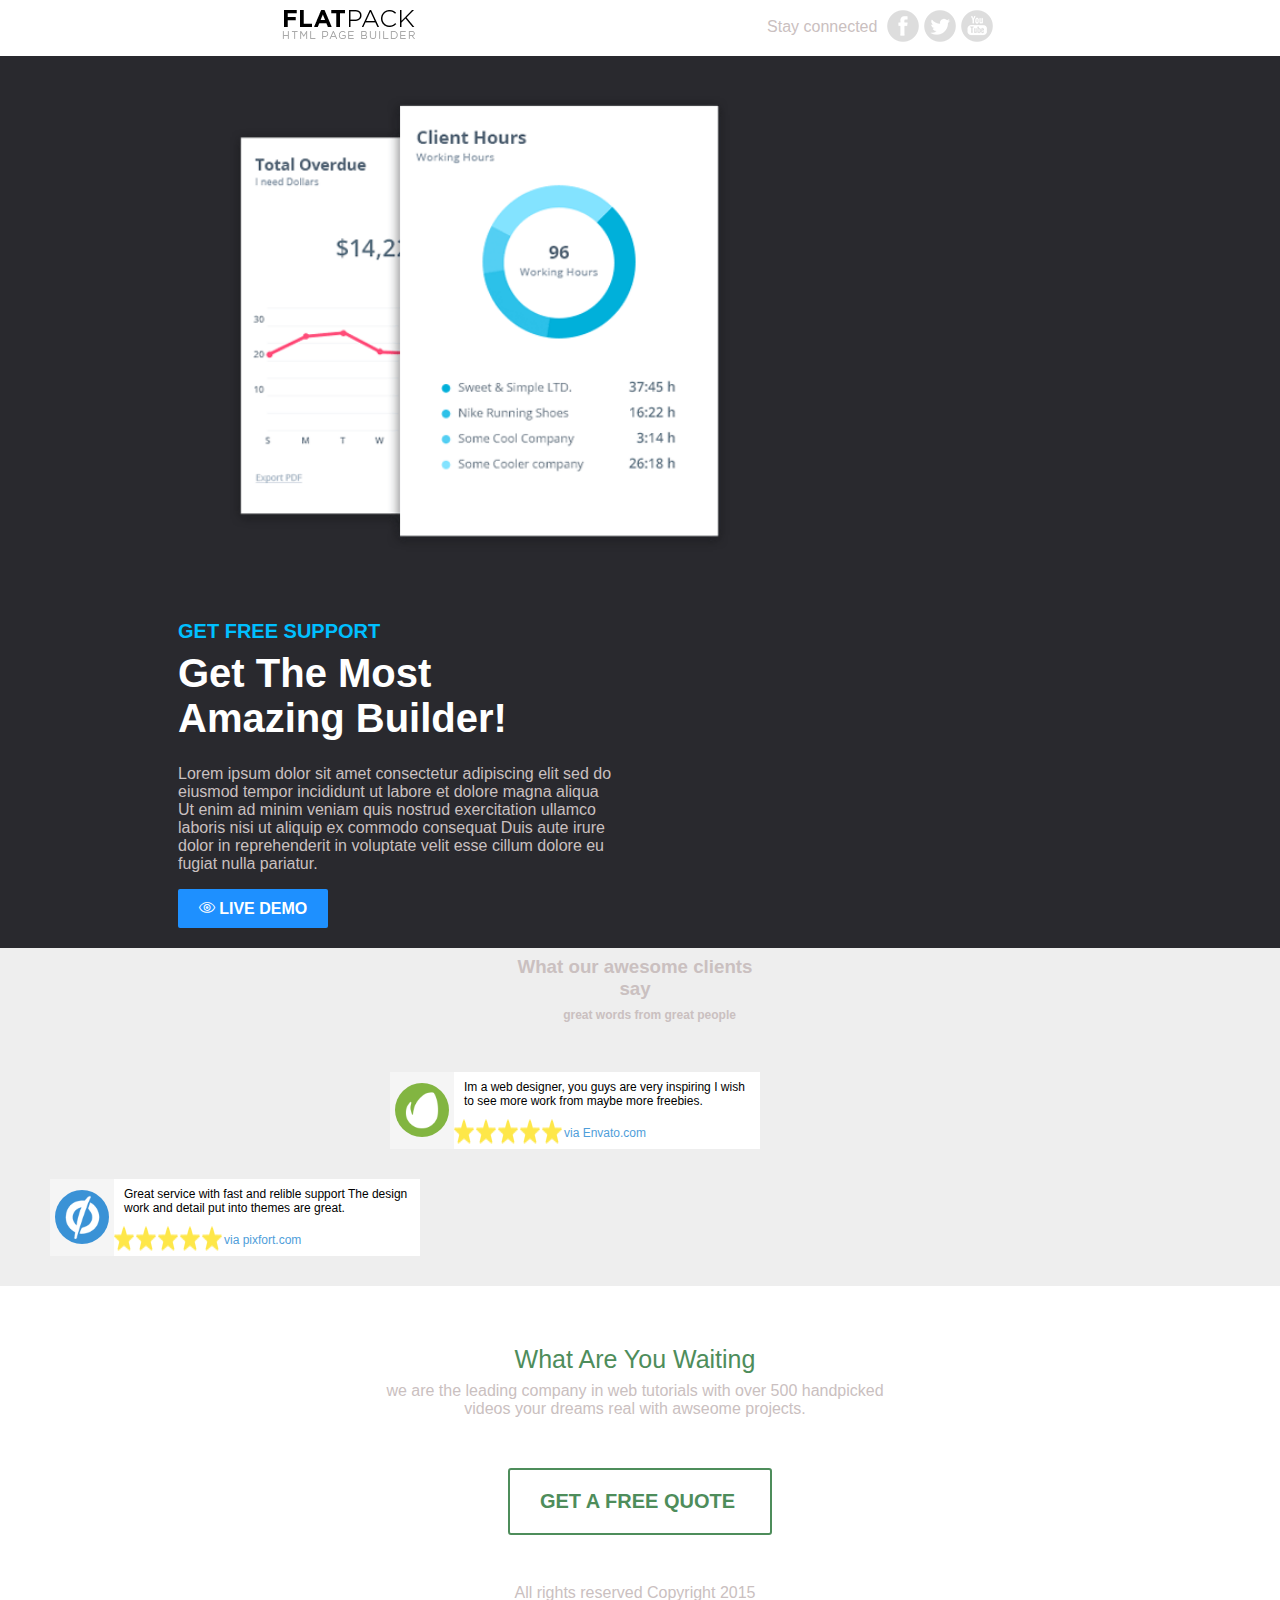
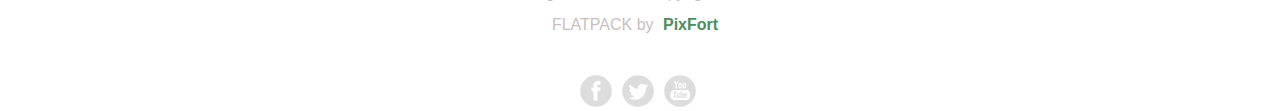
<file: LTW_TH02/page a/index.html>
<!DOCTYPE html>
<html lang="en">
<head>

    <meta charset="utf-8">
    <link rel="stylesheet" href="style.css">
    <title></title>

    <link href="stylesheets/font-awesome.css" rel="stylesheet">
    <link rel="stylesheet" href="themify-icons/themify-icons.css">
    <link rel="shortcut icon" href="images/favicon.ico">
    <link rel="apple-touch-icon" href="images/apple-touch-icon.png">
    <link rel="apple-touch-icon" sizes="72x72" href="images/apple-touch-icon-72x72.png">
    <link rel="apple-touch-icon" sizes="114x114" href="images/apple-touch-icon-114x114.png">

</head>
<body>

<div id="page" class="page">

    <div class="pixfort_normal_1" id="section_normal_1">
        <div class="header_style pix_builder_bg">
            <div class="container">
                <div class="sixteen columns">
                    <div class="one-third column alpha">
                        <img src="images/1_normal/logo.png" alt="">
                    </div>
                    <div class="two-thirds column omega">
                        <a href="#" class="slow_fade social_button"><img src="images/social_icons/yt.png" alt=""></a>
                        <a href="#" class="slow_fade social_button"><img src="images/social_icons/twitter.png"
                                                                         alt=""></a>
                        <a href="#" class="slow_fade social_button"><img src="images/social_icons/facebook.png" alt=""></a>
                        <div class="htext_style">
                            <span class="editContent">
                                <span class="pix_text">Stay connected</span>
                            </span>
                        </div>
                    </div>
                </div>
            </div><!-- container -->
        </div>
    </div>
    <div class="big_padding dark pix_builder_bg" id="section_normal_4_2">
        <div class="container">
            <div class="sixteen columns">
                <div class="eight columns alpha pix_container">
                    <img src="images/main/software-img-4.png" class="img_style" alt="">
                </div>
                <div class="eight columns omega">
                    <span class="bold_text big_text blue_text editContent">GET FREE SUPPORT</span>
                    <p class="big_title bold_text editContent">Get The Most Amazing Builder!</p>
                    <p class="normal_text light_gray editContent">Lorem ipsum dolor sit amet consectetur adipiscing elit
                        sed do eiusmod tempor incididunt ut labore et dolore magna aliqua Ut enim ad minim veniam quis
                        nostrud exercitation ullamco laboris nisi ut aliquip ex commodo consequat Duis aute irure dolor
                        in reprehenderit in voluptate velit esse cillum dolore eu fugiat nulla pariatur.</p>
                    <a href="#" class="pix_button btn_normal pix_button_flat blue_bg bold_text">
                        <i class="ti-eye"></i>
                        <span>LIVE DEMO</span>
                    </a>
                </div>
            </div>
        </div>
    </div>
    <div class="pixfort_normal_1" id="section_normal_6">
        <div class="envato_unbounce pix_builder_bg">
            <div class="container">
                <h3 class="L1_style">
                    <span class="editContent pix_text">What our awesome clients say</span>
                </h3>
                <h5 class="L2_style">
                    <span class="editContent pix_text">great words from great people</span>
                </h5>
                <div class="eight columns stbox alpha" style="margin-left: 300px">
                    <div class="box_1 pix_builder_bg">
                        <div class="b_style">
                            <img src="images/testimonials/envato-logo.png" class="logo_style" alt="">
                        </div>
                        <div class="txt_style">
                            <p class="txt editContent">Im a web designer, you guys are very inspiring I wish to see more
                                work from maybe more freebies.</p>
                            <span class="stars_span">
                                <img src="images/1_normal/stars.original.png" alt="">
                                <span class="env_st editContent ">
                                    <span class="pix_text">via Envato.com</span>
                                </span>
                            </span>
                        </div>
                    </div>
                </div>
                <div class="eight columns stbox omega">
                    <div class="box_2 pix_builder_bg">
                        <div class="b_style">
                            <img src="images/testimonials/unboune-logo.png" class="logo_style" alt="">
                        </div>
                        <div class="txt_style">
                            <p class="txt editContent">Great service with fast and relible support The design work and
                                detail put into themes are great.</p>
                            <span class="stars_span">
                                <img src="images/1_normal/stars.original.png" alt="">
                                <span class="env_st editContent ">
                                    <span class="pix_text">via pixfort.com</span>
                                </span>
                            </span>
                        </div>
                    </div>
                </div>
            </div>
        </div>
    </div>
    <div class="pixfort_agency_14" id="section_agency_5">
        <div class="foot_st pix_builder_bg">
            <div class="container ">
                <div class="sixteen columns center_text">
                    <div class="f1_style"><span class="editContent"><span
                            class="pix_text">What Are You Waiting</span></span></div>
                    <div class="f2_style"><span class="editContent"><span class="pix_text">we are the leading company in web tutorials with over 500 handpicked videos your dreams real with awseome projects.</span></span>
                    </div>
                    <div class="second_link">
                        <span class="get_2_btn "><a class="slow_fade" href="#">GET A FREE QUOTE</a></span>
                    </div>
                    <div class="rights_st"><span class="editContent"><span class="pix_text">All rights reserved Copyright 2015</span></span>
                    </div>
                    <span class="editContent">
							<span class="pix_text">
								<span class="rights_st">FLATPACK by&nbsp;</span>   <span
                                    class="pixfort_st">PixFort</span>
							</span>
						</span>
                    <div class="clearfix"></div>
                    <div class="center_btn center_text pix_inline_block">
                        <a href="#" class="slow_fade social_button "><img src="images/social_icons/yt.png"></a>
                        <a href="#" class="slow_fade social_button"><img src="images/social_icons/twitter.png"></a>
                        <a href="#" class="slow_fade social_button"><img src="images/social_icons/facebook.png"></a>
                    </div>
                </div>
            </div>
        </div>
    </div>
</div>


</body>
</html>
</file>
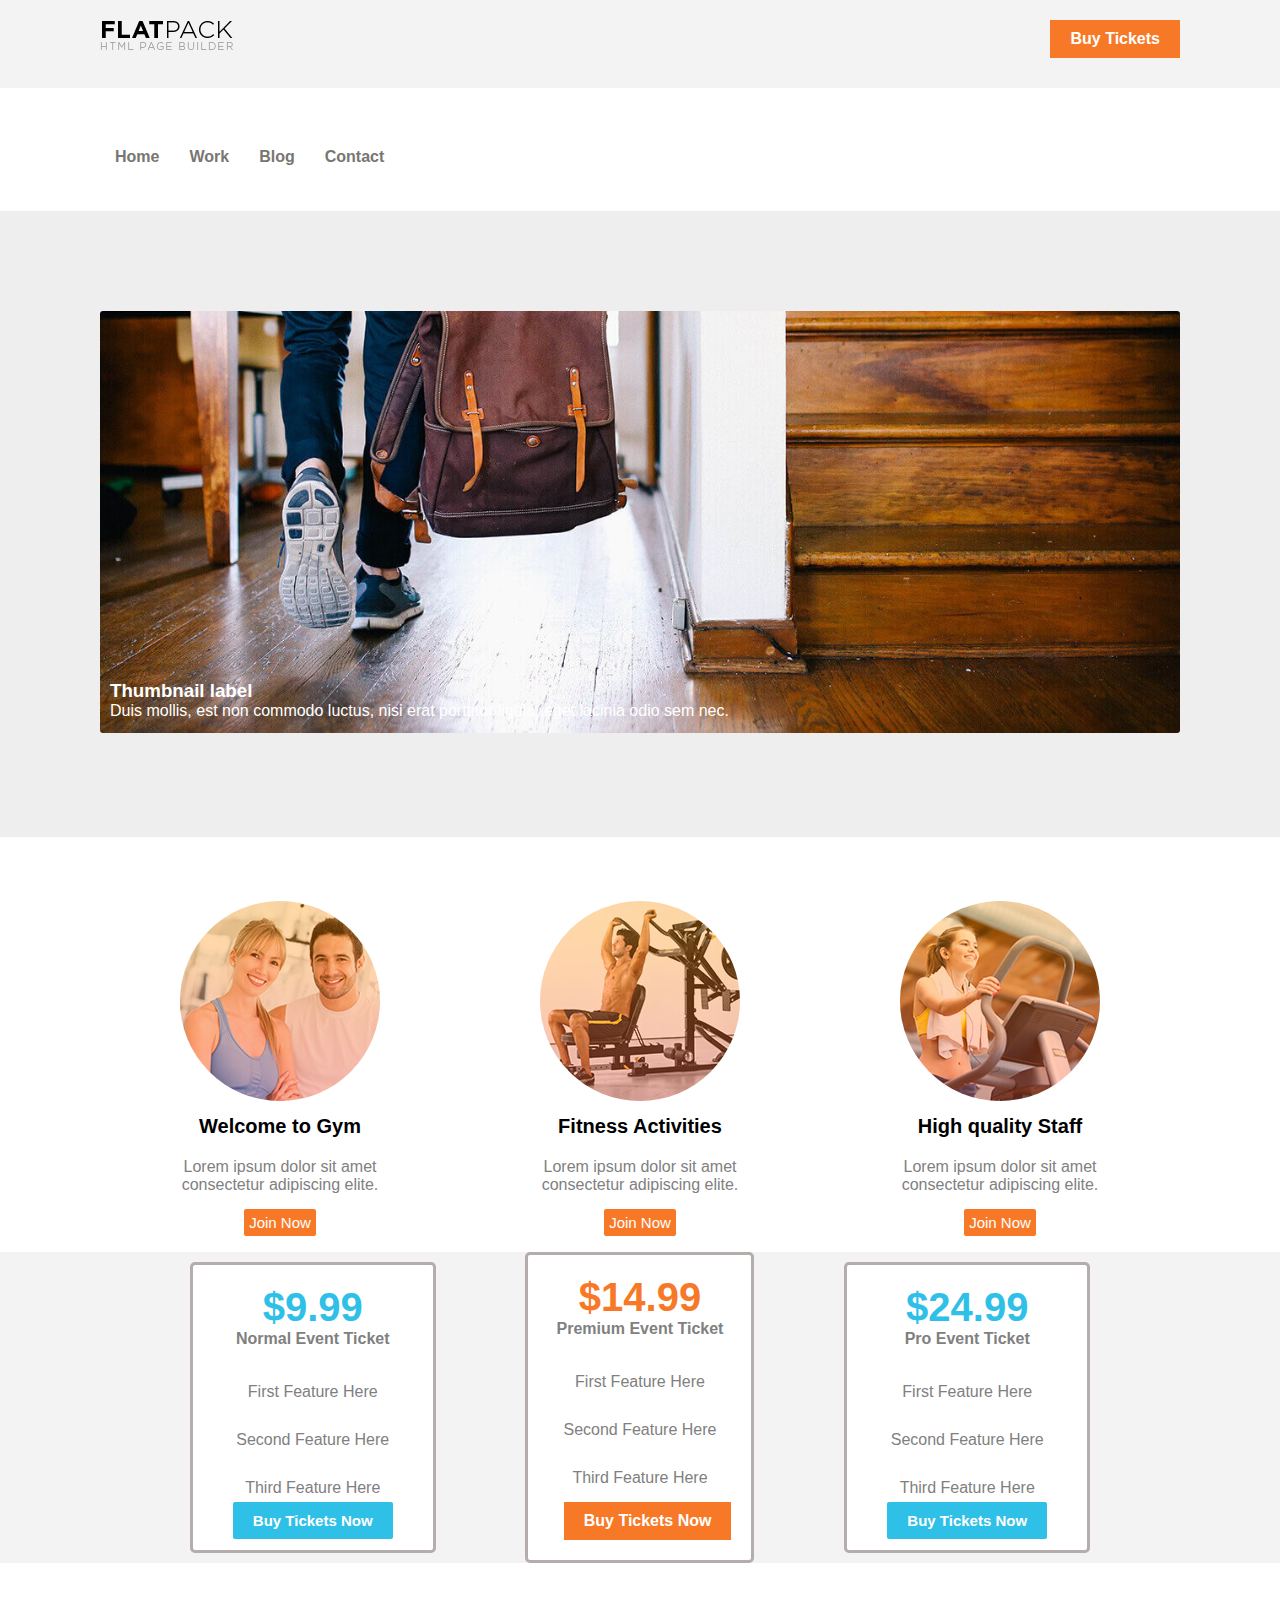
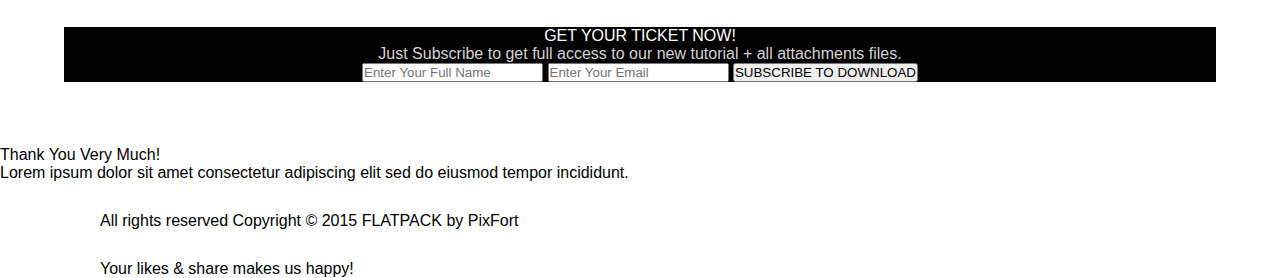
<file: LTW_TH02/page b/index.html>
<!DOCTYPE html>
<html lang="en">
<head>
    <meta charset="utf-8">
    <title></title>
    <link href="stylesheets/font-awesome.css" rel="stylesheet">
    <link rel="shortcut icon" href="images/favicon.ico">
    <link rel="apple-touch-icon" href="images/apple-touch-icon.png">
    <link rel="apple-touch-icon" sizes="72x72" href="images/apple-touch-icon-72x72.png">
    <link rel="apple-touch-icon" sizes="114x114" href="images/apple-touch-icon-114x114.png">
    <link rel="stylesheet" href="style.css">
</head>
<body>
<div id="page" class="page">
    <div class="light_gray_bg small_padding pix_builder_bg" id="section_text_2">
        <div class="container">
            <div class="eight columns alpha mobile_center">
                <img class="extra_small_padding padding_left_10" src="images/main/logo.png" alt="">
            </div>
            <div class="eight columns omega right_text mobile_center">
                <a href="#" class="pix_button btn_normal small_wide_button small_bold bold_text orange_bg ">
                    <span>Buy Tickets</span>
                </a>
            </div>
        </div>
    </div>


    <div class="" id="section_header_1">
        <div class="header_style header_nav_1 pix_builder_bg">
            <div class="container">
                <div class="sixteen columns firas2">
                    <nav role="navigation" class="navbar navbar-white navbar-embossed navbar-lg pix_nav_1">
                        <div class="containerss">
                            <div class="navbar-header">
                                <button data-target="#navbar-collapse-02" data-toggle="collapse" class="navbar-toggle"
                                        type="button">
                                    <span class="sr-only">Toggle navigation</span>
                                </button>

                            </div>
                            <div class="padding_25 right_socials">
                                <ul class="bottom-icons">
                                    <li><a class="pi pixicon-facebook2 light_gray" href="#fakelink"></a></li>
                                    <li><a class="pi pixicon-twitter2 light_gray" href="#fakelink"></a></li>
                                    <li><a class="pi pixicon-instagram light_gray" href="#fakelink"></a></li>
                                </ul>
                            </div>
                            <div id="navbar-collapse-02" class="collapse navbar-collapse">
                                <ul class="nav navbar-nav navbar-left">
                                    <li class="active propClone"><a href="#">Home</a></li>
                                    <li class="propClone"><a href="#">Work</a></li>
                                    <li class="propClone"><a href="#">Blog</a></li>
                                    <li class="propClone"><a href="#">Contact</a></li>
                                </ul>
                            </div><!-- /.navbar-collapse -->
                        </div><!-- /.container -->
                    </nav>
                </div>
            </div><!-- container -->
        </div>
    </div>
    <div class="pixfort_pix_slider pix_builder_bg" id="section_slider">
        <div class="container">
            <div class="sixteen columns">
                <div id="myCarousel" class="carousel slide" data-interval="false">
                    <!-- Indicators -->
                    <ol class="carousel-indicators">
                        <li data-target="#myCarousel" data-slide-to="0" class="active"></li>
                        <li data-target="#myCarousel" data-slide-to="1"></li>
                        <li data-target="#myCarousel" data-slide-to="2"></li>
                    </ol>
                    <!-- Wrapper for slides -->
                    <div class="carousel-inner">
                        <div class="item active">
                            <img src="images/main/image-1.jpg" alt="">
                            <div class="carousel-caption editContent">
                                <h3>Thumbnail label</h3>
                                <p>Duis mollis, est non commodo luctus, nisi erat porttitor ligula, eget lacinia odio
                                    sem nec.</p>
                            </div>
                        </div>
                        <div class="item">
                            <img src="images/main/image-2.jpg" alt="">
                            <div class="carousel-caption editContent">
                                <h3>Thumbnail label</h3>
                                <p>Duis mollis, est non commodo luctus, nisi erat porttitor ligula, eget lacinia odio
                                    sem nec.</p>
                            </div>
                        </div>
                        <div class="item">
                            <img src="images/main/image-3.jpg" alt="">
                            <div class="carousel-caption editContent">
                                <h3>Thumbnail label</h3>
                                <p>Duis mollis, est non commodo luctus, nisi erat porttitor ligula, eget lacinia odio
                                    sem nec.</p>
                            </div>
                        </div>
                    </div>
                    <!-- Controls -->
                    <a class="left carousel-control fui-arrow-left" href="#myCarousel" data-slide="prev"></a>
                    <a class="right carousel-control fui-arrow-right" href="#myCarousel" data-slide="next"></a>
                </div>
            </div>
        </div><!-- /.container -->
    </div>
    <div class="pixfort_gym_13 pix_builder_bg" id="section_gym_4">
        <div class="gym_life">
            <div class="container">
                <div class="sixteen columns  gym_life">

                    <div class="top_padding">
                        <div class="one-third column alpha">
                            <div class="part_st">
                                <div class="img_gym_st"><img src="images/13_gym/1.jpg" class="logo_style" alt=""></div>
                                <div class="text_gym_style">
                                    <p class="gym_st"><span class="editContent">Welcome to Gym</span></p>
                                    <p class="gym_text"><span class="editContent">Lorem ipsum dolor sit amet consectetur adipiscing elite.</span>
                                    </p>
                                </div>

                                <span class="link_3_btn editContent"><a class="slow_fade pix_text" href="#">Join Now</a></span>
                            </div>
                        </div>
                        <div class="one-third column ">
                            <div class="part_st">
                                <div class="img_gym_st"><img src="images/13_gym/2.jpg" class="logo_style" alt=""></div>
                                <div class="text_gym_style">
                                    <p class="gym_st"><span class="editContent">Fitness Activities</span></p>
                                    <p class="gym_text"><span class="editContent">Lorem ipsum dolor sit amet consectetur adipiscing elite.</span>
                                    </p>
                                </div>
                                <span class="link_3_btn editContent"><a class="slow_fade pix_text" href="#">Join Now</a></span>
                            </div>
                        </div>
                        <div class="one-third column  omega">
                            <div class="part_st">
                                <div class="img_gym_st"><img src="images/13_gym/3.jpg" class="logo_style" alt=""></div>
                                <div class="text_gym_style">
                                    <p class="gym_st"><span class="editContent">High quality Staff</span></p>
                                    <p class="gym_text"><span class="editContent">Lorem ipsum dolor sit amet consectetur adipiscing elite.</span>
                                    </p>
                                </div>
                                <span class="link_3_btn editContent">
                                    <a class="slow_fade pix_text" href="#">Join Now</a>
                            </span>
                            </div>
                        </div>
                    </div>
                </div>
            </div>
        </div>
    </div>
    <div class="center_text  padding_bottom_60 light_gray_bg pix_builder_bg" id="section_intro_title">
        <div class="container ">
            <div class="one-third column">
                <div class="flat_pricing pix_builder_bg">
                    <p class="big_title blue_text editContent">
                        <strong>$9.99</strong>
                    </p>
                    <p class="light_gray editContent">
                        <strong>Normal Event Ticket</strong>
                    </p>
                    <ul class="flat_pricing_list light_gray">
                        <li class="pix_text">
                                    <span class="editContent">
                                        First Feature Here
                                    </span>
                        </li>
                        <li class="pix_text">
                                    <span class="editContent">
                                        Second Feature Here
                                    </span>
                        </li>
                        <li class="pix_text">
                                    <span class="editContent">
                                        Third Feature Here
                                    </span>
                        </li>
                    </ul>
                    <a href="#" class="active_bg_open pix_button btn_normal btn_big bold_text blue_bg ">
                        <span>Buy Tickets Now</span>
                    </a>
                </div>
            </div>
            <div class="one-third column">
                <div class="flat_pricing pix_builder_bg">
                    <p class="big_title orange margin_bottom_10 editContent">
                        <strong>$14.99</strong>
                    </p>
                    <p class="light_gray editContent">
                        <strong>Premium Event Ticket</strong>
                    </p>
                    <ul class="flat_pricing_list light_gray">
                        <li class="pix_text">
                                    <span class="editContent">
                                        First Feature Here
                                    </span>
                        </li>
                        <li class="pix_text">
                                    <span class="editContent">
                                        Second Feature Here
                                    </span>
                        </li>
                        <li class="pix_text">
                                    <span class="editContent">
                                        Third Feature Here
                                    </span>
                        </li>
                    </ul>
                    <a href="#" class="active_bg_open pix_button btn_normal btn_big bold_text orange_bg ">
                        <span>Buy Tickets Now</span>
                    </a>
                </div>
            </div>
            <div class="one-third column">
                <div class="flat_pricing pix_builder_bg">
                    <p class="big_title blue_text editContent">
                        <strong>$24.99</strong>
                    </p>
                    <p class="light_gray editContent">
                        <strong>Pro Event Ticket</strong>
                    </p>
                    <ul class="flat_pricing_list light_gray">
                        <li class="pix_text">
                                    <span class="editContent">
                                        First Feature Here
                                    </span>
                        </li>
                        <li class="pix_text">
                                    <span class="editContent">
                                        Second Feature Here
                                    </span>
                        </li>
                        <li class="pix_text">
                                    <span class="editContent">
                                        Third Feature Here
                                    </span>
                        </li>
                    </ul>
                    <a href="#" class="active_bg_open pix_button btn_normal btn_big bold_text blue_bg ">
                        <span>Buy Tickets Now</span>
                    </a>
                </div>
            </div>
        </div>
    </div>
    <div class="pixfort_party_15" id="section_party_3">
        <div class="subscribe pix_builder_bg">
            <div class="container">
                <div class="sixteen columns">
                    <div class="text_input pix_builder_bg">
                        <div class="headtext_style">
                            <span class="editContent">
                                <span class="pix_text">
                                    GET YOUR TICKET NOW!
                                </span>
                            </span>
                        </div>
                        <div class="segment pix_builder_bg"></div>
                        <span class="editContent">
                            <p class="subtext_style">
                                Just Subscribe to get full access to our new tutorial + all attachments files.
                            </p>
                        </span>
                        <div class="contact_st">
                            <form id="contact_form" pix-confirm="hidden_pix_15">
                                <div id="result"></div>
                                <input type="text" name="name" id="name" placeholder="Enter Your Full Name"
                                       class="pix_text">
                                <input type="email" name="email" id="email" placeholder="Enter Your Email"
                                       class="pix_text">
                                <button class="subscribe_btn pix_text" id="submit_btn_15">
                                    <span class="editContent">SUBSCRIBE TO DOWNLOAD</span>
                                </button>
                            </form>
                        </div>
                    </div>
                </div>
            </div>
        </div>
    </div>
    <div id="hidden_pix_15" class="confirm_page confirm_page_15 pix_builder_bg">
        <div class="pixfort_party_15">
            <div class="confirm_header">
                <span class="editContent">
                    <span class="pix_text">
                        Thank You Very Much!
                    </span>
                </span>
            </div>
            <div class="confirm_text">
                <span class="editContent">
                    <span class="pix_text">
                        Lorem ipsum dolor sit amet consectetur adipiscing elit sed do eiusmod tempor incididunt.
                    </span>
                </span>
            </div>
            <div class="center_text padding_bottom_60">
                <ul class="bottom-icons confirm_icons center_text big_title pix_inline_block">
                    <li><a class="pi pixicon-facebook6 white" href="#fakelink"></a></li>
                    <li><a class="pi pixicon-twitter6 white" href="#fakelink"></a></li>
                    <li><a class="pi pixicon-googleplus7 white" href="#fakelink"></a></li>
                </ul>
            </div>
        </div>
    </div>
    <div class="pixfort_party_15" id="section_party_4">
        <div class="foot_st pix_builder_bg">
            <div class="container">
                <div class="sixteen columns">
                    <div class="seven columns alpha">
                        <span class="editContent">
                            <span class="pix_text">
                                <span class="rights_st"> All rights reserved Copyright © 2015 FLATPACK by
                                    <span class="pixfort_st">PixFort</span>
                                </span>
                            </span>
                        </span>
                    </div>
                    <div class="nine columns omega ">
                        <div class="socbuttons">
                            <div class="soc_icons pix_builder_bg">
                                <ul class="bottom-icons">
                                    <li><a class="pi pixicon-facebook2 normal_gray" href="#fakelink"></a></li>
                                    <li><a class="pi pixicon-twitter2 normal_gray" href="#fakelink"></a></li>
                                    <li><a class="pi pixicon-instagram normal_gray" href="#fakelink"></a></li>
                                </ul>
                            </div>
                            <div class="likes_st">
                                <span class="editContent">
                                    <span class="pix_text">Your likes &amp; share makes us happy!</span>
                                </span>
                            </div>
                        </div>
                    </div>
                </div>
            </div>
        </div>
    </div>
</div>

</body>
</html>
</file>
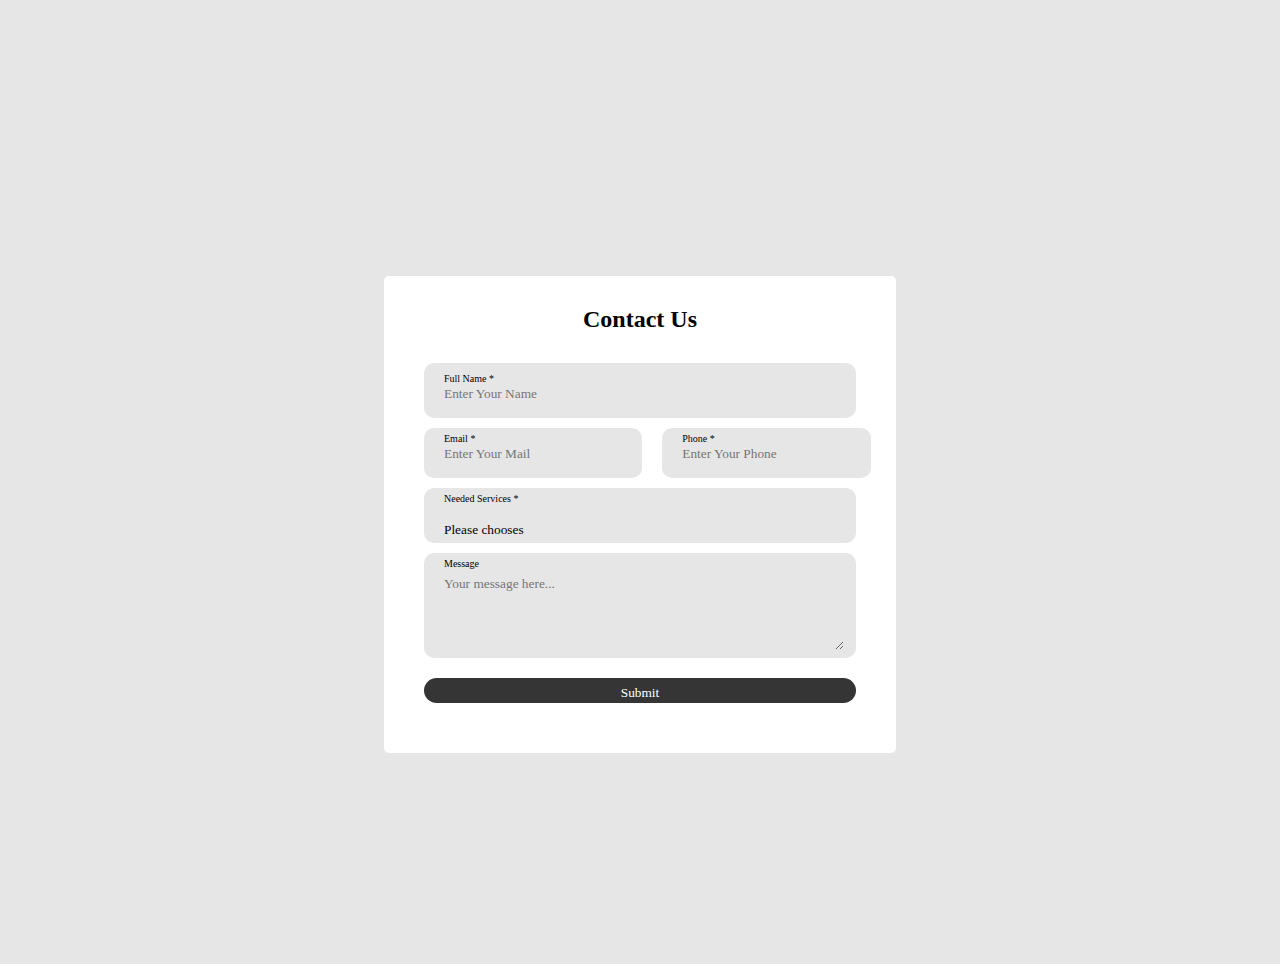
<file: LTW_TH03/layout1/index.html>
<!DOCTYPE html>
<html lang="en">
<head>
    <meta charset="UTF-8">

    <link rel="stylesheet" href="style.css">
    <title>Contact Us</title>
</head>
<body>
<div id="container">
    <div class="header">
        <h2>Contact Us</h2>
    </div>
    <div class="middle">
        <form action="" class="form">
            <div class="fullname_panel">
                <span class="title">Full Name *</span>
                <input type="text" class="input" placeholder="Enter Your Name">
            </div>
            <div class="email_phone">
                <div class="email_panel">
                    <span class="title">Email *</span>
                    <input type="email" class="input" placeholder="Enter Your Mail">
                </div>
                <div class="phone_panel">
                    <span class="title">Phone *</span>
                    <input type="tel" class="input" placeholder="Enter Your Phone">
                </div>
            </div>
            <div class="services">
                <span class="title">Needed Services *</span>
                <select name="" id="select">
                    <option value="">Please chooses</option>
                </select>
            </div>
            <div class="message">
                <span class="title">Message</span>
                <textarea name="" id=""  placeholder="Your message here..."></textarea>
            </div>
            <div class="button">
                <button>Submit</button>
            </div>
        </form>
    </div>
</div>
</body>
</html>
</file>
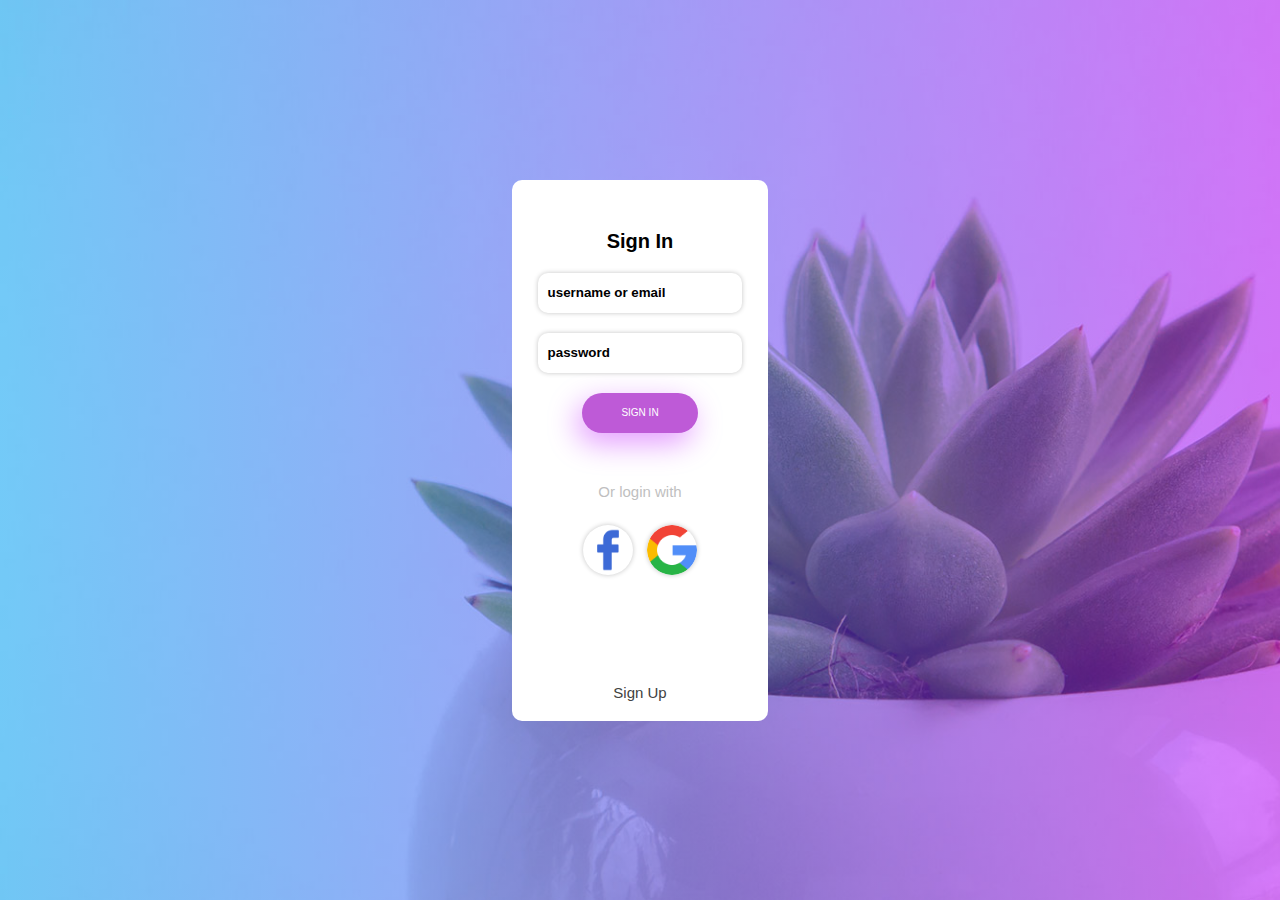
<file: LTW_TH03/layout2/index.html>
<!DOCTYPE html>
<html lang="en">
<head>
    <meta charset="UTF-8">
    <link rel="stylesheet" href="style.css">
    <title>Sign in</title>
</head>
<body>
<div id="container">
    <div class="panel_main">
        <div class="signin">Sign In</div>
        <div class="middle">
            <form action="" class="form">
                <div class="username_panel">
                    <input type="text" placeholder="username or email">
                </div>
                <div class="username_panel password_panel">
                    <input type="password" placeholder="password">
                </div>
                <div class="button_signin">
                    <button>Sign in</button>
                </div>
                <div class="login_panel">
                    <div class="text">
                        <span>Or login with</span>
                    </div>
                    <div class="button_login">
                        <img class="facebook" src="facebook.png" alt="">
                        <img class="google" src="google.png" alt="">
                    </div>
                </div>
            </form>
        </div>
        <div class="footer">
            <p>Sign Up</p>
        </div>
    </div>
</div>
</body>
</html>
</file>
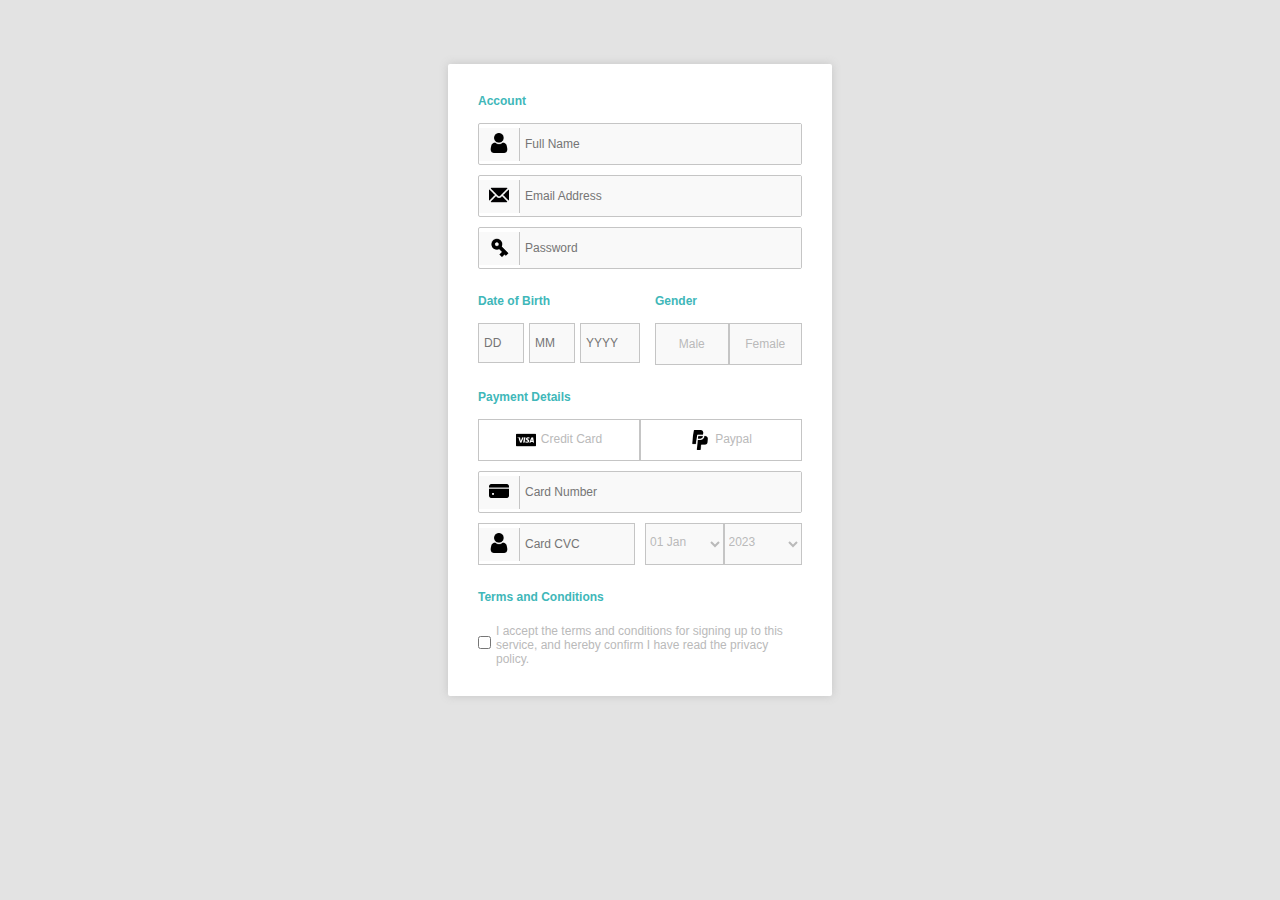
<file: LTW_TH03/layout3/index.html>
<!DOCTYPE html>
<html lang="en">
<head>
    <meta charset="UTF-8">
    <link rel="stylesheet" href="style.css">
    <title>Sign up</title>
</head>
<body>
<div id="container">
    <div class="panel_main">
        <form action="" class="form">
            <div class="account_panel">
                <div class="title">Account</div>
                <div class="panel fullname_panel">
                    <div class="sub_panel">
                        <div class="icon">
                            <img src="user.png" alt="">
                        </div>
                        <div class="input">
                            <input type="text" class="in" placeholder="Full Name">
                        </div>
                    </div>
                </div>
                <div class="panel mail_panel">
                    <div class="sub_panel">
                        <div class="icon">
                            <img src="mail.png" alt="">
                        </div>
                        <div class="input">
                            <input type="email" class="in" placeholder="Email Address">
                        </div>
                    </div>
                </div>
                <div class="panel password_panel">
                    <div class="sub_panel">
                        <div class="icon">
                            <div class="key">
                                <img src="key.png" alt="">
                            </div>
                        </div>
                        <div class="input">
                            <input type="password" class="in" placeholder="Password">
                        </div>
                    </div>
                </div>
            </div>
            <div class="birth_gender">
                <div class="birth_panel">
                    <div class="title">
                        Date of Birth
                    </div>
                    <div class="birthday_input">
                        <input class="input_date" type="number" min="1" max="31" placeholder="DD">
                        <input class="input_date" type="number" min="1" max="12" placeholder="MM">
                        <input class="input_date" type="number" min="1900" max="2023" placeholder="YYYY">
                    </div>
                </div>
                <div class="gender_panel">
                    <div class="title">
                        Gender
                    </div>
                    <div class="male_female">
                        <div class="male">Male</div>
                        <div class="male female">Female</div>
                    </div>
                </div>
            </div>
            <div class="payment_panel">
                <div class="title">Payment Details</div>
                <div class="option">
                    <div class="credit">
                        <img src="visa.png" alt="">
                        <div class="card_name">Credit Card</div>
                    </div>
                    <div class="credit paypal">
                        <img src="paypal.png" alt="">
                        <div class="card_name">Paypal</div>
                    </div>
                </div>
                <div class="panel cardnum_panel">
                    <div class="icon">
                        <img src="card.png" alt="">
                    </div>
                    <div class="input">
                        <input class="in" type="text" placeholder="Card Number">
                    </div>
                </div>
                <div class="cardcvc_date">
                    <div class="cardcvc_panel">
                        <div class="icon">
                            <img src="user.png" alt="">
                        </div>
                        <div class="input">
                            <input class="in" type="text" placeholder="Card CVC">
                        </div>
                    </div>
                    <div class="date_panel">
                        <select name="" id="select1">
                            <option value="">01 Jan</option>
                        </select>
                        <select name="" id="select2">
                            <option value="">2023</option>
                        </select>
                    </div>
                </div>
            </div>
            <div class="footer">
                <div class="title">
                    Terms and Conditions
                </div>
                <div class="accept">
                    <input type="checkbox">
                    <p>I accept the terms and conditions for signing up to this service, and hereby confirm I have read
                        the privacy policy.</p>
                </div>
            </div>
        </form>
    </div>
</div>
</body>
</html>
</file>
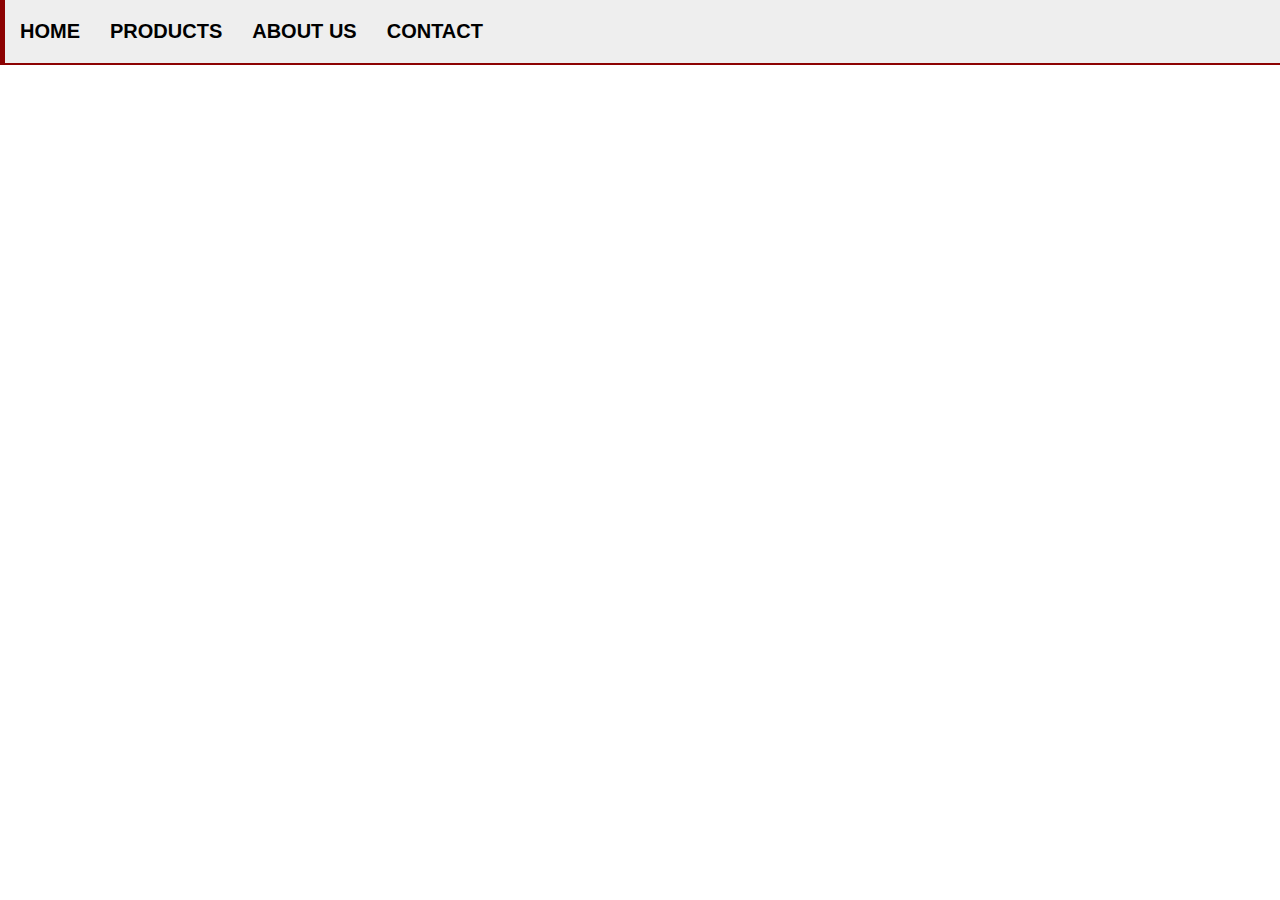
<file: LTW_TH03/menu/index.html>
<!DOCTYPE html>
<html lang="en">
<head>
    <meta charset="UTF-8">
    <link rel="stylesheet" href="style.css">
    <title>Title</title>
</head>
<body>
<nav id="nav">
    <ul class="main_menu">
        <li class="item">Home</li>
        <li class="item drop_down">
            Products
            <ul class="sub_product">
                <li class="item sub_item">Tivi</li>
                <li class="item sub_item">May tinh xach tay</li>
            </ul>
        </li>
        <li class="item">About us</li>
        <li class="item">Contact</li>
    </ul>
</nav>
</body>
</html>
</file>
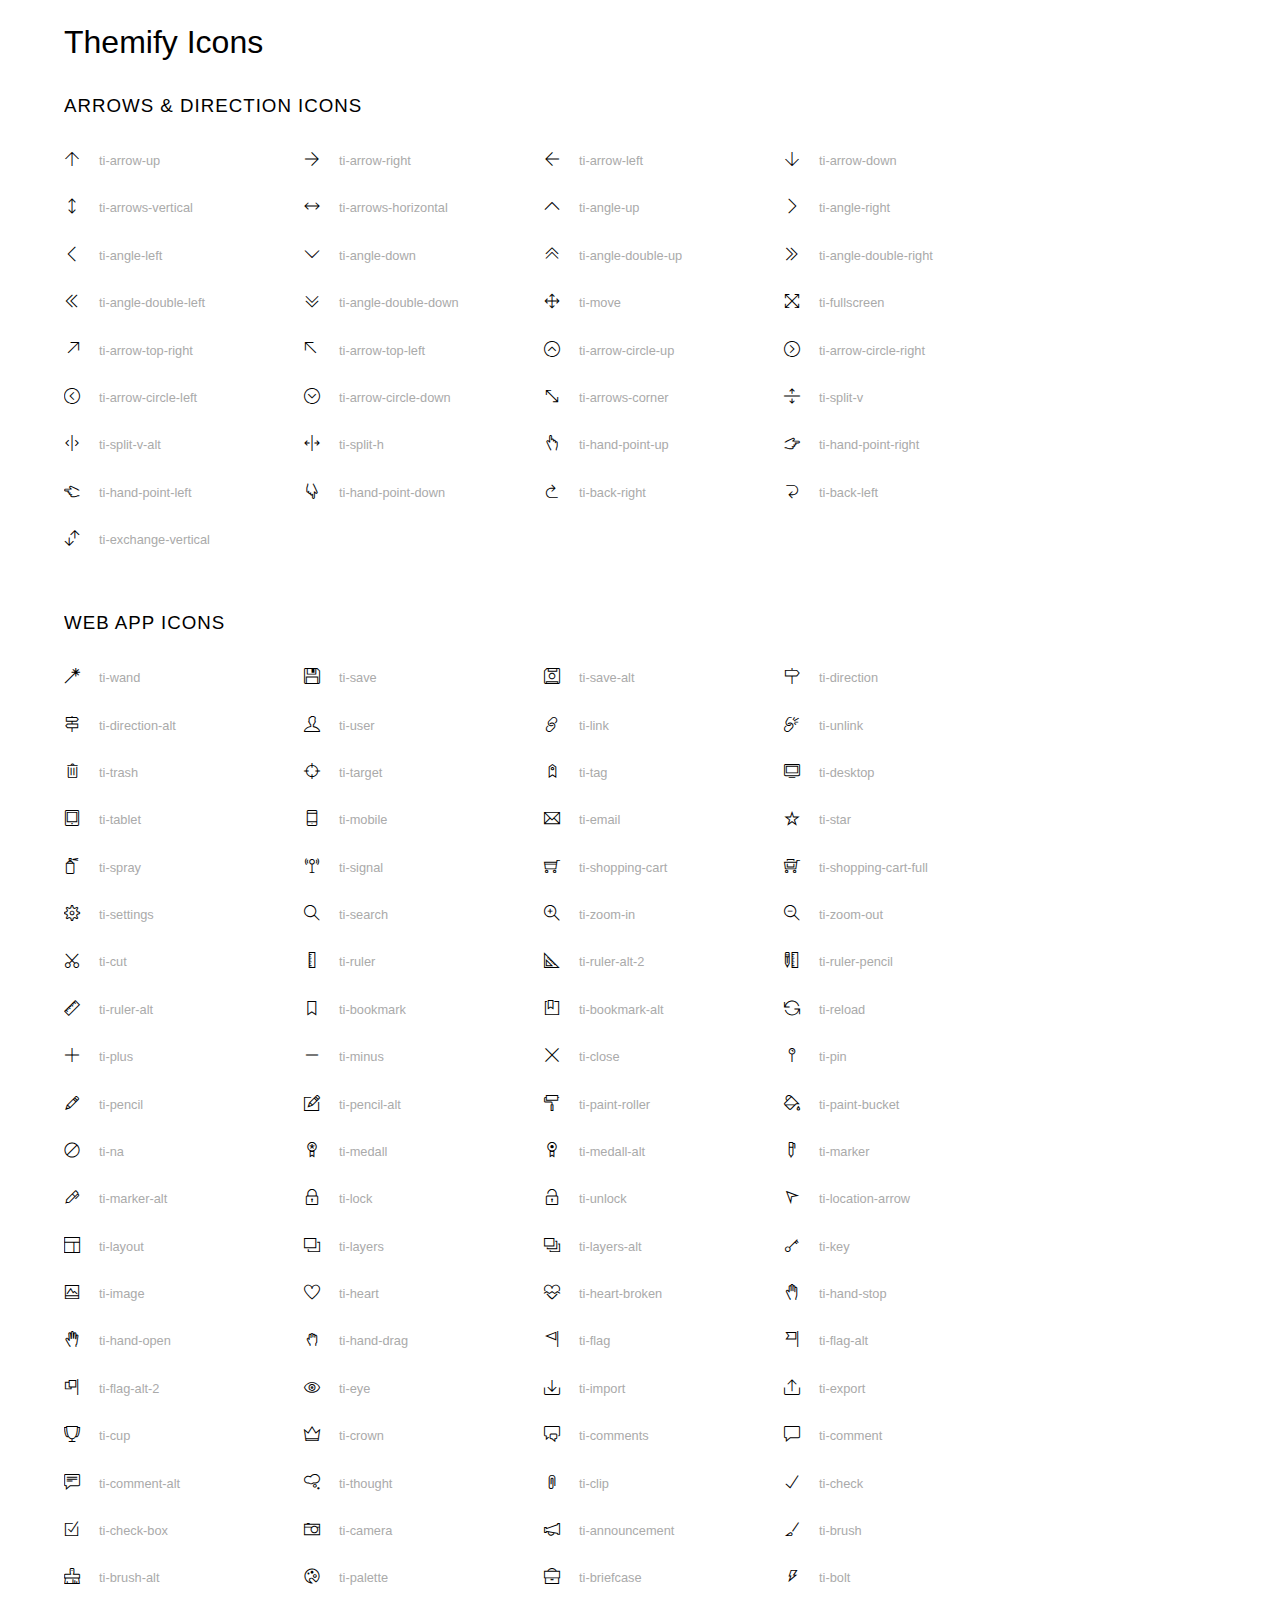
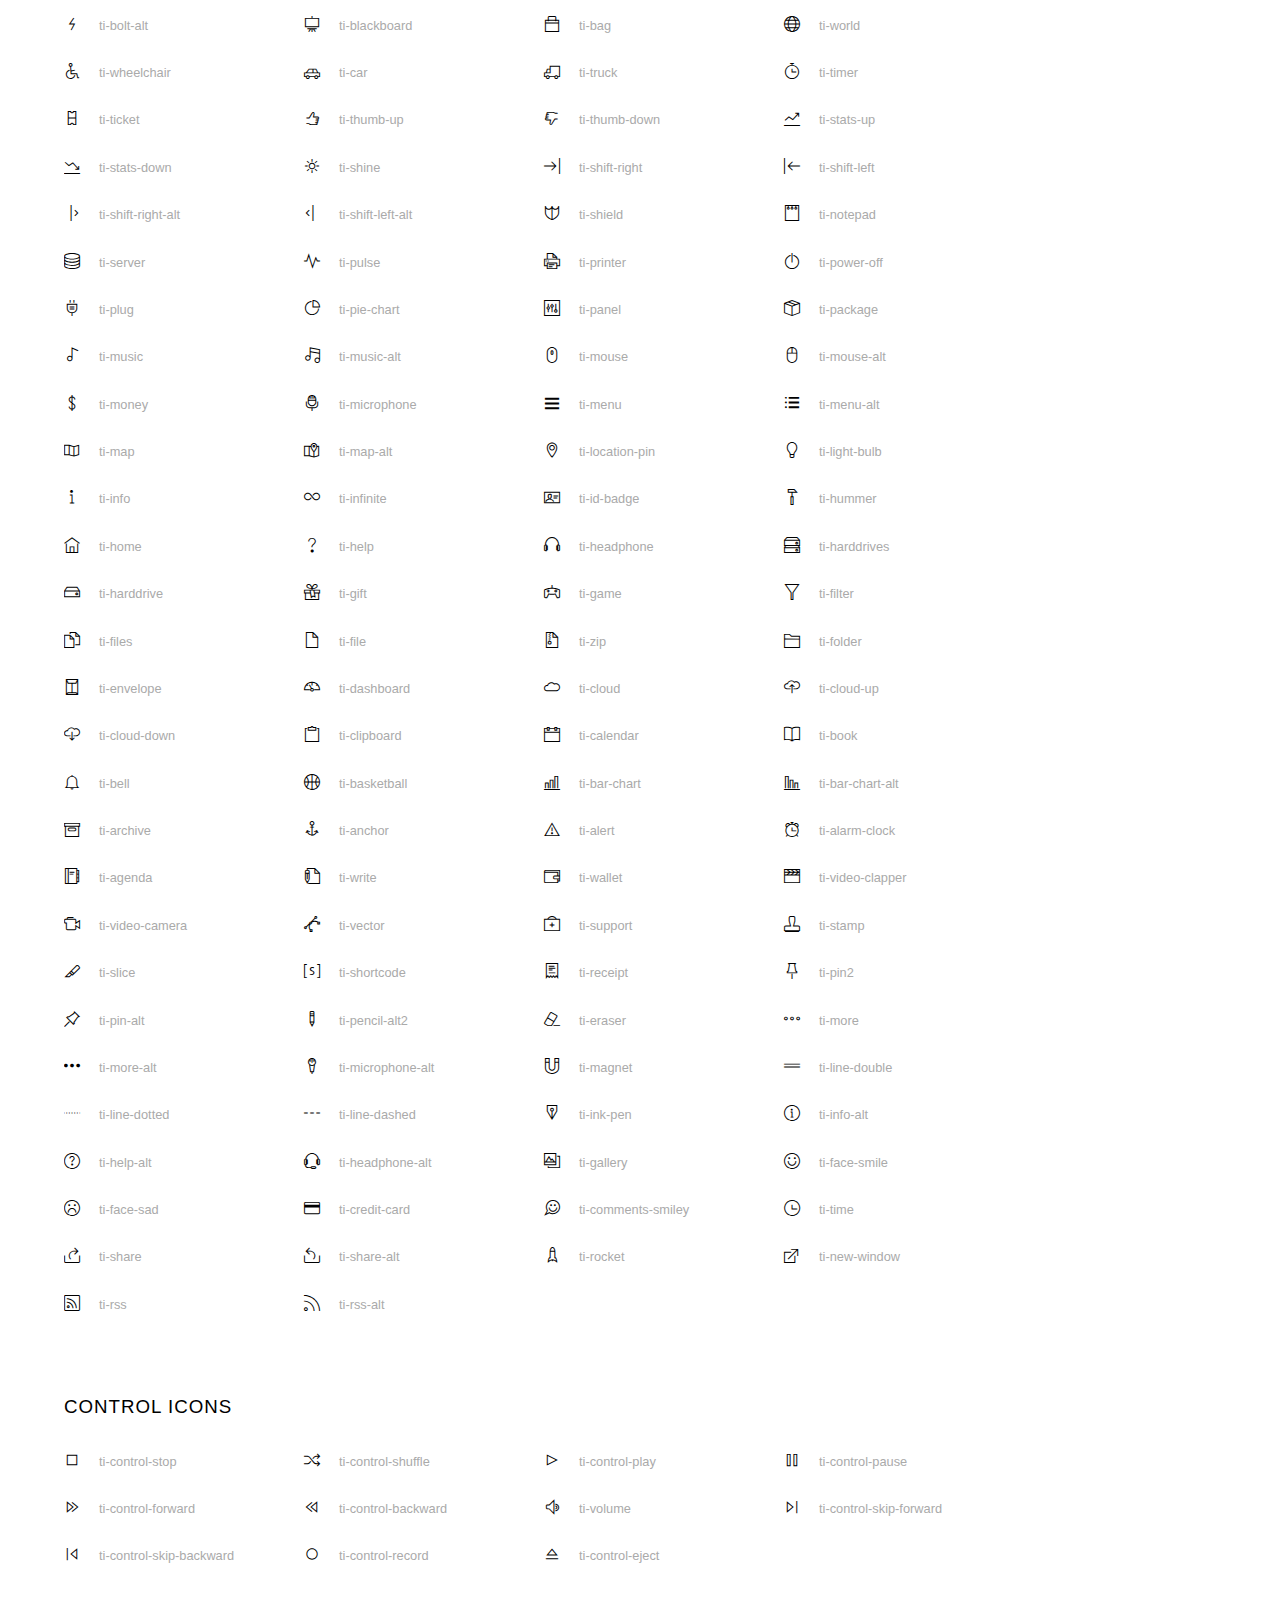
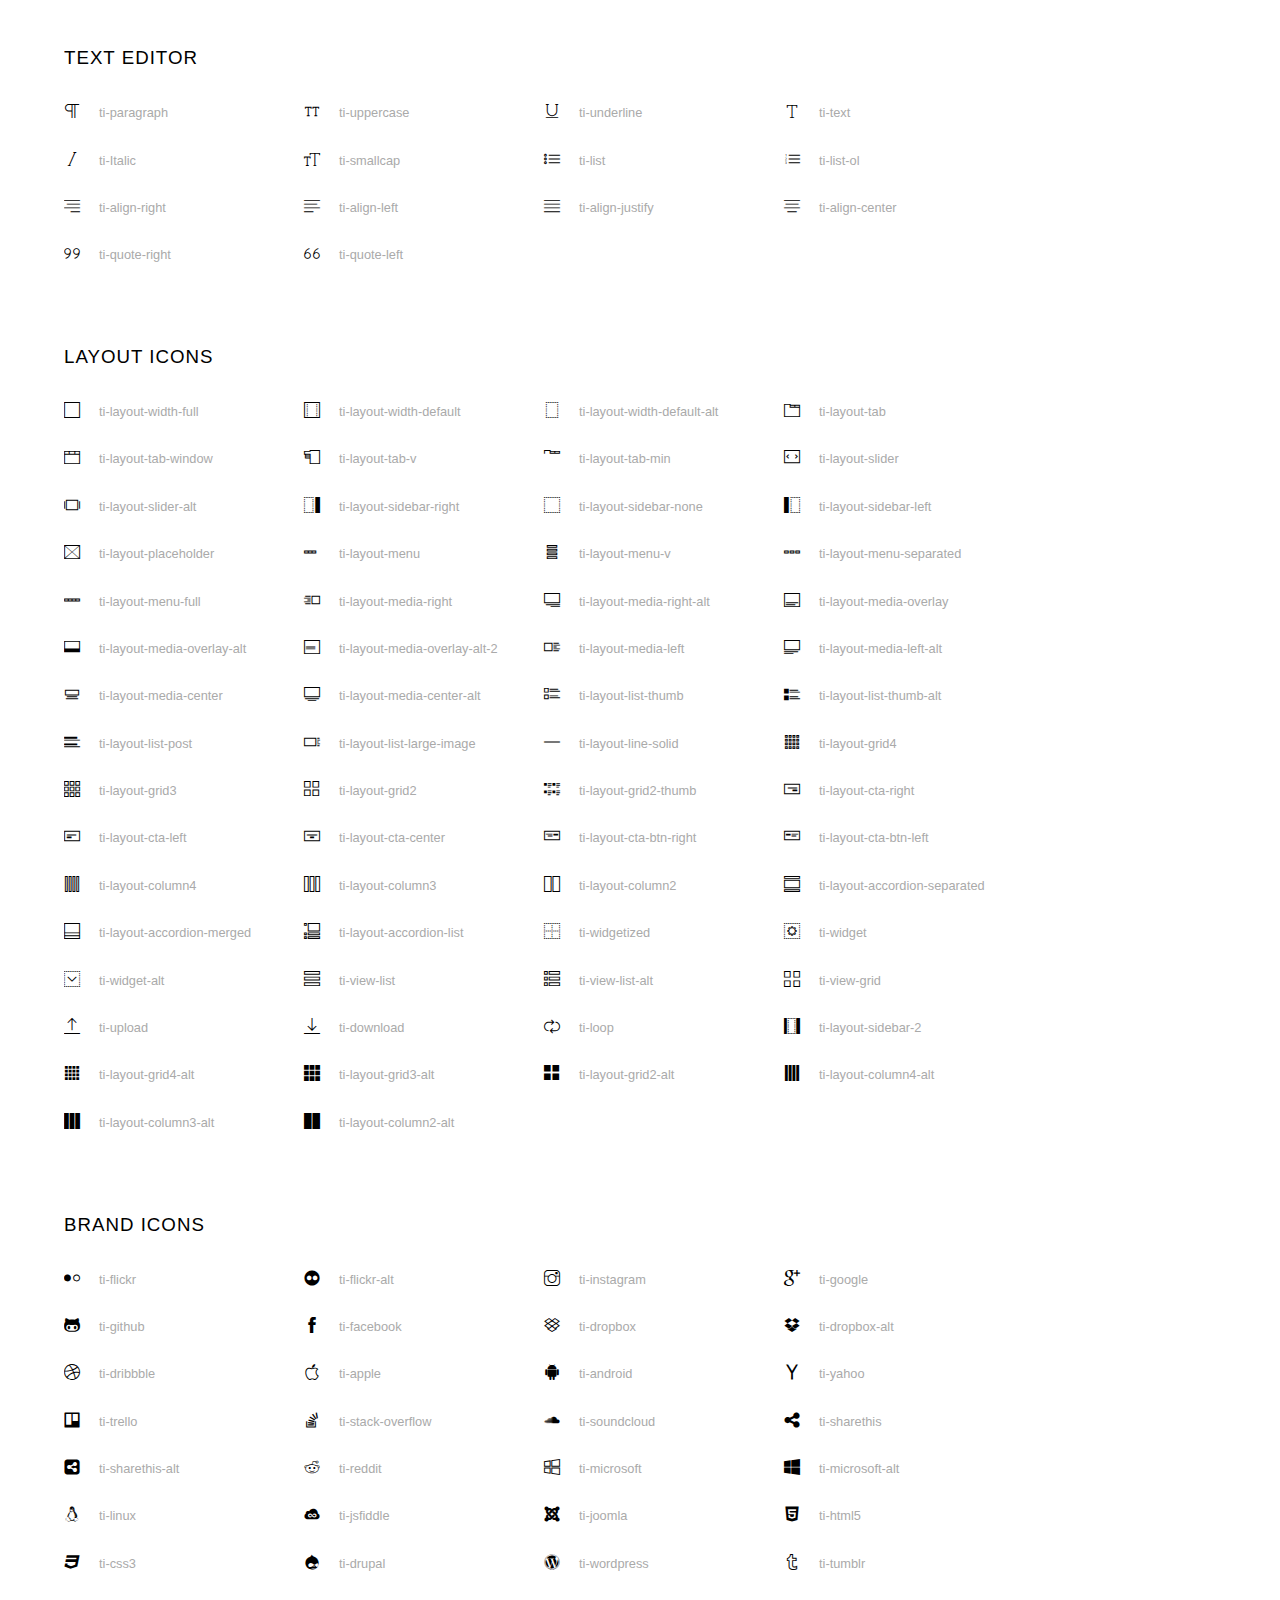
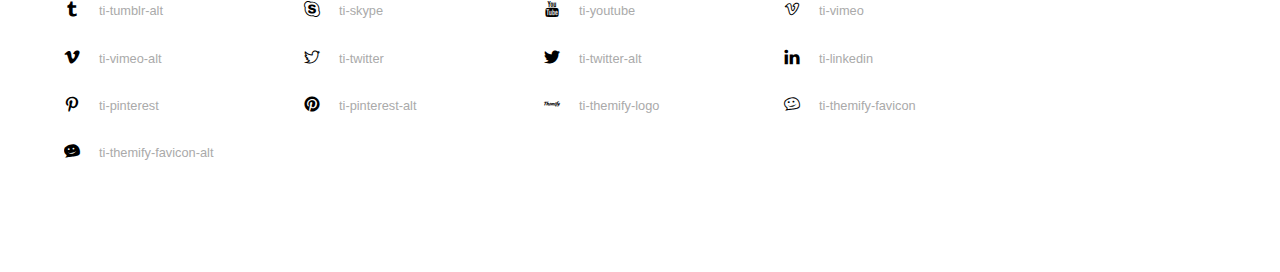
<file: LTW_TH02/page a/themify-icons/index.html>
<!doctype html>
<html>
<head>
	<meta charset="utf-8">
	<title>Themify Icon Font</title>
	<meta name="viewport" content="width=device-width">
	<link rel="stylesheet" href="demo-files/demo.css">
	<link rel="stylesheet" href="themify-icons.css">
	<!--[if lt IE 8]><!-->
	<link rel="stylesheet" href="ie7/ie7.css">
	<!--<![endif]-->
</head>
<body>
	<h1>Themify Icons</h1>

	<div class="icon-section">

		<div class="icon-section">
			<h3>Arrows &amp; Direction Icons </h3>

			<div class="icon-container">
				<span class="ti-arrow-up"></span><span class="icon-name"> ti-arrow-up</span>
			</div>
			<div class="icon-container">
				<span class="ti-arrow-right"></span><span class="icon-name"> ti-arrow-right</span>
			</div>
			<div class="icon-container">
				<span class="ti-arrow-left"></span><span class="icon-name"> ti-arrow-left</span>
			</div>
			<div class="icon-container">
				<span class="ti-arrow-down"></span><span class="icon-name"> ti-arrow-down</span>
			</div>
			<div class="icon-container">
				<span class="ti-arrows-vertical"></span><span class="icon-name"> ti-arrows-vertical</span>
			</div>
			<div class="icon-container">
				<span class="ti-arrows-horizontal"></span><span class="icon-name"> ti-arrows-horizontal</span>
			</div>
			<div class="icon-container">
				<span class="ti-angle-up"></span><span class="icon-name"> ti-angle-up</span>
			</div>
			<div class="icon-container">
				<span class="ti-angle-right"></span><span class="icon-name"> ti-angle-right</span>
			</div>
			<div class="icon-container">
				<span class="ti-angle-left"></span><span class="icon-name"> ti-angle-left</span>
			</div>
			<div class="icon-container">
				<span class="ti-angle-down"></span><span class="icon-name"> ti-angle-down</span>
			</div>	
			<div class="icon-container">
				<span class="ti-angle-double-up"></span><span class="icon-name"> ti-angle-double-up</span>
			</div>
			<div class="icon-container">
				<span class="ti-angle-double-right"></span><span class="icon-name"> ti-angle-double-right</span>
			</div>
			<div class="icon-container">
				<span class="ti-angle-double-left"></span><span class="icon-name"> ti-angle-double-left</span>
			</div>
			<div class="icon-container">
				<span class="ti-angle-double-down"></span><span class="icon-name"> ti-angle-double-down</span>
			</div>					
			<div class="icon-container">
				<span class="ti-move"></span><span class="icon-name"> ti-move</span>
			</div>
			<div class="icon-container">
				<span class="ti-fullscreen"></span><span class="icon-name"> ti-fullscreen</span>
			</div>
			<div class="icon-container">
				<span class="ti-arrow-top-right"></span><span class="icon-name"> ti-arrow-top-right</span>
			</div>
			<div class="icon-container">
				<span class="ti-arrow-top-left"></span><span class="icon-name"> ti-arrow-top-left</span>
			</div>
			<div class="icon-container">
				<span class="ti-arrow-circle-up"></span><span class="icon-name"> ti-arrow-circle-up</span>
			</div>
			<div class="icon-container">
				<span class="ti-arrow-circle-right"></span><span class="icon-name"> ti-arrow-circle-right</span>
			</div>
			<div class="icon-container">
				<span class="ti-arrow-circle-left"></span><span class="icon-name"> ti-arrow-circle-left</span>
			</div>
			<div class="icon-container">
				<span class="ti-arrow-circle-down"></span><span class="icon-name"> ti-arrow-circle-down</span>
			</div>
			<div class="icon-container">
				<span class="ti-arrows-corner"></span><span class="icon-name"> ti-arrows-corner</span>
			</div>
			<div class="icon-container">
				<span class="ti-split-v"></span><span class="icon-name"> ti-split-v</span>
			</div>

			<div class="icon-container">
				<span class="ti-split-v-alt"></span><span class="icon-name"> ti-split-v-alt</span>
			</div>
			<div class="icon-container">
				<span class="ti-split-h"></span><span class="icon-name"> ti-split-h</span>
			</div>
			<div class="icon-container">
				<span class="ti-hand-point-up"></span><span class="icon-name"> ti-hand-point-up</span>
			</div>
			<div class="icon-container">
				<span class="ti-hand-point-right"></span><span class="icon-name"> ti-hand-point-right</span>
			</div>
			<div class="icon-container">
				<span class="ti-hand-point-left"></span><span class="icon-name"> ti-hand-point-left</span>
			</div>
			<div class="icon-container">
				<span class="ti-hand-point-down"></span><span class="icon-name"> ti-hand-point-down</span>
			</div>
			<div class="icon-container">
				<span class="ti-back-right"></span><span class="icon-name"> ti-back-right</span>
			</div>
			<div class="icon-container">
				<span class="ti-back-left"></span><span class="icon-name"> ti-back-left</span>
			</div>
			<div class="icon-container">
				<span class="ti-exchange-vertical"></span><span class="icon-name"> ti-exchange-vertical</span>
			</div>

		</div> <!-- Arrows Icons -->



		<h3>Web App Icons</h3>
		
		<div class="icon-section">

			<div class="icon-container">
				<span class="ti-wand"></span><span class="icon-name"> ti-wand</span>
			</div>
			<div class="icon-container">
				<span class="ti-save"></span><span class="icon-name"> ti-save</span>
			</div>
			<div class="icon-container">
				<span class="ti-save-alt"></span><span class="icon-name"> ti-save-alt</span>
			</div>

			<div class="icon-container">
				<span class="ti-direction"></span><span class="icon-name"> ti-direction</span>
			</div>
			<div class="icon-container">
				<span class="ti-direction-alt"></span><span class="icon-name"> ti-direction-alt</span>
			</div>
			<div class="icon-container">
				<span class="ti-user"></span><span class="icon-name"> ti-user</span>
			</div>
			<div class="icon-container">
				<span class="ti-link"></span><span class="icon-name"> ti-link</span>
			</div>
			<div class="icon-container">
				<span class="ti-unlink"></span><span class="icon-name"> ti-unlink</span>
			</div>
			<div class="icon-container">
				<span class="ti-trash"></span><span class="icon-name"> ti-trash</span>
			</div>
			<div class="icon-container">
				<span class="ti-target"></span><span class="icon-name"> ti-target</span>
			</div>
			<div class="icon-container">
				<span class="ti-tag"></span><span class="icon-name"> ti-tag</span>
			</div>
			<div class="icon-container">
				<span class="ti-desktop"></span><span class="icon-name"> ti-desktop</span>
			</div>
			<div class="icon-container">
				<span class="ti-tablet"></span><span class="icon-name"> ti-tablet</span>
			</div>
			<div class="icon-container">
				<span class="ti-mobile"></span><span class="icon-name"> ti-mobile</span>
			</div>
			<div class="icon-container">
				<span class="ti-email"></span><span class="icon-name"> ti-email</span>
			</div>	
			<div class="icon-container">
				<span class="ti-star"></span><span class="icon-name"> ti-star</span>
			</div>
			<div class="icon-container">
				<span class="ti-spray"></span><span class="icon-name"> ti-spray</span>
			</div>
			<div class="icon-container">
				<span class="ti-signal"></span><span class="icon-name"> ti-signal</span>
			</div>
			<div class="icon-container">
				<span class="ti-shopping-cart"></span><span class="icon-name"> ti-shopping-cart</span>
			</div>
			<div class="icon-container">
				<span class="ti-shopping-cart-full"></span><span class="icon-name"> ti-shopping-cart-full</span>
			</div>
			<div class="icon-container">
				<span class="ti-settings"></span><span class="icon-name"> ti-settings</span>
			</div>
			<div class="icon-container">
				<span class="ti-search"></span><span class="icon-name"> ti-search</span>
			</div>
			<div class="icon-container">
				<span class="ti-zoom-in"></span><span class="icon-name"> ti-zoom-in</span>
			</div>
			<div class="icon-container">
				<span class="ti-zoom-out"></span><span class="icon-name"> ti-zoom-out</span>
			</div>
			<div class="icon-container">
				<span class="ti-cut"></span><span class="icon-name"> ti-cut</span>
			</div>
			<div class="icon-container">
				<span class="ti-ruler"></span><span class="icon-name"> ti-ruler</span>
			</div>
			<div class="icon-container">
				<span class="ti-ruler-alt-2"></span><span class="icon-name"> ti-ruler-alt-2</span>
			</div>			
			<div class="icon-container">
				<span class="ti-ruler-pencil"></span><span class="icon-name"> ti-ruler-pencil</span>
			</div>
			<div class="icon-container">
				<span class="ti-ruler-alt"></span><span class="icon-name"> ti-ruler-alt</span>
			</div>
			<div class="icon-container">
				<span class="ti-bookmark"></span><span class="icon-name"> ti-bookmark</span>
			</div>
			<div class="icon-container">
				<span class="ti-bookmark-alt"></span><span class="icon-name"> ti-bookmark-alt</span>
			</div>
			<div class="icon-container">
				<span class="ti-reload"></span><span class="icon-name"> ti-reload</span>
			</div>
			<div class="icon-container">
				<span class="ti-plus"></span><span class="icon-name"> ti-plus</span>
			</div>
			<div class="icon-container">
				<span class="ti-minus"></span><span class="icon-name"> ti-minus</span>
			</div>
			<div class="icon-container">
				<span class="ti-close"></span><span class="icon-name"> ti-close</span>
			</div>			
			<div class="icon-container">
				<span class="ti-pin"></span><span class="icon-name"> ti-pin</span>
			</div>
			<div class="icon-container">
				<span class="ti-pencil"></span><span class="icon-name"> ti-pencil</span>
			</div>
					
		  	<div class="icon-container">
				<span class="ti-pencil-alt"></span><span class="icon-name"> ti-pencil-alt</span>
			</div>
			<div class="icon-container">
				<span class="ti-paint-roller"></span><span class="icon-name"> ti-paint-roller</span>
			</div>
			<div class="icon-container">
				<span class="ti-paint-bucket"></span><span class="icon-name"> ti-paint-bucket</span>
			</div>
			<div class="icon-container">
				<span class="ti-na"></span><span class="icon-name"> ti-na</span>
			</div>
			<div class="icon-container">
				<span class="ti-medall"></span><span class="icon-name"> ti-medall</span>
			</div>
			<div class="icon-container">
				<span class="ti-medall-alt"></span><span class="icon-name"> ti-medall-alt</span>
			</div>
			<div class="icon-container">
				<span class="ti-marker"></span><span class="icon-name"> ti-marker</span>
			</div>
			<div class="icon-container">
				<span class="ti-marker-alt"></span><span class="icon-name"> ti-marker-alt</span>
			</div>

			<div class="icon-container">
				<span class="ti-lock"></span><span class="icon-name"> ti-lock</span>
			</div>
			<div class="icon-container">
				<span class="ti-unlock"></span><span class="icon-name"> ti-unlock</span>
			</div>
			<div class="icon-container">
				<span class="ti-location-arrow"></span><span class="icon-name"> ti-location-arrow</span>
			</div>
			<div class="icon-container">
				<span class="ti-layout"></span><span class="icon-name"> ti-layout</span>
			</div>
			<div class="icon-container">
				<span class="ti-layers"></span><span class="icon-name"> ti-layers</span>
			</div>
			<div class="icon-container">
				<span class="ti-layers-alt"></span><span class="icon-name"> ti-layers-alt</span>
			</div>
			<div class="icon-container">
				<span class="ti-key"></span><span class="icon-name"> ti-key</span>
			</div>
			<div class="icon-container">
				<span class="ti-image"></span><span class="icon-name"> ti-image</span>
			</div>
			<div class="icon-container">
				<span class="ti-heart"></span><span class="icon-name"> ti-heart</span>
			</div>
			<div class="icon-container">
				<span class="ti-heart-broken"></span><span class="icon-name"> ti-heart-broken</span>
			</div>
			<div class="icon-container">
				<span class="ti-hand-stop"></span><span class="icon-name"> ti-hand-stop</span>
			</div>
			<div class="icon-container">
				<span class="ti-hand-open"></span><span class="icon-name"> ti-hand-open</span>
			</div>
			<div class="icon-container">
				<span class="ti-hand-drag"></span><span class="icon-name"> ti-hand-drag</span>
			</div>
			<div class="icon-container">
				<span class="ti-flag"></span><span class="icon-name"> ti-flag</span>
			</div>
			<div class="icon-container">
				<span class="ti-flag-alt"></span><span class="icon-name"> ti-flag-alt</span>
			</div>
			<div class="icon-container">
				<span class="ti-flag-alt-2"></span><span class="icon-name"> ti-flag-alt-2</span>
			</div>
			<div class="icon-container">
				<span class="ti-eye"></span><span class="icon-name"> ti-eye</span>
			</div>
			<div class="icon-container">
				<span class="ti-import"></span><span class="icon-name"> ti-import</span>
			</div>			
			<div class="icon-container">
				<span class="ti-export"></span><span class="icon-name"> ti-export</span>
			</div>
			<div class="icon-container">
				<span class="ti-cup"></span><span class="icon-name"> ti-cup</span>
			</div>
			<div class="icon-container">
				<span class="ti-crown"></span><span class="icon-name"> ti-crown</span>
			</div>
			<div class="icon-container">
				<span class="ti-comments"></span><span class="icon-name"> ti-comments</span>
			</div>
			<div class="icon-container">
				<span class="ti-comment"></span><span class="icon-name"> ti-comment</span>
			</div>
			<div class="icon-container">
				<span class="ti-comment-alt"></span><span class="icon-name"> ti-comment-alt</span>
			</div>
			<div class="icon-container">
				<span class="ti-thought"></span><span class="icon-name"> ti-thought</span>
			</div>			
			<div class="icon-container">
				<span class="ti-clip"></span><span class="icon-name"> ti-clip</span>
			</div>

			<div class="icon-container">
				<span class="ti-check"></span><span class="icon-name"> ti-check</span>
			</div>
			<div class="icon-container">
				<span class="ti-check-box"></span><span class="icon-name"> ti-check-box</span>
			</div>
			<div class="icon-container">
				<span class="ti-camera"></span><span class="icon-name"> ti-camera</span>
			</div>
			<div class="icon-container">
				<span class="ti-announcement"></span><span class="icon-name"> ti-announcement</span>
			</div>
			<div class="icon-container">
				<span class="ti-brush"></span><span class="icon-name"> ti-brush</span>
			</div>
			<div class="icon-container">
				<span class="ti-brush-alt"></span><span class="icon-name"> ti-brush-alt</span>
			</div>
			<div class="icon-container">
				<span class="ti-palette"></span><span class="icon-name"> ti-palette</span>
			</div>			
			<div class="icon-container">
				<span class="ti-briefcase"></span><span class="icon-name"> ti-briefcase</span>
			</div>
			<div class="icon-container">
				<span class="ti-bolt"></span><span class="icon-name"> ti-bolt</span>
			</div>
			<div class="icon-container">
				<span class="ti-bolt-alt"></span><span class="icon-name"> ti-bolt-alt</span>
			</div>
			<div class="icon-container">
				<span class="ti-blackboard"></span><span class="icon-name"> ti-blackboard</span>
			</div>
			<div class="icon-container">
				<span class="ti-bag"></span><span class="icon-name"> ti-bag</span>
			</div>
			<div class="icon-container">
				<span class="ti-world"></span><span class="icon-name"> ti-world</span>
			</div>
			<div class="icon-container">
				<span class="ti-wheelchair"></span><span class="icon-name"> ti-wheelchair</span>
			</div>
			<div class="icon-container">
				<span class="ti-car"></span><span class="icon-name"> ti-car</span>
			</div>
			<div class="icon-container">
				<span class="ti-truck"></span><span class="icon-name"> ti-truck</span>
			</div>
			<div class="icon-container">
				<span class="ti-timer"></span><span class="icon-name"> ti-timer</span>
			</div>
			<div class="icon-container">
				<span class="ti-ticket"></span><span class="icon-name"> ti-ticket</span>
			</div>
			<div class="icon-container">
				<span class="ti-thumb-up"></span><span class="icon-name"> ti-thumb-up</span>
			</div>
			<div class="icon-container">
				<span class="ti-thumb-down"></span><span class="icon-name"> ti-thumb-down</span>
			</div>

			<div class="icon-container">
				<span class="ti-stats-up"></span><span class="icon-name"> ti-stats-up</span>
			</div>
			<div class="icon-container">
				<span class="ti-stats-down"></span><span class="icon-name"> ti-stats-down</span>
			</div>
			<div class="icon-container">
				<span class="ti-shine"></span><span class="icon-name"> ti-shine</span>
			</div>
			<div class="icon-container">
				<span class="ti-shift-right"></span><span class="icon-name"> ti-shift-right</span>
			</div>
			<div class="icon-container">
				<span class="ti-shift-left"></span><span class="icon-name"> ti-shift-left</span>
			</div>

			<div class="icon-container">
				<span class="ti-shift-right-alt"></span><span class="icon-name"> ti-shift-right-alt</span>
			</div>
			<div class="icon-container">
				<span class="ti-shift-left-alt"></span><span class="icon-name"> ti-shift-left-alt</span>
			</div>
			<div class="icon-container">
				<span class="ti-shield"></span><span class="icon-name"> ti-shield</span>
			</div>
			<div class="icon-container">
				<span class="ti-notepad"></span><span class="icon-name"> ti-notepad</span>
			</div>
			<div class="icon-container">
				<span class="ti-server"></span><span class="icon-name"> ti-server</span>
			</div>

			<div class="icon-container">
				<span class="ti-pulse"></span><span class="icon-name"> ti-pulse</span>
			</div>
			<div class="icon-container">
				<span class="ti-printer"></span><span class="icon-name"> ti-printer</span>
			</div>
			<div class="icon-container">
				<span class="ti-power-off"></span><span class="icon-name"> ti-power-off</span>
			</div>
			<div class="icon-container">
				<span class="ti-plug"></span><span class="icon-name"> ti-plug</span>
			</div>
			<div class="icon-container">
				<span class="ti-pie-chart"></span><span class="icon-name"> ti-pie-chart</span>
			</div>

			<div class="icon-container">
				<span class="ti-panel"></span><span class="icon-name"> ti-panel</span>
			</div>
			<div class="icon-container">
				<span class="ti-package"></span><span class="icon-name"> ti-package</span>
			</div>
			<div class="icon-container">
				<span class="ti-music"></span><span class="icon-name"> ti-music</span>
			</div>
			<div class="icon-container">
				<span class="ti-music-alt"></span><span class="icon-name"> ti-music-alt</span>
			</div>
			<div class="icon-container">
				<span class="ti-mouse"></span><span class="icon-name"> ti-mouse</span>
			</div>
			<div class="icon-container">
				<span class="ti-mouse-alt"></span><span class="icon-name"> ti-mouse-alt</span>
			</div>
			<div class="icon-container">
				<span class="ti-money"></span><span class="icon-name"> ti-money</span>
			</div>
			<div class="icon-container">
				<span class="ti-microphone"></span><span class="icon-name"> ti-microphone</span>
			</div>
			<div class="icon-container">
				<span class="ti-menu"></span><span class="icon-name"> ti-menu</span>
			</div>
			<div class="icon-container">
				<span class="ti-menu-alt"></span><span class="icon-name"> ti-menu-alt</span>
			</div>
			<div class="icon-container">
				<span class="ti-map"></span><span class="icon-name"> ti-map</span>
			</div>
			<div class="icon-container">
				<span class="ti-map-alt"></span><span class="icon-name"> ti-map-alt</span>
			</div>

			<div class="icon-container">
				<span class="ti-location-pin"></span><span class="icon-name"> ti-location-pin</span>
			</div>

			<div class="icon-container">
				<span class="ti-light-bulb"></span><span class="icon-name"> ti-light-bulb</span>
			</div>
			<div class="icon-container">
				<span class="ti-info"></span><span class="icon-name"> ti-info</span>
			</div>
			<div class="icon-container">
				<span class="ti-infinite"></span><span class="icon-name"> ti-infinite</span>
			</div>
			<div class="icon-container">
				<span class="ti-id-badge"></span><span class="icon-name"> ti-id-badge</span>
			</div>
			<div class="icon-container">
				<span class="ti-hummer"></span><span class="icon-name"> ti-hummer</span>
			</div>
			<div class="icon-container">
				<span class="ti-home"></span><span class="icon-name"> ti-home</span>
			</div>
			<div class="icon-container">
				<span class="ti-help"></span><span class="icon-name"> ti-help</span>
			</div>
			<div class="icon-container">
				<span class="ti-headphone"></span><span class="icon-name"> ti-headphone</span>
			</div>
			<div class="icon-container">
				<span class="ti-harddrives"></span><span class="icon-name"> ti-harddrives</span>
			</div>
			<div class="icon-container">
				<span class="ti-harddrive"></span><span class="icon-name"> ti-harddrive</span>
			</div>
			<div class="icon-container">
				<span class="ti-gift"></span><span class="icon-name"> ti-gift</span>
			</div>
			<div class="icon-container">
				<span class="ti-game"></span><span class="icon-name"> ti-game</span>
			</div>
			<div class="icon-container">
				<span class="ti-filter"></span><span class="icon-name"> ti-filter</span>
			</div>
			<div class="icon-container">
				<span class="ti-files"></span><span class="icon-name"> ti-files</span>
			</div>
			<div class="icon-container">
				<span class="ti-file"></span><span class="icon-name"> ti-file</span>
			</div>
			<div class="icon-container">
				<span class="ti-zip"></span><span class="icon-name"> ti-zip</span>
			</div>
			<div class="icon-container">
				<span class="ti-folder"></span><span class="icon-name"> ti-folder</span>
			</div>			
			<div class="icon-container">
				<span class="ti-envelope"></span><span class="icon-name"> ti-envelope</span>
			</div>


			<div class="icon-container">
				<span class="ti-dashboard"></span><span class="icon-name"> ti-dashboard</span>
			</div>
			<div class="icon-container">
				<span class="ti-cloud"></span><span class="icon-name"> ti-cloud</span>
			</div>
			<div class="icon-container">
				<span class="ti-cloud-up"></span><span class="icon-name"> ti-cloud-up</span>
			</div>
			<div class="icon-container">
				<span class="ti-cloud-down"></span><span class="icon-name"> ti-cloud-down</span>
			</div>
			<div class="icon-container">
				<span class="ti-clipboard"></span><span class="icon-name"> ti-clipboard</span>
			</div>
			<div class="icon-container">
				<span class="ti-calendar"></span><span class="icon-name"> ti-calendar</span>
			</div>
			<div class="icon-container">
				<span class="ti-book"></span><span class="icon-name"> ti-book</span>
			</div>
			<div class="icon-container">
				<span class="ti-bell"></span><span class="icon-name"> ti-bell</span>
			</div>
			<div class="icon-container">
				<span class="ti-basketball"></span><span class="icon-name"> ti-basketball</span>
			</div>
			<div class="icon-container">
				<span class="ti-bar-chart"></span><span class="icon-name"> ti-bar-chart</span>
			</div>
			<div class="icon-container">
				<span class="ti-bar-chart-alt"></span><span class="icon-name"> ti-bar-chart-alt</span>
			</div>


			<div class="icon-container">
				<span class="ti-archive"></span><span class="icon-name"> ti-archive</span>
			</div>
			<div class="icon-container">
				<span class="ti-anchor"></span><span class="icon-name"> ti-anchor</span>
			</div>

			<div class="icon-container">
				<span class="ti-alert"></span><span class="icon-name"> ti-alert</span>
			</div>
			<div class="icon-container">
				<span class="ti-alarm-clock"></span><span class="icon-name"> ti-alarm-clock</span>
			</div>
			<div class="icon-container">
				<span class="ti-agenda"></span><span class="icon-name"> ti-agenda</span>
			</div>
			<div class="icon-container">
				<span class="ti-write"></span><span class="icon-name"> ti-write</span>
			</div>

			<div class="icon-container">
				<span class="ti-wallet"></span><span class="icon-name"> ti-wallet</span>
			</div>
			<div class="icon-container">
				<span class="ti-video-clapper"></span><span class="icon-name"> ti-video-clapper</span>
			</div>
			<div class="icon-container">
				<span class="ti-video-camera"></span><span class="icon-name"> ti-video-camera</span>
			</div>
			<div class="icon-container">
				<span class="ti-vector"></span><span class="icon-name"> ti-vector</span>
			</div>

			<div class="icon-container">
				<span class="ti-support"></span><span class="icon-name"> ti-support</span>
			</div>
			<div class="icon-container">
				<span class="ti-stamp"></span><span class="icon-name"> ti-stamp</span>
			</div>
			<div class="icon-container">
				<span class="ti-slice"></span><span class="icon-name"> ti-slice</span>
			</div>
			<div class="icon-container">
				<span class="ti-shortcode"></span><span class="icon-name"> ti-shortcode</span>
			</div>
			<div class="icon-container">
				<span class="ti-receipt"></span><span class="icon-name"> ti-receipt</span>
			</div>
			<div class="icon-container">
				<span class="ti-pin2"></span><span class="icon-name"> ti-pin2</span>
			</div>
			<div class="icon-container">
				<span class="ti-pin-alt"></span><span class="icon-name"> ti-pin-alt</span>
			</div>
			<div class="icon-container">
				<span class="ti-pencil-alt2"></span><span class="icon-name"> ti-pencil-alt2</span>
			</div>
			<div class="icon-container">
				<span class="ti-eraser"></span><span class="icon-name"> ti-eraser</span>
			</div>			
			<div class="icon-container">
				<span class="ti-more"></span><span class="icon-name"> ti-more</span>
			</div>
			<div class="icon-container">
				<span class="ti-more-alt"></span><span class="icon-name"> ti-more-alt</span>
			</div>
			<div class="icon-container">
				<span class="ti-microphone-alt"></span><span class="icon-name"> ti-microphone-alt</span>
			</div>
			<div class="icon-container">
				<span class="ti-magnet"></span><span class="icon-name"> ti-magnet</span>
			</div>
			<div class="icon-container">
				<span class="ti-line-double"></span><span class="icon-name"> ti-line-double</span>
			</div>
			<div class="icon-container">
				<span class="ti-line-dotted"></span><span class="icon-name"> ti-line-dotted</span>
			</div>
			<div class="icon-container">
				<span class="ti-line-dashed"></span><span class="icon-name"> ti-line-dashed</span>
			</div>

			<div class="icon-container">
				<span class="ti-ink-pen"></span><span class="icon-name"> ti-ink-pen</span>
			</div>
			<div class="icon-container">
				<span class="ti-info-alt"></span><span class="icon-name"> ti-info-alt</span>
			</div>
			<div class="icon-container">
				<span class="ti-help-alt"></span><span class="icon-name"> ti-help-alt</span>
			</div>
			<div class="icon-container">
				<span class="ti-headphone-alt"></span><span class="icon-name"> ti-headphone-alt</span>
			</div>

			<div class="icon-container">
				<span class="ti-gallery"></span><span class="icon-name"> ti-gallery</span>
			</div>
			<div class="icon-container">
				<span class="ti-face-smile"></span><span class="icon-name"> ti-face-smile</span>
			</div>
			<div class="icon-container">
				<span class="ti-face-sad"></span><span class="icon-name"> ti-face-sad</span>
			</div>
			<div class="icon-container">
				<span class="ti-credit-card"></span><span class="icon-name"> ti-credit-card</span>
			</div>
			<div class="icon-container">
				<span class="ti-comments-smiley"></span><span class="icon-name"> ti-comments-smiley</span>
			</div>
			<div class="icon-container">
				<span class="ti-time"></span><span class="icon-name"> ti-time</span>
			</div>
			<div class="icon-container">
				<span class="ti-share"></span><span class="icon-name"> ti-share</span>
			</div>
			<div class="icon-container">
				<span class="ti-share-alt"></span><span class="icon-name"> ti-share-alt</span>
			</div>
			<div class="icon-container">
				<span class="ti-rocket"></span><span class="icon-name"> ti-rocket</span>
			</div>

			<div class="icon-container">
				<span class="ti-new-window"></span><span class="icon-name"> ti-new-window</span>
			</div>

			<div class="icon-container">
				<span class="ti-rss"></span><span class="icon-name"> ti-rss</span>
			</div>

			<div class="icon-container">
				<span class="ti-rss-alt"></span><span class="icon-name"> ti-rss-alt</span>
			</div>
			
		</div><!-- Web App Icons -->


		<div class="icon-section">
			<h3>Control Icons</h3>
			<div class="icon-container">
				<span class="ti-control-stop"></span><span class="icon-name"> ti-control-stop</span>
			</div>
			<div class="icon-container">
				<span class="ti-control-shuffle"></span><span class="icon-name"> ti-control-shuffle</span>
			</div>
			<div class="icon-container">
				<span class="ti-control-play"></span><span class="icon-name"> ti-control-play</span>
			</div>
			<div class="icon-container">
				<span class="ti-control-pause"></span><span class="icon-name"> ti-control-pause</span>
			</div>
			<div class="icon-container">
				<span class="ti-control-forward"></span><span class="icon-name"> ti-control-forward</span>
			</div>
			<div class="icon-container">
				<span class="ti-control-backward"></span><span class="icon-name"> ti-control-backward</span>
			</div>	
			<div class="icon-container">
				<span class="ti-volume"></span><span class="icon-name"> ti-volume</span>
			</div>
			<div class="icon-container">
				<span class="ti-control-skip-forward"></span><span class="icon-name"> ti-control-skip-forward</span>
			</div>
			<div class="icon-container">
				<span class="ti-control-skip-backward"></span><span class="icon-name"> ti-control-skip-backward</span>
			</div>
			<div class="icon-container">
				<span class="ti-control-record"></span><span class="icon-name"> ti-control-record</span>
			</div>
			<div class="icon-container">
				<span class="ti-control-eject"></span><span class="icon-name"> ti-control-eject</span>
			</div>			
		</div> <!-- Control Icons -->


		<div class="icon-section">
			<h3>Text Editor</h3>

			<div class="icon-container">
				<span class="ti-paragraph"></span><span class="icon-name"> ti-paragraph</span>
			</div>
			<div class="icon-container">
				<span class="ti-uppercase"></span><span class="icon-name"> ti-uppercase</span>
			</div>

			<div class="icon-container">
				<span class="ti-underline"></span><span class="icon-name"> ti-underline</span>
			</div>
			<div class="icon-container">
				<span class="ti-text"></span><span class="icon-name"> ti-text</span>
			</div>
			<div class="icon-container">
				<span class="ti-Italic"></span><span class="icon-name"> ti-Italic</span>
			</div>
			<div class="icon-container">
				<span class="ti-smallcap"></span><span class="icon-name"> ti-smallcap</span>
			</div>
			<div class="icon-container">
				<span class="ti-list"></span><span class="icon-name"> ti-list</span>
			</div>
			<div class="icon-container">
				<span class="ti-list-ol"></span><span class="icon-name"> ti-list-ol</span>
			</div>
			<div class="icon-container">
				<span class="ti-align-right"></span><span class="icon-name"> ti-align-right</span>
			</div>
			<div class="icon-container">
				<span class="ti-align-left"></span><span class="icon-name"> ti-align-left</span>
			</div>
			<div class="icon-container">
				<span class="ti-align-justify"></span><span class="icon-name"> ti-align-justify</span>
			</div>
			<div class="icon-container">
				<span class="ti-align-center"></span><span class="icon-name"> ti-align-center</span>
			</div>
			<div class="icon-container">
				<span class="ti-quote-right"></span><span class="icon-name"> ti-quote-right</span>
			</div>
			<div class="icon-container">
				<span class="ti-quote-left"></span><span class="icon-name"> ti-quote-left</span>
			</div>

		</div> <!-- Text Editor -->



		<div class="icon-section">
			<h3>Layout Icons</h3>
			<div class="icon-container">
				<span class="ti-layout-width-full"></span><span class="icon-name"> ti-layout-width-full</span>
			</div>
			<div class="icon-container">
				<span class="ti-layout-width-default"></span><span class="icon-name"> ti-layout-width-default</span>
			</div>
			<div class="icon-container">
				<span class="ti-layout-width-default-alt"></span><span class="icon-name"> ti-layout-width-default-alt</span>
			</div>
			<div class="icon-container">
				<span class="ti-layout-tab"></span><span class="icon-name"> ti-layout-tab</span>
			</div>
			<div class="icon-container">
				<span class="ti-layout-tab-window"></span><span class="icon-name"> ti-layout-tab-window</span>
			</div>
			<div class="icon-container">
				<span class="ti-layout-tab-v"></span><span class="icon-name"> ti-layout-tab-v</span>
			</div>
			<div class="icon-container">
				<span class="ti-layout-tab-min"></span><span class="icon-name"> ti-layout-tab-min</span>
			</div>
			<div class="icon-container">
				<span class="ti-layout-slider"></span><span class="icon-name"> ti-layout-slider</span>
			</div>
			<div class="icon-container">
				<span class="ti-layout-slider-alt"></span><span class="icon-name"> ti-layout-slider-alt</span>
			</div>
			<div class="icon-container">
				<span class="ti-layout-sidebar-right"></span><span class="icon-name"> ti-layout-sidebar-right</span>
			</div>
			<div class="icon-container">
				<span class="ti-layout-sidebar-none"></span><span class="icon-name"> ti-layout-sidebar-none</span>
			</div>
			<div class="icon-container">
				<span class="ti-layout-sidebar-left"></span><span class="icon-name"> ti-layout-sidebar-left</span>
			</div>
			<div class="icon-container">
				<span class="ti-layout-placeholder"></span><span class="icon-name"> ti-layout-placeholder</span>
			</div>
			<div class="icon-container">
				<span class="ti-layout-menu"></span><span class="icon-name"> ti-layout-menu</span>
			</div>
			<div class="icon-container">
				<span class="ti-layout-menu-v"></span><span class="icon-name"> ti-layout-menu-v</span>
			</div>
			<div class="icon-container">
				<span class="ti-layout-menu-separated"></span><span class="icon-name"> ti-layout-menu-separated</span>
			</div>
			<div class="icon-container">
				<span class="ti-layout-menu-full"></span><span class="icon-name"> ti-layout-menu-full</span>
			</div>
			<div class="icon-container">
				<span class="ti-layout-media-right"></span><span class="icon-name"> ti-layout-media-right</span>
			</div>
			<div class="icon-container">
				<span class="ti-layout-media-right-alt"></span><span class="icon-name"> ti-layout-media-right-alt</span>
			</div>
			<div class="icon-container">
				<span class="ti-layout-media-overlay"></span><span class="icon-name"> ti-layout-media-overlay</span>
			</div>
			<div class="icon-container">
				<span class="ti-layout-media-overlay-alt"></span><span class="icon-name"> ti-layout-media-overlay-alt</span>
			</div>
			<div class="icon-container">
				<span class="ti-layout-media-overlay-alt-2"></span><span class="icon-name"> ti-layout-media-overlay-alt-2</span>
			</div>
			<div class="icon-container">
				<span class="ti-layout-media-left"></span><span class="icon-name"> ti-layout-media-left</span>
			</div>
			<div class="icon-container">
				<span class="ti-layout-media-left-alt"></span><span class="icon-name"> ti-layout-media-left-alt</span>
			</div>
			<div class="icon-container">
				<span class="ti-layout-media-center"></span><span class="icon-name"> ti-layout-media-center</span>
			</div>
			<div class="icon-container">
				<span class="ti-layout-media-center-alt"></span><span class="icon-name"> ti-layout-media-center-alt</span>
			</div>
			<div class="icon-container">
				<span class="ti-layout-list-thumb"></span><span class="icon-name"> ti-layout-list-thumb</span>
			</div>
			<div class="icon-container">
				<span class="ti-layout-list-thumb-alt"></span><span class="icon-name"> ti-layout-list-thumb-alt</span>
			</div>
			<div class="icon-container">
				<span class="ti-layout-list-post"></span><span class="icon-name"> ti-layout-list-post</span>
			</div>
			<div class="icon-container">
				<span class="ti-layout-list-large-image"></span><span class="icon-name"> ti-layout-list-large-image</span>
			</div>
			<div class="icon-container">
				<span class="ti-layout-line-solid"></span><span class="icon-name"> ti-layout-line-solid</span>
			</div>
			<div class="icon-container">
				<span class="ti-layout-grid4"></span><span class="icon-name"> ti-layout-grid4</span>
			</div>
			<div class="icon-container">
				<span class="ti-layout-grid3"></span><span class="icon-name"> ti-layout-grid3</span>
			</div>
			<div class="icon-container">
				<span class="ti-layout-grid2"></span><span class="icon-name"> ti-layout-grid2</span>
			</div>
			<div class="icon-container">
				<span class="ti-layout-grid2-thumb"></span><span class="icon-name"> ti-layout-grid2-thumb</span>
			</div>
			<div class="icon-container">
				<span class="ti-layout-cta-right"></span><span class="icon-name"> ti-layout-cta-right</span>
			</div>
			<div class="icon-container">
				<span class="ti-layout-cta-left"></span><span class="icon-name"> ti-layout-cta-left</span>
			</div>
			<div class="icon-container">
				<span class="ti-layout-cta-center"></span><span class="icon-name"> ti-layout-cta-center</span>
			</div>
			<div class="icon-container">
				<span class="ti-layout-cta-btn-right"></span><span class="icon-name"> ti-layout-cta-btn-right</span>
			</div>
			<div class="icon-container">
				<span class="ti-layout-cta-btn-left"></span><span class="icon-name"> ti-layout-cta-btn-left</span>
			</div>
			<div class="icon-container">
				<span class="ti-layout-column4"></span><span class="icon-name"> ti-layout-column4</span>
			</div>
			<div class="icon-container">
				<span class="ti-layout-column3"></span><span class="icon-name"> ti-layout-column3</span>
			</div>
			<div class="icon-container">
				<span class="ti-layout-column2"></span><span class="icon-name"> ti-layout-column2</span>
			</div>
			<div class="icon-container">
				<span class="ti-layout-accordion-separated"></span><span class="icon-name"> ti-layout-accordion-separated</span>
			</div>
			<div class="icon-container">
				<span class="ti-layout-accordion-merged"></span><span class="icon-name"> ti-layout-accordion-merged</span>
			</div>
			<div class="icon-container">
				<span class="ti-layout-accordion-list"></span><span class="icon-name"> ti-layout-accordion-list</span>
			</div>
			<div class="icon-container">
				<span class="ti-widgetized"></span><span class="icon-name"> ti-widgetized</span>
			</div>
			<div class="icon-container">
				<span class="ti-widget"></span><span class="icon-name"> ti-widget</span>
			</div>
			<div class="icon-container">
				<span class="ti-widget-alt"></span><span class="icon-name"> ti-widget-alt</span>
			</div>
			<div class="icon-container">
				<span class="ti-view-list"></span><span class="icon-name"> ti-view-list</span>
			</div>
			<div class="icon-container">
				<span class="ti-view-list-alt"></span><span class="icon-name"> ti-view-list-alt</span>
			</div>
			<div class="icon-container">
				<span class="ti-view-grid"></span><span class="icon-name"> ti-view-grid</span>
			</div>
			<div class="icon-container">
				<span class="ti-upload"></span><span class="icon-name"> ti-upload</span>
			</div>
			<div class="icon-container">
				<span class="ti-download"></span><span class="icon-name"> ti-download</span>
			</div>	
			<div class="icon-container">
				<span class="ti-loop"></span><span class="icon-name"> ti-loop</span>
			</div>
			<div class="icon-container">
				<span class="ti-layout-sidebar-2"></span><span class="icon-name"> ti-layout-sidebar-2</span>
			</div>
			<div class="icon-container">
				<span class="ti-layout-grid4-alt"></span><span class="icon-name"> ti-layout-grid4-alt</span>
			</div>
			<div class="icon-container">
				<span class="ti-layout-grid3-alt"></span><span class="icon-name"> ti-layout-grid3-alt</span>
			</div>
			<div class="icon-container">
				<span class="ti-layout-grid2-alt"></span><span class="icon-name"> ti-layout-grid2-alt</span>
			</div>
			<div class="icon-container">
				<span class="ti-layout-column4-alt"></span><span class="icon-name"> ti-layout-column4-alt</span>
			</div>
			<div class="icon-container">
				<span class="ti-layout-column3-alt"></span><span class="icon-name"> ti-layout-column3-alt</span>
			</div>
			<div class="icon-container">
				<span class="ti-layout-column2-alt"></span><span class="icon-name"> ti-layout-column2-alt</span>
			</div>		


		</div> <!-- Layout Icons -->


		<div class="icon-section">
			<h3>Brand Icons</h3>

			<div class="icon-container">
				<span class="ti-flickr"></span><span class="icon-name"> ti-flickr</span>
			</div>
			<div class="icon-container">
				<span class="ti-flickr-alt"></span><span class="icon-name"> ti-flickr-alt</span>
			</div>			
			<div class="icon-container">
				<span class="ti-instagram"></span><span class="icon-name"> ti-instagram</span>
			</div>
			<div class="icon-container">
				<span class="ti-google"></span><span class="icon-name"> ti-google</span>
			</div>
			<div class="icon-container">
				<span class="ti-github"></span><span class="icon-name"> ti-github</span>
			</div>

			<div class="icon-container">
				<span class="ti-facebook"></span><span class="icon-name"> ti-facebook</span>
			</div>
			<div class="icon-container">
				<span class="ti-dropbox"></span><span class="icon-name"> ti-dropbox</span>
			</div>
			<div class="icon-container">
				<span class="ti-dropbox-alt"></span><span class="icon-name"> ti-dropbox-alt</span>
			</div>
			<div class="icon-container">
				<span class="ti-dribbble"></span><span class="icon-name"> ti-dribbble</span>
			</div>
			<div class="icon-container">
				<span class="ti-apple"></span><span class="icon-name"> ti-apple</span>
			</div>
			<div class="icon-container">
				<span class="ti-android"></span><span class="icon-name"> ti-android</span>
			</div>
			<div class="icon-container">
				<span class="ti-yahoo"></span><span class="icon-name"> ti-yahoo</span>
			</div>
			<div class="icon-container">
				<span class="ti-trello"></span><span class="icon-name"> ti-trello</span>
			</div>
			<div class="icon-container">
				<span class="ti-stack-overflow"></span><span class="icon-name"> ti-stack-overflow</span>
			</div>
			<div class="icon-container">
				<span class="ti-soundcloud"></span><span class="icon-name"> ti-soundcloud</span>
			</div>
			<div class="icon-container">
				<span class="ti-sharethis"></span><span class="icon-name"> ti-sharethis</span>
			</div>
			<div class="icon-container">
				<span class="ti-sharethis-alt"></span><span class="icon-name"> ti-sharethis-alt</span>
			</div>
			<div class="icon-container">
				<span class="ti-reddit"></span><span class="icon-name"> ti-reddit</span>
			</div>

			<div class="icon-container">
				<span class="ti-microsoft"></span><span class="icon-name"> ti-microsoft</span>
			</div>
			<div class="icon-container">
				<span class="ti-microsoft-alt"></span><span class="icon-name"> ti-microsoft-alt</span>
			</div>
			<div class="icon-container">
				<span class="ti-linux"></span><span class="icon-name"> ti-linux</span>
			</div>
			<div class="icon-container">
				<span class="ti-jsfiddle"></span><span class="icon-name"> ti-jsfiddle</span>
			</div>
			<div class="icon-container">
				<span class="ti-joomla"></span><span class="icon-name"> ti-joomla</span>
			</div>
			<div class="icon-container">
				<span class="ti-html5"></span><span class="icon-name"> ti-html5</span>
			</div>
			<div class="icon-container">
				<span class="ti-css3"></span><span class="icon-name"> ti-css3</span>
			</div>	
			<div class="icon-container">
				<span class="ti-drupal"></span><span class="icon-name"> ti-drupal</span>
			</div>
			<div class="icon-container">
				<span class="ti-wordpress"></span><span class="icon-name"> ti-wordpress</span>
			</div>		
			<div class="icon-container">
				<span class="ti-tumblr"></span><span class="icon-name"> ti-tumblr</span>
			</div>
			<div class="icon-container">
				<span class="ti-tumblr-alt"></span><span class="icon-name"> ti-tumblr-alt</span>
			</div>
			<div class="icon-container">
				<span class="ti-skype"></span><span class="icon-name"> ti-skype</span>
			</div>
			<div class="icon-container">
				<span class="ti-youtube"></span><span class="icon-name"> ti-youtube</span>
			</div>
			<div class="icon-container">
				<span class="ti-vimeo"></span><span class="icon-name"> ti-vimeo</span>
			</div>
			<div class="icon-container">
				<span class="ti-vimeo-alt"></span><span class="icon-name"> ti-vimeo-alt</span>
			</div>			
			<div class="icon-container">
				<span class="ti-twitter"></span><span class="icon-name"> ti-twitter</span>
			</div>
			<div class="icon-container">
				<span class="ti-twitter-alt"></span><span class="icon-name"> ti-twitter-alt</span>
			</div>
			<div class="icon-container">
				<span class="ti-linkedin"></span><span class="icon-name"> ti-linkedin</span>
			</div>
			<div class="icon-container">
				<span class="ti-pinterest"></span><span class="icon-name"> ti-pinterest</span>
			</div>

			<div class="icon-container">
				<span class="ti-pinterest-alt"></span><span class="icon-name"> ti-pinterest-alt</span>
			</div>
			<div class="icon-container">
				<span class="ti-themify-logo"></span><span class="icon-name"> ti-themify-logo</span>
			</div>
			<div class="icon-container">
				<span class="ti-themify-favicon"></span><span class="icon-name"> ti-themify-favicon</span>
			</div>
			<div class="icon-container">
				<span class="ti-themify-favicon-alt"></span><span class="icon-name"> ti-themify-favicon-alt</span>
			</div>

		</div> <!-- brand Icons -->

	</div>

</body>
</html>
</file>
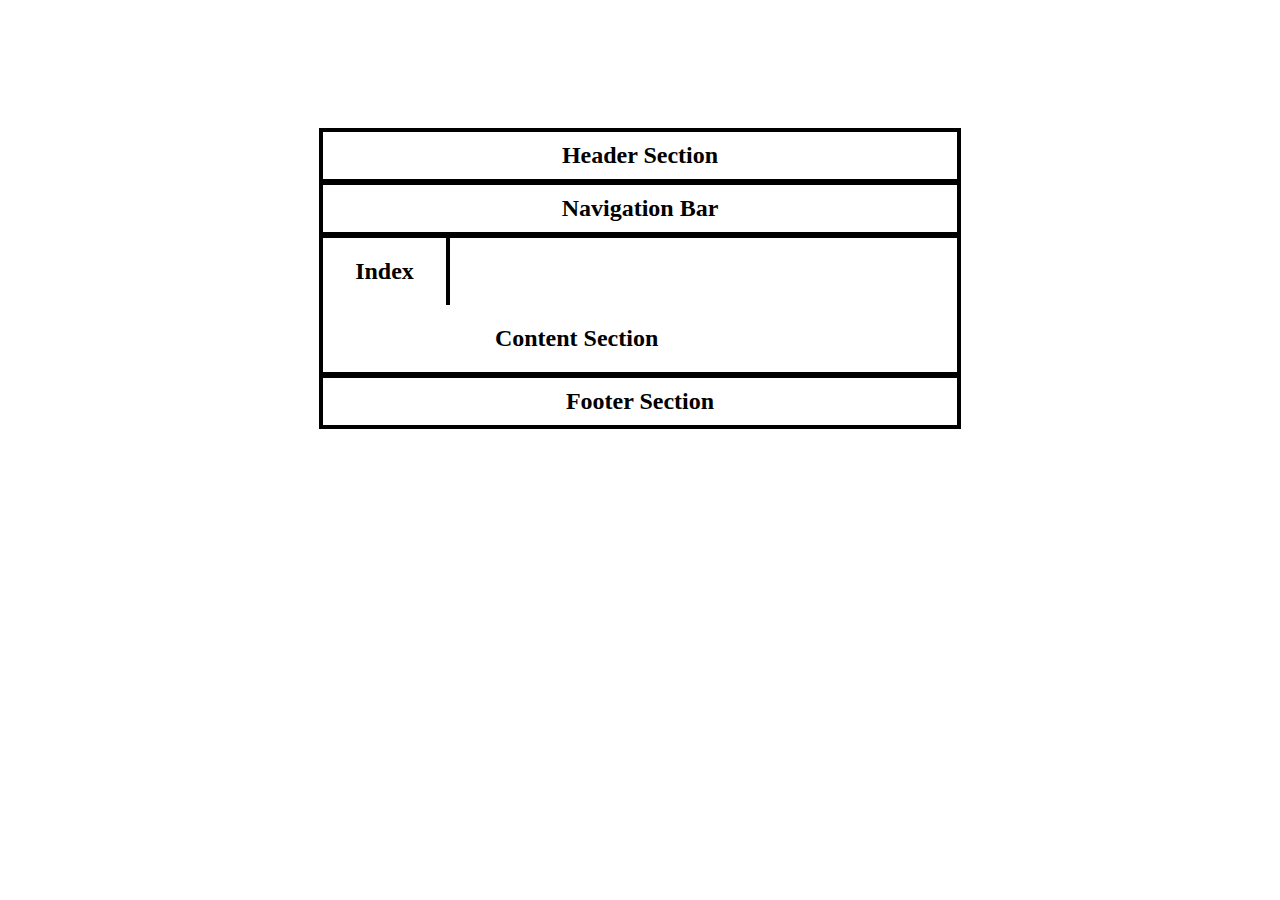
<file: LTW_TH01/view2.html>
<!DOCTYPE html>
<html lang="en">
<head>
    <meta charset="UTF-8">
    <title>TH01</title>
    <link rel="stylesheet" href="decoration2.css">
</head>
<body>
<div class="div">
    <div class="div1">
        <h2>
            Header Section
        </h2>
    </div>
    <div class="div1">
        <h2>
            Navigation Bar
        </h2>
    </div>
    <div class="div1 div_center">
        <div class="center_head1">
            <h2>
                Index
            </h2>
        </div>
        <div class="center_head2">
            <h2>
                Content Section
            </h2>
        </div>
    </div>
    <div class="div1">
        <h2>
            Footer Section
        </h2>
    </div>
</div>
</body>
</html>
</file>
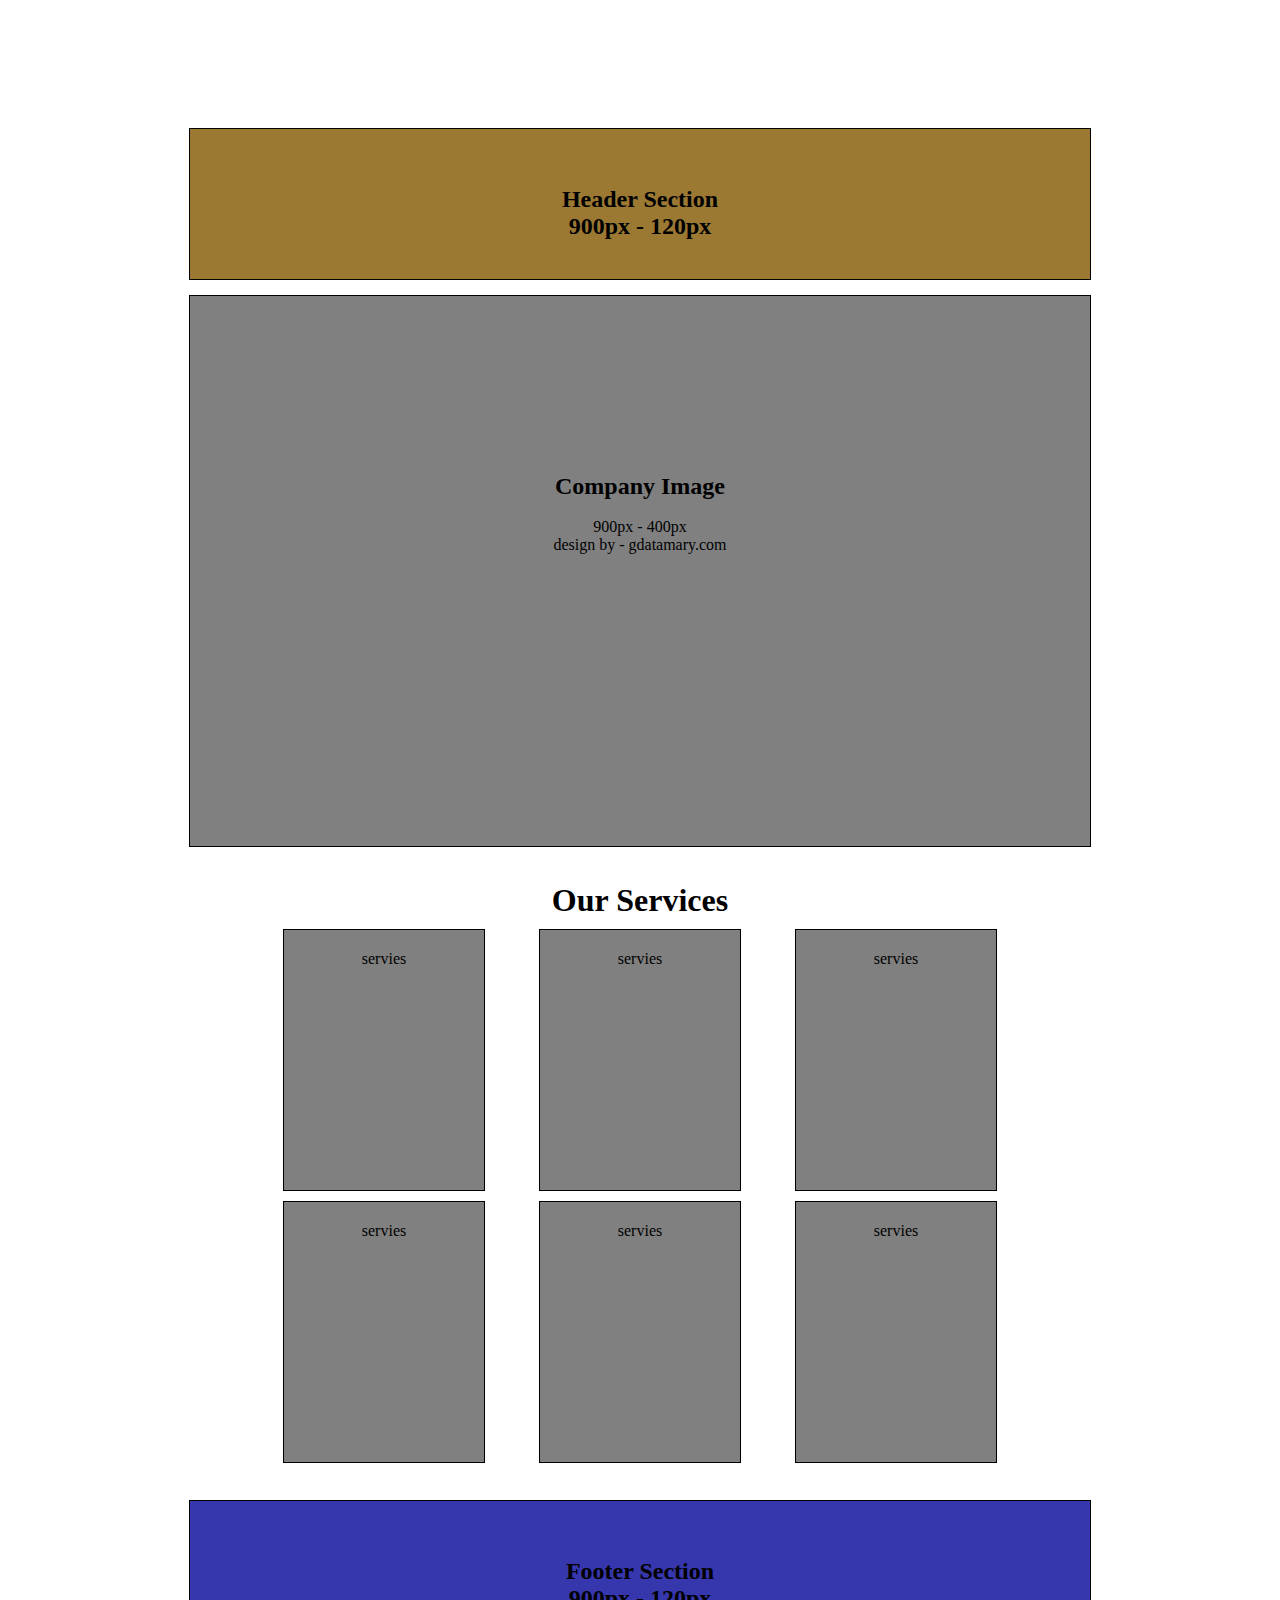
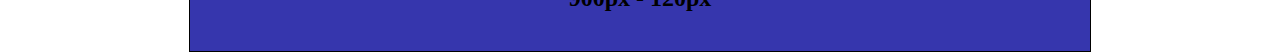
<file: LTW_TH01/view3.html>
<!DOCTYPE html>
<html lang="en">
<head>
    <meta charset="UTF-8">
    <link rel="stylesheet" href="decoration3.css">
    <title>TH01</title>
</head>
<body>
<div class="div">
    <div class="div1">
        <h2>
            <br> Header Section
            <br>900px - 120px
        </h2>
    </div>
    <div class="div2">
        <h2>
            <br> Company Image
        </h2>
        <br> 900px - 400px
        <br> design by - gdatamary.com
    </div>
    <div class="div3_main">
        <div class="div3_title">
            <h1>
                Our Services
            </h1>
        </div>
        <div class="div3_center">
            <ul>
                <li>servies</li>
                <li>servies</li>
                <li>servies</li>
                <li>servies</li>
                <li>servies</li>
                <li>servies</li>
            </ul>
        </div>
    </div>
    <div class="div4">
        <h2>
            <br>Footer Section
            <br>900px - 120px
        </h2>
    </div>

</div>
</body>
</html>
</file>
<file: LTW_TH02/page a/style.css>
body {
    margin: 0;
    padding: 0;
}

#page {
    text-align: center;
    font-family: sans-serif;

}

#section_normal_1 {
    margin: auto;
    width: 70%;
    padding-bottom: 10px;
}

.sixteen {
    width: 80%;
    margin: auto;
    display: table;
}

.one-third {
    display: flex;
    float: left;
    padding-top: 10px;
}

.two-thirds {
    float: right;
    padding-top: 10px;
    display: flex;
    width: 250px;
    flex-direction: row-reverse;
}

.slow_fade {
    margin-right: 5px;
}

.editContent {
    display: flex;
    float: left;
    padding-top: 8px;
    margin-right: 10px;
}

.pix_text {
    color: #cac0c0;
}

#section_normal_4_2 {
    background-color: #29292e;
}

.container .sixteen .columns {
    display: flex;
    text-align: center;
}

.pix_container {
    float: left;
    padding-left: 10%;
    width: fit-content;
}

.sixteen .columns {
    padding-top: 40px;
}

.eight {
    display: flex;
    flex-direction: column;
    margin-bottom: 20px;
    width: 500px;

}

.blue_text {
    float: left;
    color: deepskyblue;
    font-size: 20px;
    font-weight: bold;
    width: fit-content;
    height: fit-content;
    margin: 0;
}

.big_title {
    color: white;
    font-size: 40px;
    font-weight: bold;
    width: 350px;
    height: fit-content;
    text-align: left;
    display: block;
    margin: 0;
}

.normal_text {
    color: #cac0c0;
    text-align: left;
    margin-right: 60px;
}

.pix_button {
    text-align: center;
    font-weight: bold;
    background-color: dodgerblue;
    color: white;
    padding: 10px;
    text-decoration: none;
    margin-right: 70%;
    border-radius: 2px;
}

#section_normal_6 {
    background-color: #eeeeee;
    margin-right: auto;
    margin-left: auto;
    border-bottom: #cac0c0;
}

.pix_builder_bg {
    margin-right: auto;
    margin-left: auto;
    border-bottom: #cac0c0;
}

.L1_style {
    margin: 0;
}

.L1_style {
    color: #392a2a;
    float: initial;
    padding-left: 40%;
    padding-right: 40%;
    margin-right: 0;
    flex-basis: 100%;
}

.L2_style {
    font-size: 12px;
    margin: auto;
    margin-bottom: 50px;
    padding-left: 44%;
    padding-right: 40%;
    padding-top: 0;
    flex-basis: 100%;
}

.columns .stbox .alpha {
    display: flex;
    margin-left: 300px;
}

.omega {
    margin-left: 50px;
}

.container {
    display: flex;
    flex-wrap: wrap;
}

.box_1 {
    display: flex;
    margin-bottom: 10px;
    margin-left: 90px;
    margin-right: 40px;
    background-color: white;
}

.txt {
    font-size: 12px;
    text-align: left;
    margin-left: 10px;
    margin-bottom: 10px;
    margin-top: 0;
}

.stars_span {
    display: inline-flex;
    flex-direction: row;
    width: 100%;

}

.box_2 {
    display: flex;
    margin-bottom: 10px;
    padding-right: 0px;
    margin-right: 130px;
    background-color: white;
}

.b_style {
    display: flex;
    justify-content: center;
    align-items: center;
    background-color: #f5f5f5;
    padding-left: 5px;
    padding-right: 5px;
}

.logo_style {
    border-radius: 50%;
    object-position: center;
    background-color: lightgray;
    border-radius: 50%;
    --size: 54px;
    width: var(--size);
    height: var(--size);
    object-position: center;
}

.env_st > .pix_text {
    font-size: 12px;
    padding-bottom: 5px;
    color: #4f9eda;
}

.center_text {
    display: flex;
    flex-direction: column;
}

.f1_style, .f2_style {
    display: flex;
    justify-content: center;
    align-items: center;
}

.f1_style > .editContent > .pix_text {
    color: #4e8d5b;
    font-size: 25px;
}

.f2_style > .editContent > .pix_text {
    margin: 0px 20%;
}

.second_link {
    margin-top: 50px;
    margin-left: auto;
    margin-right: auto;
    width: fit-content;
    padding: 20px 30px;
    border: 2px solid #4e8d5b;
    border-radius: 3px;
}

.second_link > .get_2_btn > .slow_fade {
    font-size: 20px;
    font-weight: bold;
    text-decoration: none;
    color: #4e8d5b;
}

.rights_st {
    display: flex;
    justify-content: center;
    align-items: center;
    margin-top: 4%;
}

.sixteen.columns.center_text {
    display: flex;
    justify-content: center;
    align-items: center;
    text-align: center;
}

.sixteen.columns.center_text > .editContent > .pix_text {
    display: flex;
    flex-direction: row;
    justify-content: center;
    align-items: baseline;
}

.pixfort_st {
    font-weight: bold;
    color: #4e8d5b;
    margin-left: 5px;
}

.center_btn.center_text.pix_inline_block {
    display: flex;
    flex-direction: row-reverse;
    margin-top: 4%;
    gap: 5px;
}
#section_agency_5{
    margin-top: 4%;
}
</file>
<file: LTW_TH02/page a/themify-icons/themify-icons.css>
@font-face {
	font-family: 'themify';
	src:url('fonts/themify.eot?-fvbane');
	src:url('fonts/themify.eot?#iefix-fvbane') format('embedded-opentype'),
		url('fonts/themify.woff?-fvbane') format('woff'),
		url('fonts/themify.ttf?-fvbane') format('truetype'),
		url('fonts/themify.svg?-fvbane#themify') format('svg');
	font-weight: normal;
	font-style: normal;
}

[class^="ti-"], [class*=" ti-"] {
	font-family: 'themify';
	speak: none;
	font-style: normal;
	font-weight: normal;
	font-variant: normal;
	text-transform: none;
	line-height: 1;

	/* Better Font Rendering =========== */
	-webkit-font-smoothing: antialiased;
	-moz-osx-font-smoothing: grayscale;
}

.ti-wand:before {
	content: "\e600";
}
.ti-volume:before {
	content: "\e601";
}
.ti-user:before {
	content: "\e602";
}
.ti-unlock:before {
	content: "\e603";
}
.ti-unlink:before {
	content: "\e604";
}
.ti-trash:before {
	content: "\e605";
}
.ti-thought:before {
	content: "\e606";
}
.ti-target:before {
	content: "\e607";
}
.ti-tag:before {
	content: "\e608";
}
.ti-tablet:before {
	content: "\e609";
}
.ti-star:before {
	content: "\e60a";
}
.ti-spray:before {
	content: "\e60b";
}
.ti-signal:before {
	content: "\e60c";
}
.ti-shopping-cart:before {
	content: "\e60d";
}
.ti-shopping-cart-full:before {
	content: "\e60e";
}
.ti-settings:before {
	content: "\e60f";
}
.ti-search:before {
	content: "\e610";
}
.ti-zoom-in:before {
	content: "\e611";
}
.ti-zoom-out:before {
	content: "\e612";
}
.ti-cut:before {
	content: "\e613";
}
.ti-ruler:before {
	content: "\e614";
}
.ti-ruler-pencil:before {
	content: "\e615";
}
.ti-ruler-alt:before {
	content: "\e616";
}
.ti-bookmark:before {
	content: "\e617";
}
.ti-bookmark-alt:before {
	content: "\e618";
}
.ti-reload:before {
	content: "\e619";
}
.ti-plus:before {
	content: "\e61a";
}
.ti-pin:before {
	content: "\e61b";
}
.ti-pencil:before {
	content: "\e61c";
}
.ti-pencil-alt:before {
	content: "\e61d";
}
.ti-paint-roller:before {
	content: "\e61e";
}
.ti-paint-bucket:before {
	content: "\e61f";
}
.ti-na:before {
	content: "\e620";
}
.ti-mobile:before {
	content: "\e621";
}
.ti-minus:before {
	content: "\e622";
}
.ti-medall:before {
	content: "\e623";
}
.ti-medall-alt:before {
	content: "\e624";
}
.ti-marker:before {
	content: "\e625";
}
.ti-marker-alt:before {
	content: "\e626";
}
.ti-arrow-up:before {
	content: "\e627";
}
.ti-arrow-right:before {
	content: "\e628";
}
.ti-arrow-left:before {
	content: "\e629";
}
.ti-arrow-down:before {
	content: "\e62a";
}
.ti-lock:before {
	content: "\e62b";
}
.ti-location-arrow:before {
	content: "\e62c";
}
.ti-link:before {
	content: "\e62d";
}
.ti-layout:before {
	content: "\e62e";
}
.ti-layers:before {
	content: "\e62f";
}
.ti-layers-alt:before {
	content: "\e630";
}
.ti-key:before {
	content: "\e631";
}
.ti-import:before {
	content: "\e632";
}
.ti-image:before {
	content: "\e633";
}
.ti-heart:before {
	content: "\e634";
}
.ti-heart-broken:before {
	content: "\e635";
}
.ti-hand-stop:before {
	content: "\e636";
}
.ti-hand-open:before {
	content: "\e637";
}
.ti-hand-drag:before {
	content: "\e638";
}
.ti-folder:before {
	content: "\e639";
}
.ti-flag:before {
	content: "\e63a";
}
.ti-flag-alt:before {
	content: "\e63b";
}
.ti-flag-alt-2:before {
	content: "\e63c";
}
.ti-eye:before {
	content: "\e63d";
}
.ti-export:before {
	content: "\e63e";
}
.ti-exchange-vertical:before {
	content: "\e63f";
}
.ti-desktop:before {
	content: "\e640";
}
.ti-cup:before {
	content: "\e641";
}
.ti-crown:before {
	content: "\e642";
}
.ti-comments:before {
	content: "\e643";
}
.ti-comment:before {
	content: "\e644";
}
.ti-comment-alt:before {
	content: "\e645";
}
.ti-close:before {
	content: "\e646";
}
.ti-clip:before {
	content: "\e647";
}
.ti-angle-up:before {
	content: "\e648";
}
.ti-angle-right:before {
	content: "\e649";
}
.ti-angle-left:before {
	content: "\e64a";
}
.ti-angle-down:before {
	content: "\e64b";
}
.ti-check:before {
	content: "\e64c";
}
.ti-check-box:before {
	content: "\e64d";
}
.ti-camera:before {
	content: "\e64e";
}
.ti-announcement:before {
	content: "\e64f";
}
.ti-brush:before {
	content: "\e650";
}
.ti-briefcase:before {
	content: "\e651";
}
.ti-bolt:before {
	content: "\e652";
}
.ti-bolt-alt:before {
	content: "\e653";
}
.ti-blackboard:before {
	content: "\e654";
}
.ti-bag:before {
	content: "\e655";
}
.ti-move:before {
	content: "\e656";
}
.ti-arrows-vertical:before {
	content: "\e657";
}
.ti-arrows-horizontal:before {
	content: "\e658";
}
.ti-fullscreen:before {
	content: "\e659";
}
.ti-arrow-top-right:before {
	content: "\e65a";
}
.ti-arrow-top-left:before {
	content: "\e65b";
}
.ti-arrow-circle-up:before {
	content: "\e65c";
}
.ti-arrow-circle-right:before {
	content: "\e65d";
}
.ti-arrow-circle-left:before {
	content: "\e65e";
}
.ti-arrow-circle-down:before {
	content: "\e65f";
}
.ti-angle-double-up:before {
	content: "\e660";
}
.ti-angle-double-right:before {
	content: "\e661";
}
.ti-angle-double-left:before {
	content: "\e662";
}
.ti-angle-double-down:before {
	content: "\e663";
}
.ti-zip:before {
	content: "\e664";
}
.ti-world:before {
	content: "\e665";
}
.ti-wheelchair:before {
	content: "\e666";
}
.ti-view-list:before {
	content: "\e667";
}
.ti-view-list-alt:before {
	content: "\e668";
}
.ti-view-grid:before {
	content: "\e669";
}
.ti-uppercase:before {
	content: "\e66a";
}
.ti-upload:before {
	content: "\e66b";
}
.ti-underline:before {
	content: "\e66c";
}
.ti-truck:before {
	content: "\e66d";
}
.ti-timer:before {
	content: "\e66e";
}
.ti-ticket:before {
	content: "\e66f";
}
.ti-thumb-up:before {
	content: "\e670";
}
.ti-thumb-down:before {
	content: "\e671";
}
.ti-text:before {
	content: "\e672";
}
.ti-stats-up:before {
	content: "\e673";
}
.ti-stats-down:before {
	content: "\e674";
}
.ti-split-v:before {
	content: "\e675";
}
.ti-split-h:before {
	content: "\e676";
}
.ti-smallcap:before {
	content: "\e677";
}
.ti-shine:before {
	content: "\e678";
}
.ti-shift-right:before {
	content: "\e679";
}
.ti-shift-left:before {
	content: "\e67a";
}
.ti-shield:before {
	content: "\e67b";
}
.ti-notepad:before {
	content: "\e67c";
}
.ti-server:before {
	content: "\e67d";
}
.ti-quote-right:before {
	content: "\e67e";
}
.ti-quote-left:before {
	content: "\e67f";
}
.ti-pulse:before {
	content: "\e680";
}
.ti-printer:before {
	content: "\e681";
}
.ti-power-off:before {
	content: "\e682";
}
.ti-plug:before {
	content: "\e683";
}
.ti-pie-chart:before {
	content: "\e684";
}
.ti-paragraph:before {
	content: "\e685";
}
.ti-panel:before {
	content: "\e686";
}
.ti-package:before {
	content: "\e687";
}
.ti-music:before {
	content: "\e688";
}
.ti-music-alt:before {
	content: "\e689";
}
.ti-mouse:before {
	content: "\e68a";
}
.ti-mouse-alt:before {
	content: "\e68b";
}
.ti-money:before {
	content: "\e68c";
}
.ti-microphone:before {
	content: "\e68d";
}
.ti-menu:before {
	content: "\e68e";
}
.ti-menu-alt:before {
	content: "\e68f";
}
.ti-map:before {
	content: "\e690";
}
.ti-map-alt:before {
	content: "\e691";
}
.ti-loop:before {
	content: "\e692";
}
.ti-location-pin:before {
	content: "\e693";
}
.ti-list:before {
	content: "\e694";
}
.ti-light-bulb:before {
	content: "\e695";
}
.ti-Italic:before {
	content: "\e696";
}
.ti-info:before {
	content: "\e697";
}
.ti-infinite:before {
	content: "\e698";
}
.ti-id-badge:before {
	content: "\e699";
}
.ti-hummer:before {
	content: "\e69a";
}
.ti-home:before {
	content: "\e69b";
}
.ti-help:before {
	content: "\e69c";
}
.ti-headphone:before {
	content: "\e69d";
}
.ti-harddrives:before {
	content: "\e69e";
}
.ti-harddrive:before {
	content: "\e69f";
}
.ti-gift:before {
	content: "\e6a0";
}
.ti-game:before {
	content: "\e6a1";
}
.ti-filter:before {
	content: "\e6a2";
}
.ti-files:before {
	content: "\e6a3";
}
.ti-file:before {
	content: "\e6a4";
}
.ti-eraser:before {
	content: "\e6a5";
}
.ti-envelope:before {
	content: "\e6a6";
}
.ti-download:before {
	content: "\e6a7";
}
.ti-direction:before {
	content: "\e6a8";
}
.ti-direction-alt:before {
	content: "\e6a9";
}
.ti-dashboard:before {
	content: "\e6aa";
}
.ti-control-stop:before {
	content: "\e6ab";
}
.ti-control-shuffle:before {
	content: "\e6ac";
}
.ti-control-play:before {
	content: "\e6ad";
}
.ti-control-pause:before {
	content: "\e6ae";
}
.ti-control-forward:before {
	content: "\e6af";
}
.ti-control-backward:before {
	content: "\e6b0";
}
.ti-cloud:before {
	content: "\e6b1";
}
.ti-cloud-up:before {
	content: "\e6b2";
}
.ti-cloud-down:before {
	content: "\e6b3";
}
.ti-clipboard:before {
	content: "\e6b4";
}
.ti-car:before {
	content: "\e6b5";
}
.ti-calendar:before {
	content: "\e6b6";
}
.ti-book:before {
	content: "\e6b7";
}
.ti-bell:before {
	content: "\e6b8";
}
.ti-basketball:before {
	content: "\e6b9";
}
.ti-bar-chart:before {
	content: "\e6ba";
}
.ti-bar-chart-alt:before {
	content: "\e6bb";
}
.ti-back-right:before {
	content: "\e6bc";
}
.ti-back-left:before {
	content: "\e6bd";
}
.ti-arrows-corner:before {
	content: "\e6be";
}
.ti-archive:before {
	content: "\e6bf";
}
.ti-anchor:before {
	content: "\e6c0";
}
.ti-align-right:before {
	content: "\e6c1";
}
.ti-align-left:before {
	content: "\e6c2";
}
.ti-align-justify:before {
	content: "\e6c3";
}
.ti-align-center:before {
	content: "\e6c4";
}
.ti-alert:before {
	content: "\e6c5";
}
.ti-alarm-clock:before {
	content: "\e6c6";
}
.ti-agenda:before {
	content: "\e6c7";
}
.ti-write:before {
	content: "\e6c8";
}
.ti-window:before {
	content: "\e6c9";
}
.ti-widgetized:before {
	content: "\e6ca";
}
.ti-widget:before {
	content: "\e6cb";
}
.ti-widget-alt:before {
	content: "\e6cc";
}
.ti-wallet:before {
	content: "\e6cd";
}
.ti-video-clapper:before {
	content: "\e6ce";
}
.ti-video-camera:before {
	content: "\e6cf";
}
.ti-vector:before {
	content: "\e6d0";
}
.ti-themify-logo:before {
	content: "\e6d1";
}
.ti-themify-favicon:before {
	content: "\e6d2";
}
.ti-themify-favicon-alt:before {
	content: "\e6d3";
}
.ti-support:before {
	content: "\e6d4";
}
.ti-stamp:before {
	content: "\e6d5";
}
.ti-split-v-alt:before {
	content: "\e6d6";
}
.ti-slice:before {
	content: "\e6d7";
}
.ti-shortcode:before {
	content: "\e6d8";
}
.ti-shift-right-alt:before {
	content: "\e6d9";
}
.ti-shift-left-alt:before {
	content: "\e6da";
}
.ti-ruler-alt-2:before {
	content: "\e6db";
}
.ti-receipt:before {
	content: "\e6dc";
}
.ti-pin2:before {
	content: "\e6dd";
}
.ti-pin-alt:before {
	content: "\e6de";
}
.ti-pencil-alt2:before {
	content: "\e6df";
}
.ti-palette:before {
	content: "\e6e0";
}
.ti-more:before {
	content: "\e6e1";
}
.ti-more-alt:before {
	content: "\e6e2";
}
.ti-microphone-alt:before {
	content: "\e6e3";
}
.ti-magnet:before {
	content: "\e6e4";
}
.ti-line-double:before {
	content: "\e6e5";
}
.ti-line-dotted:before {
	content: "\e6e6";
}
.ti-line-dashed:before {
	content: "\e6e7";
}
.ti-layout-width-full:before {
	content: "\e6e8";
}
.ti-layout-width-default:before {
	content: "\e6e9";
}
.ti-layout-width-default-alt:before {
	content: "\e6ea";
}
.ti-layout-tab:before {
	content: "\e6eb";
}
.ti-layout-tab-window:before {
	content: "\e6ec";
}
.ti-layout-tab-v:before {
	content: "\e6ed";
}
.ti-layout-tab-min:before {
	content: "\e6ee";
}
.ti-layout-slider:before {
	content: "\e6ef";
}
.ti-layout-slider-alt:before {
	content: "\e6f0";
}
.ti-layout-sidebar-right:before {
	content: "\e6f1";
}
.ti-layout-sidebar-none:before {
	content: "\e6f2";
}
.ti-layout-sidebar-left:before {
	content: "\e6f3";
}
.ti-layout-placeholder:before {
	content: "\e6f4";
}
.ti-layout-menu:before {
	content: "\e6f5";
}
.ti-layout-menu-v:before {
	content: "\e6f6";
}
.ti-layout-menu-separated:before {
	content: "\e6f7";
}
.ti-layout-menu-full:before {
	content: "\e6f8";
}
.ti-layout-media-right-alt:before {
	content: "\e6f9";
}
.ti-layout-media-right:before {
	content: "\e6fa";
}
.ti-layout-media-overlay:before {
	content: "\e6fb";
}
.ti-layout-media-overlay-alt:before {
	content: "\e6fc";
}
.ti-layout-media-overlay-alt-2:before {
	content: "\e6fd";
}
.ti-layout-media-left-alt:before {
	content: "\e6fe";
}
.ti-layout-media-left:before {
	content: "\e6ff";
}
.ti-layout-media-center-alt:before {
	content: "\e700";
}
.ti-layout-media-center:before {
	content: "\e701";
}
.ti-layout-list-thumb:before {
	content: "\e702";
}
.ti-layout-list-thumb-alt:before {
	content: "\e703";
}
.ti-layout-list-post:before {
	content: "\e704";
}
.ti-layout-list-large-image:before {
	content: "\e705";
}
.ti-layout-line-solid:before {
	content: "\e706";
}
.ti-layout-grid4:before {
	content: "\e707";
}
.ti-layout-grid3:before {
	content: "\e708";
}
.ti-layout-grid2:before {
	content: "\e709";
}
.ti-layout-grid2-thumb:before {
	content: "\e70a";
}
.ti-layout-cta-right:before {
	content: "\e70b";
}
.ti-layout-cta-left:before {
	content: "\e70c";
}
.ti-layout-cta-center:before {
	content: "\e70d";
}
.ti-layout-cta-btn-right:before {
	content: "\e70e";
}
.ti-layout-cta-btn-left:before {
	content: "\e70f";
}
.ti-layout-column4:before {
	content: "\e710";
}
.ti-layout-column3:before {
	content: "\e711";
}
.ti-layout-column2:before {
	content: "\e712";
}
.ti-layout-accordion-separated:before {
	content: "\e713";
}
.ti-layout-accordion-merged:before {
	content: "\e714";
}
.ti-layout-accordion-list:before {
	content: "\e715";
}
.ti-ink-pen:before {
	content: "\e716";
}
.ti-info-alt:before {
	content: "\e717";
}
.ti-help-alt:before {
	content: "\e718";
}
.ti-headphone-alt:before {
	content: "\e719";
}
.ti-hand-point-up:before {
	content: "\e71a";
}
.ti-hand-point-right:before {
	content: "\e71b";
}
.ti-hand-point-left:before {
	content: "\e71c";
}
.ti-hand-point-down:before {
	content: "\e71d";
}
.ti-gallery:before {
	content: "\e71e";
}
.ti-face-smile:before {
	content: "\e71f";
}
.ti-face-sad:before {
	content: "\e720";
}
.ti-credit-card:before {
	content: "\e721";
}
.ti-control-skip-forward:before {
	content: "\e722";
}
.ti-control-skip-backward:before {
	content: "\e723";
}
.ti-control-record:before {
	content: "\e724";
}
.ti-control-eject:before {
	content: "\e725";
}
.ti-comments-smiley:before {
	content: "\e726";
}
.ti-brush-alt:before {
	content: "\e727";
}
.ti-youtube:before {
	content: "\e728";
}
.ti-vimeo:before {
	content: "\e729";
}
.ti-twitter:before {
	content: "\e72a";
}
.ti-time:before {
	content: "\e72b";
}
.ti-tumblr:before {
	content: "\e72c";
}
.ti-skype:before {
	content: "\e72d";
}
.ti-share:before {
	content: "\e72e";
}
.ti-share-alt:before {
	content: "\e72f";
}
.ti-rocket:before {
	content: "\e730";
}
.ti-pinterest:before {
	content: "\e731";
}
.ti-new-window:before {
	content: "\e732";
}
.ti-microsoft:before {
	content: "\e733";
}
.ti-list-ol:before {
	content: "\e734";
}
.ti-linkedin:before {
	content: "\e735";
}
.ti-layout-sidebar-2:before {
	content: "\e736";
}
.ti-layout-grid4-alt:before {
	content: "\e737";
}
.ti-layout-grid3-alt:before {
	content: "\e738";
}
.ti-layout-grid2-alt:before {
	content: "\e739";
}
.ti-layout-column4-alt:before {
	content: "\e73a";
}
.ti-layout-column3-alt:before {
	content: "\e73b";
}
.ti-layout-column2-alt:before {
	content: "\e73c";
}
.ti-instagram:before {
	content: "\e73d";
}
.ti-google:before {
	content: "\e73e";
}
.ti-github:before {
	content: "\e73f";
}
.ti-flickr:before {
	content: "\e740";
}
.ti-facebook:before {
	content: "\e741";
}
.ti-dropbox:before {
	content: "\e742";
}
.ti-dribbble:before {
	content: "\e743";
}
.ti-apple:before {
	content: "\e744";
}
.ti-android:before {
	content: "\e745";
}
.ti-save:before {
	content: "\e746";
}
.ti-save-alt:before {
	content: "\e747";
}
.ti-yahoo:before {
	content: "\e748";
}
.ti-wordpress:before {
	content: "\e749";
}
.ti-vimeo-alt:before {
	content: "\e74a";
}
.ti-twitter-alt:before {
	content: "\e74b";
}
.ti-tumblr-alt:before {
	content: "\e74c";
}
.ti-trello:before {
	content: "\e74d";
}
.ti-stack-overflow:before {
	content: "\e74e";
}
.ti-soundcloud:before {
	content: "\e74f";
}
.ti-sharethis:before {
	content: "\e750";
}
.ti-sharethis-alt:before {
	content: "\e751";
}
.ti-reddit:before {
	content: "\e752";
}
.ti-pinterest-alt:before {
	content: "\e753";
}
.ti-microsoft-alt:before {
	content: "\e754";
}
.ti-linux:before {
	content: "\e755";
}
.ti-jsfiddle:before {
	content: "\e756";
}
.ti-joomla:before {
	content: "\e757";
}
.ti-html5:before {
	content: "\e758";
}
.ti-flickr-alt:before {
	content: "\e759";
}
.ti-email:before {
	content: "\e75a";
}
.ti-drupal:before {
	content: "\e75b";
}
.ti-dropbox-alt:before {
	content: "\e75c";
}
.ti-css3:before {
	content: "\e75d";
}
.ti-rss:before {
	content: "\e75e";
}
.ti-rss-alt:before {
	content: "\e75f";
}
</file>
<file: LTW_TH02/page b/style.css>
* {
    margin: 0;
    padding: 0;
    box-sizing: border-box;
    font-family: sans-serif;
}

body {

    justify-content: center;
    align-items: center;
}

.navbar-toggle {
    display: none;
}

.light_gray_bg {
    background-color: #f3f3f3;
}

.container {
    display: flex;
    justify-content: space-between;
    align-items: center;
    width: 1080px;
    margin-left: auto;
    margin-right: auto;
}

.eight {

}

#section_text_2 {
    padding-top: 20px;
    padding-bottom: 30px;
}

.orange_bg {
    background-color: #f77927;
    color: white;
    text-decoration: none;
    font-weight: bold;
    padding: 10px 20px;
    float: right;
}

ul {
    list-style: none;
    display: flex;

}

.carousel-indicators {
    display: none;
}

li {
    padding: 15px;
    text-decoration: none;
}

.propClone > a {
    color: #787672;
    font-weight: bold;
    text-decoration: none;
}

#section_header_1 {
    margin-top: 15px;
    margin-bottom: 30px;
}

#section_slider {
    margin-top: 20px;
    background-color: #eeeeee;
    display: flex;
    justify-content: center;
    align-items: center;
}

#myCarousel {

}

.carousel-inner {
}

.item {
    display: none;
}

.item.active {
    display: block;
    position: relative;

}

.item.active > img {
    position: relative;
    border-radius: 3px;
    width: 100%;
    margin-top: 100px;
    margin-bottom: 100px;

}

.item.active > img ::before {
    background-color: rgba(0, 0, 0, 1);
    position: absolute;
    z-index: 1;
    top: 0;
    left: 0;
}

.carousel-caption.editContent {
    position: absolute;
    top: 75%;
    left: 0;
    color: white;
    margin-left: 10px;
}

#section_gym_4 {
    display: flex;
    justify-content: center;
    align-items: center;
    margin-top: 5%;
}

.top_padding {
    display: flex;
    justify-content: space-evenly;
    align-items: center;
}

.img_gym_st > img {
    border-radius: 50%;
}

.part_st {
    text-align: center;
}

.text_gym_style {
    display: flex;
    flex-direction: column;
    justify-content: center;
    align-items: center;
}

.gym_st {
    font-weight: bold;
    font-size: 20px;
    margin-top: 10px;
}

.gym_text {
    margin: 20px 40px;
    color: gray;
}

.link_3_btn {
    background-color: #f77927;
    padding: 5px;
    border-radius: 2px;
}

.link_3_btn > a {
    color: white;
    text-decoration: none;
    font-size: 15px;
}

#section_intro_title {
    margin-top: 20px;
}

#section_intro_title > .container {
    display: flex;
    justify-content: space-evenly;
    align-items: center;
}

#section_intro_title > .container > .one-third.column {
    text-align: center;
    border: 3px solid #b5acac;
    border-radius: 5px;
    background-color: #ffffff;
    padding: 20px;
}

.blue_text {
    color: #2fc0e8;
}

.blue_text > strong {
    font-size: 40px;
}

.light_gray {
    color: gray;
}

.orange {
    color: #f77927;
    font-size: 40px;
}

.blue_bg {
    background-color: #2fc0e8;
    padding: 10px 20px;
    border-radius: 2px;
    color: white;
    font-weight: bold;
    text-decoration: none;
    font-size: 15px;
    margin: 20px;
}

.flat_pricing_list.light_gray {
    display: flex;
    flex-direction: column;
    margin-top: 20px;
}

#section_party_3 {
    margin: 5%;
    background-color: black;
}

.subscribe > .container {
    display: flex;
    flex-direction: column;
    justify-content: center;
    align-items: center;
}

.headtext_style {
    text-align: center;
    color: white;
}
.subtext_style{
    text-align: center;
    color: lightgray;
}
.contact_st{
    display: flex;
    flex-direction: column;
    
}
</file>
<file: LTW_TH03/layout1/style.css>
* {
    padding: 0;
    margin: 0;
    font-family: Bahnschrift;
}

body {
    background-color: #e6e6e6;
    display: flex;
    justify-content: center;
    align-items: center;
    height: 100vh;
    margin-top: 5%;
}

#container {
    width: 40%;
    border-radius: 5px;
    background-color: #ffffff;
}

.header {
    text-align: center;
    padding-top: 30px;
    padding-bottom: 30px;
}

.fullname_panel {
    background-color: #e6e6e6;
    border-radius: 10px;
    margin-right: 40px;
    margin-left: 40px;
    padding-top: 5px;
    padding-left: 20px;
    height: 50px;
}

.title {
    width: 50%;
    font-size: 10px;
}

.input {
    display: block;
    outline: none;
    border: none;
    background-color: #e6e6e6;
    width: 80%;
}

.email_phone {
    display: flex;
    flex-wrap: wrap;
    padding-top: 10px;
    padding-left: 40px;
    height: 50px;
}

.email_panel {
    flex-basis: 42%;
    background-color: #e6e6e6;
    border-radius: 10px;
    padding-left: 20px;
}

.phone_panel {
    flex-basis: 40%;
    background-color: #e6e6e6;
    border-radius: 10px;
    margin-left: 20px;
    padding-left: 20px;
}

.services {
    display: flex;
    flex-wrap: wrap;
    background-color: #e6e6e6;
    border-radius: 10px;
    height: 50px;
    margin-right: 40px;
    margin-left: 40px;
    margin-top: 10px;
    padding-left: 20px;
    padding-top: 5px;
}

#select {
    flex-basis: 90%;
    background-color: #e6e6e6;
    outline: none;
    border: none;
    appearance: none;
}

.message {
    background-color: #e6e6e6;
    border-radius: 10px;
    margin-top: 10px;
    display: flex;
    flex-wrap: wrap;
    margin-right: 40px;
    margin-left: 40px;
    height: 100px;
    padding-left: 20px;
    padding-top: 5px;
}

textarea {
    flex-basis: 80%;
    border: none;
    background-color: #e6e6e6;
    padding-right: 70px;
    width: 400px;
    height: 74px;
}
.button{
    background-color: #353535;
    border-radius: 20px;
    margin-right: 40px;
    margin-left: 40px;
    margin-top: 20px;
    margin-bottom: 50px;
    height: 25px;
    text-align: center;
}
button{
    background-color: #353535;
    color: #ffffff;
    border: none;
    margin-top: 7px;
    width: 80%;
}
</file>
<file: LTW_TH03/layout2/style.css>
* {
    margin: 0;
    padding: 0;
    font-family: sans-serif, "Roboto Thin";
}

body {
    background-image: linear-gradient(to right, rgba(0, 168, 255, 0.5), rgba(185, 0, 255, 0.5)), url("bg-01.jpg");
    background-repeat: no-repeat;
    background-size: cover;
    background-attachment: fixed;
    display: flex;
    justify-content: center;
    align-items: center;
    height: 100vh;

}

img {
    height: 50px;
    width: 50px;
    box-shadow: 0 0 5px #c5c5c5;
    border-radius: 30px;
    margin: 5px;
}

::placeholder {
    color: black;
    font-weight: bold;
    padding-left: 10px;
}

#container {
    background-color: #FFFFFF;
    border-radius: 10px;
    width: 20%;
    text-align: center;
}

.signin {
    margin-top: 50px;
    margin-bottom: 20px;
    text-align: center;
    font-size: 20px;
    font-weight: bold;
}

.username_panel > input {
    border: none;
    outline: none;
    appearance: none;
    box-shadow: 0 0 5px #c5c5c5;
    margin-bottom: 20px;
    height: 40px;
    width: 80%;
    border-radius: 10px;
}

.username_panel > input:hover {
    cursor: pointer;
}

.button_signin {
    text-align: center;
    height: 40px;
    margin-left: 70px;
    margin-right: 70px;
    background-color: #be5ad7;
    border-radius: 20px;
    box-shadow: -5px 10px 30px rgba(185, 0, 255, 0.4);
}

button {
    height: 40px;
    text-transform: uppercase;
    color: white;
    background-color: #be5ad7;
    appearance: none;
    border: none;
    outline: none;
    font-size: 10px;
}

.login_panel {
    margin-top: 50px;
    margin-bottom: 100px;
}

.text {
    margin-bottom: 20px;
    font-size: 15px;
}

.text > span {
    color: #bfbfbf;
}

.footer {
    margin-bottom: 20px;
    color: #414141;
    font-size: 15px;
}

.footer:hover {
    cursor: pointer;
}

.button_signin:hover {
    cursor: pointer;
}

img:hover {
    cursor: pointer;
}
button:hover{
    cursor: pointer;
}
</file>
<file: LTW_TH03/layout3/style.css>
* {
    padding: 0;
    margin: 0;
    font-family: sans-serif;
    font-size: 12px;
    color: #bababa;
    box-sizing: border-box;
}

body {
    display: flex;
    justify-content: center;
    align-items: center;
    background-color: #e3e3e3;
}

#container {
    margin-top: 5%;
    margin-bottom: 5%;
    background-color: #ffffff;
    border-radius: 2px;
    box-shadow: 0px 0px 10px #c5c5c5;
    width: 30%;
}

img {
    width: 20px;
    height: 20px;

}

.in {
    background-color: #f9f9f9;
    appearance: none;
    border: none;
    outline: none;
    height: 40px;
    width: 100%;
}

.input_date {
    background-color: #f9f9f9;
    appearance: none;
    border: none;
    outline: none;
    height: 40px;
    width: 100%;
}

.input {
    width: 100%;
}

::placeholder {
    padding-left: 5px;
}

.title {
    color: #40b7b9;
    font-weight: bold;
    margin-bottom: 15px;
}

.panel_main {
    margin: 30px;
}

.icon {
    height: fit-content;
    width: fit-content;
    border-right: 1px solid #c5c5c5;
    padding: 5px 10px;
    background-color: #f9f9f9;
}

.sub_panel {
    display: flex;
    justify-content: center;
    align-items: center;
}

.panel {
    box-sizing: border-box;
    border: 1px solid #c5c5c5;
    border-radius: 2px;
    margin-bottom: 10px;
}

.birth_gender {
    margin-top: 25px;
    display: flex;
}

.birthday_input {
    display: flex;
}

.input_date {
    width: fit-content;
    margin-right: 5px;
    border: 1px solid #c5c5c5;
}

.gender_panel {
    width: 50%;
    margin-left: 10px;
}

.male_female {
    display: flex;
}

.male {
    width: 50%;
    border: 1px solid #c5c5c5;
    text-align: center;
    background-color: #f9f9f9;
    padding-top: 13px;
    padding-bottom: 13px;
    cursor: pointer;
    transition: background-color 0.1s;
}

.male:hover {
    background-color: #40b7b9;
}

.payment_panel {
    margin-top: 25px;
}

.option {
    display: flex;
    justify-content: center;
    align-items: center;
}

.credit {
    display: flex;
    width: 100%;
    justify-content: center;
    border: 1px solid #c5c5c5;
    padding-top: 10px;
    padding-bottom: 10px;
    cursor: pointer;
}

.credit:hover {
    background-color: #40b7b9;
}

.card_name {
    padding-top: 2px;
    margin-left: 5px;
}

.cardnum_panel {
    margin-top: 10px;
    display: flex;
    justify-content: center;
    align-items: center;
}

.cardnum_panel > .icon {
    background-color: #f9f9f9;
}

.cardcvc_date {
    display: flex;
    justify-content: center;
    align-items: center;
}

.cardcvc_panel {
    display: flex;
    border: 1px solid #c5c5c5;
    justify-content: center;
    align-items: center;
    width: 50%;
}

.date_panel {
    margin-left: 10px;
    display: flex;
    justify-content: center;
    align-items: center;
    width: 50%;
}

select {
    padding-top: 10px;
    padding-bottom: 14px;
    border: 1px solid #c5c5c5;
    background-color: #f9f9f9;
    width: 100%;
}

.footer {
    margin-top: 25px;
}

.accept {
    display: flex;
    justify-content: center;
    align-items: center;
}

.accept > input {
    margin-right: 5px;
    border: 1px solid #c5c5c5;

}

p {
    padding-top: 5px;
}

.key {
    transform: rotate(45deg);
}
</file>
<file: LTW_TH03/menu/style.css>
*{
    margin: 0;
    padding: 0;
    box-sizing: border-box;
    font-family: Arial;
}
#nav{
    border-left: 5px solid #8c0202;
    border-bottom: 2px solid #8c0202;
    background-color: #eeeeee;
}
.main_menu{
    display: flex;
    list-style: none;
}
.item{
    padding: 20px 15px;
    font-size: 20px;
    font-weight: bold;
    text-transform: uppercase;
}
.item:hover{
    background-color: #8c0202;
    color: #eeeeee;
    cursor: pointer;
}
.drop_down{
    position: relative;
}
.drop_down::before{
    content: "";
    display: block;
    position: absolute;
    top: 100%;
    left: 0;
    width: 100%;
    height: 3px;
}
.sub_product{
    position: absolute;
    list-style: none;
    top: calc(100% + 2px);
    left: 0;
    display: none;
}
.sub_item{
    border-bottom: 2px solid #c5c5c5;
    background-color: #eeeeee;
    color: black;
    text-wrap: nowrap;
}
.item.drop_down:hover .sub_product{
    display: block;
}
</file>
<file: LTW_TH02/page a/themify-icons/demo-files/demo.css>
body {
	font: normal 1em/1.5em Arial, Helvetica, sans-serif;
	max-width: 90%;
	margin: 30px auto 0;
}
h1, h3 {
	font-weight: normal;
}
h3 {
	font-size: 1.4;
	text-transform: uppercase;
	letter-spacing: 1px;
}

.icon-section {
	margin: 0 0 3em;
	clear: both;
	overflow: hidden;
}
.icon-container {
	width: 240px; 
	padding: .7em 0;
	float: left; 
	position: relative;
	text-align: left;
}
.icon-container [class^="ti-"], 
.icon-container [class*=" ti-"] {
	color: #000;
	position: absolute;
	margin-top: 3px;
	transition: .3s;
}
.icon-container:hover [class^="ti-"],
.icon-container:hover [class*=" ti-"] {
	font-size: 2.2em;
	margin-top: -5px;
}
.icon-container:hover .icon-name {
	color: #000;
}
.icon-name {
	color: #aaa;
	margin-left: 35px;
	font-size: .8em;
	transition: .3s;
}
.icon-container:hover .icon-name {
	margin-left: 45px;
}
</file>
<file: LTW_TH02/page a/themify-icons/ie7/ie7.css>
.ti-wand {
	*zoom: expression(this.runtimeStyle['zoom'] = '1', this.innerHTML = '&#xe600;');
}
.ti-volume {
	*zoom: expression(this.runtimeStyle['zoom'] = '1', this.innerHTML = '&#xe601;');
}
.ti-user {
	*zoom: expression(this.runtimeStyle['zoom'] = '1', this.innerHTML = '&#xe602;');
}
.ti-unlock {
	*zoom: expression(this.runtimeStyle['zoom'] = '1', this.innerHTML = '&#xe603;');
}
.ti-unlink {
	*zoom: expression(this.runtimeStyle['zoom'] = '1', this.innerHTML = '&#xe604;');
}
.ti-trash {
	*zoom: expression(this.runtimeStyle['zoom'] = '1', this.innerHTML = '&#xe605;');
}
.ti-thought {
	*zoom: expression(this.runtimeStyle['zoom'] = '1', this.innerHTML = '&#xe606;');
}
.ti-target {
	*zoom: expression(this.runtimeStyle['zoom'] = '1', this.innerHTML = '&#xe607;');
}
.ti-tag {
	*zoom: expression(this.runtimeStyle['zoom'] = '1', this.innerHTML = '&#xe608;');
}
.ti-tablet {
	*zoom: expression(this.runtimeStyle['zoom'] = '1', this.innerHTML = '&#xe609;');
}
.ti-star {
	*zoom: expression(this.runtimeStyle['zoom'] = '1', this.innerHTML = '&#xe60a;');
}
.ti-spray {
	*zoom: expression(this.runtimeStyle['zoom'] = '1', this.innerHTML = '&#xe60b;');
}
.ti-signal {
	*zoom: expression(this.runtimeStyle['zoom'] = '1', this.innerHTML = '&#xe60c;');
}
.ti-shopping-cart {
	*zoom: expression(this.runtimeStyle['zoom'] = '1', this.innerHTML = '&#xe60d;');
}
.ti-shopping-cart-full {
	*zoom: expression(this.runtimeStyle['zoom'] = '1', this.innerHTML = '&#xe60e;');
}
.ti-settings {
	*zoom: expression(this.runtimeStyle['zoom'] = '1', this.innerHTML = '&#xe60f;');
}
.ti-search {
	*zoom: expression(this.runtimeStyle['zoom'] = '1', this.innerHTML = '&#xe610;');
}
.ti-zoom-in {
	*zoom: expression(this.runtimeStyle['zoom'] = '1', this.innerHTML = '&#xe611;');
}
.ti-zoom-out {
	*zoom: expression(this.runtimeStyle['zoom'] = '1', this.innerHTML = '&#xe612;');
}
.ti-cut {
	*zoom: expression(this.runtimeStyle['zoom'] = '1', this.innerHTML = '&#xe613;');
}
.ti-ruler {
	*zoom: expression(this.runtimeStyle['zoom'] = '1', this.innerHTML = '&#xe614;');
}
.ti-ruler-pencil {
	*zoom: expression(this.runtimeStyle['zoom'] = '1', this.innerHTML = '&#xe615;');
}
.ti-ruler-alt {
	*zoom: expression(this.runtimeStyle['zoom'] = '1', this.innerHTML = '&#xe616;');
}
.ti-bookmark {
	*zoom: expression(this.runtimeStyle['zoom'] = '1', this.innerHTML = '&#xe617;');
}
.ti-bookmark-alt {
	*zoom: expression(this.runtimeStyle['zoom'] = '1', this.innerHTML = '&#xe618;');
}
.ti-reload {
	*zoom: expression(this.runtimeStyle['zoom'] = '1', this.innerHTML = '&#xe619;');
}
.ti-plus {
	*zoom: expression(this.runtimeStyle['zoom'] = '1', this.innerHTML = '&#xe61a;');
}
.ti-pin {
	*zoom: expression(this.runtimeStyle['zoom'] = '1', this.innerHTML = '&#xe61b;');
}
.ti-pencil {
	*zoom: expression(this.runtimeStyle['zoom'] = '1', this.innerHTML = '&#xe61c;');
}
.ti-pencil-alt {
	*zoom: expression(this.runtimeStyle['zoom'] = '1', this.innerHTML = '&#xe61d;');
}
.ti-paint-roller {
	*zoom: expression(this.runtimeStyle['zoom'] = '1', this.innerHTML = '&#xe61e;');
}
.ti-paint-bucket {
	*zoom: expression(this.runtimeStyle['zoom'] = '1', this.innerHTML = '&#xe61f;');
}
.ti-na {
	*zoom: expression(this.runtimeStyle['zoom'] = '1', this.innerHTML = '&#xe620;');
}
.ti-mobile {
	*zoom: expression(this.runtimeStyle['zoom'] = '1', this.innerHTML = '&#xe621;');
}
.ti-minus {
	*zoom: expression(this.runtimeStyle['zoom'] = '1', this.innerHTML = '&#xe622;');
}
.ti-medall {
	*zoom: expression(this.runtimeStyle['zoom'] = '1', this.innerHTML = '&#xe623;');
}
.ti-medall-alt {
	*zoom: expression(this.runtimeStyle['zoom'] = '1', this.innerHTML = '&#xe624;');
}
.ti-marker {
	*zoom: expression(this.runtimeStyle['zoom'] = '1', this.innerHTML = '&#xe625;');
}
.ti-marker-alt {
	*zoom: expression(this.runtimeStyle['zoom'] = '1', this.innerHTML = '&#xe626;');
}
.ti-arrow-up {
	*zoom: expression(this.runtimeStyle['zoom'] = '1', this.innerHTML = '&#xe627;');
}
.ti-arrow-right {
	*zoom: expression(this.runtimeStyle['zoom'] = '1', this.innerHTML = '&#xe628;');
}
.ti-arrow-left {
	*zoom: expression(this.runtimeStyle['zoom'] = '1', this.innerHTML = '&#xe629;');
}
.ti-arrow-down {
	*zoom: expression(this.runtimeStyle['zoom'] = '1', this.innerHTML = '&#xe62a;');
}
.ti-lock {
	*zoom: expression(this.runtimeStyle['zoom'] = '1', this.innerHTML = '&#xe62b;');
}
.ti-location-arrow {
	*zoom: expression(this.runtimeStyle['zoom'] = '1', this.innerHTML = '&#xe62c;');
}
.ti-link {
	*zoom: expression(this.runtimeStyle['zoom'] = '1', this.innerHTML = '&#xe62d;');
}
.ti-layout {
	*zoom: expression(this.runtimeStyle['zoom'] = '1', this.innerHTML = '&#xe62e;');
}
.ti-layers {
	*zoom: expression(this.runtimeStyle['zoom'] = '1', this.innerHTML = '&#xe62f;');
}
.ti-layers-alt {
	*zoom: expression(this.runtimeStyle['zoom'] = '1', this.innerHTML = '&#xe630;');
}
.ti-key {
	*zoom: expression(this.runtimeStyle['zoom'] = '1', this.innerHTML = '&#xe631;');
}
.ti-import {
	*zoom: expression(this.runtimeStyle['zoom'] = '1', this.innerHTML = '&#xe632;');
}
.ti-image {
	*zoom: expression(this.runtimeStyle['zoom'] = '1', this.innerHTML = '&#xe633;');
}
.ti-heart {
	*zoom: expression(this.runtimeStyle['zoom'] = '1', this.innerHTML = '&#xe634;');
}
.ti-heart-broken {
	*zoom: expression(this.runtimeStyle['zoom'] = '1', this.innerHTML = '&#xe635;');
}
.ti-hand-stop {
	*zoom: expression(this.runtimeStyle['zoom'] = '1', this.innerHTML = '&#xe636;');
}
.ti-hand-open {
	*zoom: expression(this.runtimeStyle['zoom'] = '1', this.innerHTML = '&#xe637;');
}
.ti-hand-drag {
	*zoom: expression(this.runtimeStyle['zoom'] = '1', this.innerHTML = '&#xe638;');
}
.ti-folder {
	*zoom: expression(this.runtimeStyle['zoom'] = '1', this.innerHTML = '&#xe639;');
}
.ti-flag {
	*zoom: expression(this.runtimeStyle['zoom'] = '1', this.innerHTML = '&#xe63a;');
}
.ti-flag-alt {
	*zoom: expression(this.runtimeStyle['zoom'] = '1', this.innerHTML = '&#xe63b;');
}
.ti-flag-alt-2 {
	*zoom: expression(this.runtimeStyle['zoom'] = '1', this.innerHTML = '&#xe63c;');
}
.ti-eye {
	*zoom: expression(this.runtimeStyle['zoom'] = '1', this.innerHTML = '&#xe63d;');
}
.ti-export {
	*zoom: expression(this.runtimeStyle['zoom'] = '1', this.innerHTML = '&#xe63e;');
}
.ti-exchange-vertical {
	*zoom: expression(this.runtimeStyle['zoom'] = '1', this.innerHTML = '&#xe63f;');
}
.ti-desktop {
	*zoom: expression(this.runtimeStyle['zoom'] = '1', this.innerHTML = '&#xe640;');
}
.ti-cup {
	*zoom: expression(this.runtimeStyle['zoom'] = '1', this.innerHTML = '&#xe641;');
}
.ti-crown {
	*zoom: expression(this.runtimeStyle['zoom'] = '1', this.innerHTML = '&#xe642;');
}
.ti-comments {
	*zoom: expression(this.runtimeStyle['zoom'] = '1', this.innerHTML = '&#xe643;');
}
.ti-comment {
	*zoom: expression(this.runtimeStyle['zoom'] = '1', this.innerHTML = '&#xe644;');
}
.ti-comment-alt {
	*zoom: expression(this.runtimeStyle['zoom'] = '1', this.innerHTML = '&#xe645;');
}
.ti-close {
	*zoom: expression(this.runtimeStyle['zoom'] = '1', this.innerHTML = '&#xe646;');
}
.ti-clip {
	*zoom: expression(this.runtimeStyle['zoom'] = '1', this.innerHTML = '&#xe647;');
}
.ti-angle-up {
	*zoom: expression(this.runtimeStyle['zoom'] = '1', this.innerHTML = '&#xe648;');
}
.ti-angle-right {
	*zoom: expression(this.runtimeStyle['zoom'] = '1', this.innerHTML = '&#xe649;');
}
.ti-angle-left {
	*zoom: expression(this.runtimeStyle['zoom'] = '1', this.innerHTML = '&#xe64a;');
}
.ti-angle-down {
	*zoom: expression(this.runtimeStyle['zoom'] = '1', this.innerHTML = '&#xe64b;');
}
.ti-check {
	*zoom: expression(this.runtimeStyle['zoom'] = '1', this.innerHTML = '&#xe64c;');
}
.ti-check-box {
	*zoom: expression(this.runtimeStyle['zoom'] = '1', this.innerHTML = '&#xe64d;');
}
.ti-camera {
	*zoom: expression(this.runtimeStyle['zoom'] = '1', this.innerHTML = '&#xe64e;');
}
.ti-announcement {
	*zoom: expression(this.runtimeStyle['zoom'] = '1', this.innerHTML = '&#xe64f;');
}
.ti-brush {
	*zoom: expression(this.runtimeStyle['zoom'] = '1', this.innerHTML = '&#xe650;');
}
.ti-briefcase {
	*zoom: expression(this.runtimeStyle['zoom'] = '1', this.innerHTML = '&#xe651;');
}
.ti-bolt {
	*zoom: expression(this.runtimeStyle['zoom'] = '1', this.innerHTML = '&#xe652;');
}
.ti-bolt-alt {
	*zoom: expression(this.runtimeStyle['zoom'] = '1', this.innerHTML = '&#xe653;');
}
.ti-blackboard {
	*zoom: expression(this.runtimeStyle['zoom'] = '1', this.innerHTML = '&#xe654;');
}
.ti-bag {
	*zoom: expression(this.runtimeStyle['zoom'] = '1', this.innerHTML = '&#xe655;');
}
.ti-move {
	*zoom: expression(this.runtimeStyle['zoom'] = '1', this.innerHTML = '&#xe656;');
}
.ti-arrows-vertical {
	*zoom: expression(this.runtimeStyle['zoom'] = '1', this.innerHTML = '&#xe657;');
}
.ti-arrows-horizontal {
	*zoom: expression(this.runtimeStyle['zoom'] = '1', this.innerHTML = '&#xe658;');
}
.ti-fullscreen {
	*zoom: expression(this.runtimeStyle['zoom'] = '1', this.innerHTML = '&#xe659;');
}
.ti-arrow-top-right {
	*zoom: expression(this.runtimeStyle['zoom'] = '1', this.innerHTML = '&#xe65a;');
}
.ti-arrow-top-left {
	*zoom: expression(this.runtimeStyle['zoom'] = '1', this.innerHTML = '&#xe65b;');
}
.ti-arrow-circle-up {
	*zoom: expression(this.runtimeStyle['zoom'] = '1', this.innerHTML = '&#xe65c;');
}
.ti-arrow-circle-right {
	*zoom: expression(this.runtimeStyle['zoom'] = '1', this.innerHTML = '&#xe65d;');
}
.ti-arrow-circle-left {
	*zoom: expression(this.runtimeStyle['zoom'] = '1', this.innerHTML = '&#xe65e;');
}
.ti-arrow-circle-down {
	*zoom: expression(this.runtimeStyle['zoom'] = '1', this.innerHTML = '&#xe65f;');
}
.ti-angle-double-up {
	*zoom: expression(this.runtimeStyle['zoom'] = '1', this.innerHTML = '&#xe660;');
}
.ti-angle-double-right {
	*zoom: expression(this.runtimeStyle['zoom'] = '1', this.innerHTML = '&#xe661;');
}
.ti-angle-double-left {
	*zoom: expression(this.runtimeStyle['zoom'] = '1', this.innerHTML = '&#xe662;');
}
.ti-angle-double-down {
	*zoom: expression(this.runtimeStyle['zoom'] = '1', this.innerHTML = '&#xe663;');
}
.ti-zip {
	*zoom: expression(this.runtimeStyle['zoom'] = '1', this.innerHTML = '&#xe664;');
}
.ti-world {
	*zoom: expression(this.runtimeStyle['zoom'] = '1', this.innerHTML = '&#xe665;');
}
.ti-wheelchair {
	*zoom: expression(this.runtimeStyle['zoom'] = '1', this.innerHTML = '&#xe666;');
}
.ti-view-list {
	*zoom: expression(this.runtimeStyle['zoom'] = '1', this.innerHTML = '&#xe667;');
}
.ti-view-list-alt {
	*zoom: expression(this.runtimeStyle['zoom'] = '1', this.innerHTML = '&#xe668;');
}
.ti-view-grid {
	*zoom: expression(this.runtimeStyle['zoom'] = '1', this.innerHTML = '&#xe669;');
}
.ti-uppercase {
	*zoom: expression(this.runtimeStyle['zoom'] = '1', this.innerHTML = '&#xe66a;');
}
.ti-upload {
	*zoom: expression(this.runtimeStyle['zoom'] = '1', this.innerHTML = '&#xe66b;');
}
.ti-underline {
	*zoom: expression(this.runtimeStyle['zoom'] = '1', this.innerHTML = '&#xe66c;');
}
.ti-truck {
	*zoom: expression(this.runtimeStyle['zoom'] = '1', this.innerHTML = '&#xe66d;');
}
.ti-timer {
	*zoom: expression(this.runtimeStyle['zoom'] = '1', this.innerHTML = '&#xe66e;');
}
.ti-ticket {
	*zoom: expression(this.runtimeStyle['zoom'] = '1', this.innerHTML = '&#xe66f;');
}
.ti-thumb-up {
	*zoom: expression(this.runtimeStyle['zoom'] = '1', this.innerHTML = '&#xe670;');
}
.ti-thumb-down {
	*zoom: expression(this.runtimeStyle['zoom'] = '1', this.innerHTML = '&#xe671;');
}
.ti-text {
	*zoom: expression(this.runtimeStyle['zoom'] = '1', this.innerHTML = '&#xe672;');
}
.ti-stats-up {
	*zoom: expression(this.runtimeStyle['zoom'] = '1', this.innerHTML = '&#xe673;');
}
.ti-stats-down {
	*zoom: expression(this.runtimeStyle['zoom'] = '1', this.innerHTML = '&#xe674;');
}
.ti-split-v {
	*zoom: expression(this.runtimeStyle['zoom'] = '1', this.innerHTML = '&#xe675;');
}
.ti-split-h {
	*zoom: expression(this.runtimeStyle['zoom'] = '1', this.innerHTML = '&#xe676;');
}
.ti-smallcap {
	*zoom: expression(this.runtimeStyle['zoom'] = '1', this.innerHTML = '&#xe677;');
}
.ti-shine {
	*zoom: expression(this.runtimeStyle['zoom'] = '1', this.innerHTML = '&#xe678;');
}
.ti-shift-right {
	*zoom: expression(this.runtimeStyle['zoom'] = '1', this.innerHTML = '&#xe679;');
}
.ti-shift-left {
	*zoom: expression(this.runtimeStyle['zoom'] = '1', this.innerHTML = '&#xe67a;');
}
.ti-shield {
	*zoom: expression(this.runtimeStyle['zoom'] = '1', this.innerHTML = '&#xe67b;');
}
.ti-notepad {
	*zoom: expression(this.runtimeStyle['zoom'] = '1', this.innerHTML = '&#xe67c;');
}
.ti-server {
	*zoom: expression(this.runtimeStyle['zoom'] = '1', this.innerHTML = '&#xe67d;');
}
.ti-quote-right {
	*zoom: expression(this.runtimeStyle['zoom'] = '1', this.innerHTML = '&#xe67e;');
}
.ti-quote-left {
	*zoom: expression(this.runtimeStyle['zoom'] = '1', this.innerHTML = '&#xe67f;');
}
.ti-pulse {
	*zoom: expression(this.runtimeStyle['zoom'] = '1', this.innerHTML = '&#xe680;');
}
.ti-printer {
	*zoom: expression(this.runtimeStyle['zoom'] = '1', this.innerHTML = '&#xe681;');
}
.ti-power-off {
	*zoom: expression(this.runtimeStyle['zoom'] = '1', this.innerHTML = '&#xe682;');
}
.ti-plug {
	*zoom: expression(this.runtimeStyle['zoom'] = '1', this.innerHTML = '&#xe683;');
}
.ti-pie-chart {
	*zoom: expression(this.runtimeStyle['zoom'] = '1', this.innerHTML = '&#xe684;');
}
.ti-paragraph {
	*zoom: expression(this.runtimeStyle['zoom'] = '1', this.innerHTML = '&#xe685;');
}
.ti-panel {
	*zoom: expression(this.runtimeStyle['zoom'] = '1', this.innerHTML = '&#xe686;');
}
.ti-package {
	*zoom: expression(this.runtimeStyle['zoom'] = '1', this.innerHTML = '&#xe687;');
}
.ti-music {
	*zoom: expression(this.runtimeStyle['zoom'] = '1', this.innerHTML = '&#xe688;');
}
.ti-music-alt {
	*zoom: expression(this.runtimeStyle['zoom'] = '1', this.innerHTML = '&#xe689;');
}
.ti-mouse {
	*zoom: expression(this.runtimeStyle['zoom'] = '1', this.innerHTML = '&#xe68a;');
}
.ti-mouse-alt {
	*zoom: expression(this.runtimeStyle['zoom'] = '1', this.innerHTML = '&#xe68b;');
}
.ti-money {
	*zoom: expression(this.runtimeStyle['zoom'] = '1', this.innerHTML = '&#xe68c;');
}
.ti-microphone {
	*zoom: expression(this.runtimeStyle['zoom'] = '1', this.innerHTML = '&#xe68d;');
}
.ti-menu {
	*zoom: expression(this.runtimeStyle['zoom'] = '1', this.innerHTML = '&#xe68e;');
}
.ti-menu-alt {
	*zoom: expression(this.runtimeStyle['zoom'] = '1', this.innerHTML = '&#xe68f;');
}
.ti-map {
	*zoom: expression(this.runtimeStyle['zoom'] = '1', this.innerHTML = '&#xe690;');
}
.ti-map-alt {
	*zoom: expression(this.runtimeStyle['zoom'] = '1', this.innerHTML = '&#xe691;');
}
.ti-loop {
	*zoom: expression(this.runtimeStyle['zoom'] = '1', this.innerHTML = '&#xe692;');
}
.ti-location-pin {
	*zoom: expression(this.runtimeStyle['zoom'] = '1', this.innerHTML = '&#xe693;');
}
.ti-list {
	*zoom: expression(this.runtimeStyle['zoom'] = '1', this.innerHTML = '&#xe694;');
}
.ti-light-bulb {
	*zoom: expression(this.runtimeStyle['zoom'] = '1', this.innerHTML = '&#xe695;');
}
.ti-Italic {
	*zoom: expression(this.runtimeStyle['zoom'] = '1', this.innerHTML = '&#xe696;');
}
.ti-info {
	*zoom: expression(this.runtimeStyle['zoom'] = '1', this.innerHTML = '&#xe697;');
}
.ti-infinite {
	*zoom: expression(this.runtimeStyle['zoom'] = '1', this.innerHTML = '&#xe698;');
}
.ti-id-badge {
	*zoom: expression(this.runtimeStyle['zoom'] = '1', this.innerHTML = '&#xe699;');
}
.ti-hummer {
	*zoom: expression(this.runtimeStyle['zoom'] = '1', this.innerHTML = '&#xe69a;');
}
.ti-home {
	*zoom: expression(this.runtimeStyle['zoom'] = '1', this.innerHTML = '&#xe69b;');
}
.ti-help {
	*zoom: expression(this.runtimeStyle['zoom'] = '1', this.innerHTML = '&#xe69c;');
}
.ti-headphone {
	*zoom: expression(this.runtimeStyle['zoom'] = '1', this.innerHTML = '&#xe69d;');
}
.ti-harddrives {
	*zoom: expression(this.runtimeStyle['zoom'] = '1', this.innerHTML = '&#xe69e;');
}
.ti-harddrive {
	*zoom: expression(this.runtimeStyle['zoom'] = '1', this.innerHTML = '&#xe69f;');
}
.ti-gift {
	*zoom: expression(this.runtimeStyle['zoom'] = '1', this.innerHTML = '&#xe6a0;');
}
.ti-game {
	*zoom: expression(this.runtimeStyle['zoom'] = '1', this.innerHTML = '&#xe6a1;');
}
.ti-filter {
	*zoom: expression(this.runtimeStyle['zoom'] = '1', this.innerHTML = '&#xe6a2;');
}
.ti-files {
	*zoom: expression(this.runtimeStyle['zoom'] = '1', this.innerHTML = '&#xe6a3;');
}
.ti-file {
	*zoom: expression(this.runtimeStyle['zoom'] = '1', this.innerHTML = '&#xe6a4;');
}
.ti-eraser {
	*zoom: expression(this.runtimeStyle['zoom'] = '1', this.innerHTML = '&#xe6a5;');
}
.ti-envelope {
	*zoom: expression(this.runtimeStyle['zoom'] = '1', this.innerHTML = '&#xe6a6;');
}
.ti-download {
	*zoom: expression(this.runtimeStyle['zoom'] = '1', this.innerHTML = '&#xe6a7;');
}
.ti-direction {
	*zoom: expression(this.runtimeStyle['zoom'] = '1', this.innerHTML = '&#xe6a8;');
}
.ti-direction-alt {
	*zoom: expression(this.runtimeStyle['zoom'] = '1', this.innerHTML = '&#xe6a9;');
}
.ti-dashboard {
	*zoom: expression(this.runtimeStyle['zoom'] = '1', this.innerHTML = '&#xe6aa;');
}
.ti-control-stop {
	*zoom: expression(this.runtimeStyle['zoom'] = '1', this.innerHTML = '&#xe6ab;');
}
.ti-control-shuffle {
	*zoom: expression(this.runtimeStyle['zoom'] = '1', this.innerHTML = '&#xe6ac;');
}
.ti-control-play {
	*zoom: expression(this.runtimeStyle['zoom'] = '1', this.innerHTML = '&#xe6ad;');
}
.ti-control-pause {
	*zoom: expression(this.runtimeStyle['zoom'] = '1', this.innerHTML = '&#xe6ae;');
}
.ti-control-forward {
	*zoom: expression(this.runtimeStyle['zoom'] = '1', this.innerHTML = '&#xe6af;');
}
.ti-control-backward {
	*zoom: expression(this.runtimeStyle['zoom'] = '1', this.innerHTML = '&#xe6b0;');
}
.ti-cloud {
	*zoom: expression(this.runtimeStyle['zoom'] = '1', this.innerHTML = '&#xe6b1;');
}
.ti-cloud-up {
	*zoom: expression(this.runtimeStyle['zoom'] = '1', this.innerHTML = '&#xe6b2;');
}
.ti-cloud-down {
	*zoom: expression(this.runtimeStyle['zoom'] = '1', this.innerHTML = '&#xe6b3;');
}
.ti-clipboard {
	*zoom: expression(this.runtimeStyle['zoom'] = '1', this.innerHTML = '&#xe6b4;');
}
.ti-car {
	*zoom: expression(this.runtimeStyle['zoom'] = '1', this.innerHTML = '&#xe6b5;');
}
.ti-calendar {
	*zoom: expression(this.runtimeStyle['zoom'] = '1', this.innerHTML = '&#xe6b6;');
}
.ti-book {
	*zoom: expression(this.runtimeStyle['zoom'] = '1', this.innerHTML = '&#xe6b7;');
}
.ti-bell {
	*zoom: expression(this.runtimeStyle['zoom'] = '1', this.innerHTML = '&#xe6b8;');
}
.ti-basketball {
	*zoom: expression(this.runtimeStyle['zoom'] = '1', this.innerHTML = '&#xe6b9;');
}
.ti-bar-chart {
	*zoom: expression(this.runtimeStyle['zoom'] = '1', this.innerHTML = '&#xe6ba;');
}
.ti-bar-chart-alt {
	*zoom: expression(this.runtimeStyle['zoom'] = '1', this.innerHTML = '&#xe6bb;');
}
.ti-back-right {
	*zoom: expression(this.runtimeStyle['zoom'] = '1', this.innerHTML = '&#xe6bc;');
}
.ti-back-left {
	*zoom: expression(this.runtimeStyle['zoom'] = '1', this.innerHTML = '&#xe6bd;');
}
.ti-arrows-corner {
	*zoom: expression(this.runtimeStyle['zoom'] = '1', this.innerHTML = '&#xe6be;');
}
.ti-archive {
	*zoom: expression(this.runtimeStyle['zoom'] = '1', this.innerHTML = '&#xe6bf;');
}
.ti-anchor {
	*zoom: expression(this.runtimeStyle['zoom'] = '1', this.innerHTML = '&#xe6c0;');
}
.ti-align-right {
	*zoom: expression(this.runtimeStyle['zoom'] = '1', this.innerHTML = '&#xe6c1;');
}
.ti-align-left {
	*zoom: expression(this.runtimeStyle['zoom'] = '1', this.innerHTML = '&#xe6c2;');
}
.ti-align-justify {
	*zoom: expression(this.runtimeStyle['zoom'] = '1', this.innerHTML = '&#xe6c3;');
}
.ti-align-center {
	*zoom: expression(this.runtimeStyle['zoom'] = '1', this.innerHTML = '&#xe6c4;');
}
.ti-alert {
	*zoom: expression(this.runtimeStyle['zoom'] = '1', this.innerHTML = '&#xe6c5;');
}
.ti-alarm-clock {
	*zoom: expression(this.runtimeStyle['zoom'] = '1', this.innerHTML = '&#xe6c6;');
}
.ti-agenda {
	*zoom: expression(this.runtimeStyle['zoom'] = '1', this.innerHTML = '&#xe6c7;');
}
.ti-write {
	*zoom: expression(this.runtimeStyle['zoom'] = '1', this.innerHTML = '&#xe6c8;');
}
.ti-window {
	*zoom: expression(this.runtimeStyle['zoom'] = '1', this.innerHTML = '&#xe6c9;');
}
.ti-widgetized {
	*zoom: expression(this.runtimeStyle['zoom'] = '1', this.innerHTML = '&#xe6ca;');
}
.ti-widget {
	*zoom: expression(this.runtimeStyle['zoom'] = '1', this.innerHTML = '&#xe6cb;');
}
.ti-widget-alt {
	*zoom: expression(this.runtimeStyle['zoom'] = '1', this.innerHTML = '&#xe6cc;');
}
.ti-wallet {
	*zoom: expression(this.runtimeStyle['zoom'] = '1', this.innerHTML = '&#xe6cd;');
}
.ti-video-clapper {
	*zoom: expression(this.runtimeStyle['zoom'] = '1', this.innerHTML = '&#xe6ce;');
}
.ti-video-camera {
	*zoom: expression(this.runtimeStyle['zoom'] = '1', this.innerHTML = '&#xe6cf;');
}
.ti-vector {
	*zoom: expression(this.runtimeStyle['zoom'] = '1', this.innerHTML = '&#xe6d0;');
}
.ti-themify-logo {
	*zoom: expression(this.runtimeStyle['zoom'] = '1', this.innerHTML = '&#xe6d1;');
}
.ti-themify-favicon {
	*zoom: expression(this.runtimeStyle['zoom'] = '1', this.innerHTML = '&#xe6d2;');
}
.ti-themify-favicon-alt {
	*zoom: expression(this.runtimeStyle['zoom'] = '1', this.innerHTML = '&#xe6d3;');
}
.ti-support {
	*zoom: expression(this.runtimeStyle['zoom'] = '1', this.innerHTML = '&#xe6d4;');
}
.ti-stamp {
	*zoom: expression(this.runtimeStyle['zoom'] = '1', this.innerHTML = '&#xe6d5;');
}
.ti-split-v-alt {
	*zoom: expression(this.runtimeStyle['zoom'] = '1', this.innerHTML = '&#xe6d6;');
}
.ti-slice {
	*zoom: expression(this.runtimeStyle['zoom'] = '1', this.innerHTML = '&#xe6d7;');
}
.ti-shortcode {
	*zoom: expression(this.runtimeStyle['zoom'] = '1', this.innerHTML = '&#xe6d8;');
}
.ti-shift-right-alt {
	*zoom: expression(this.runtimeStyle['zoom'] = '1', this.innerHTML = '&#xe6d9;');
}
.ti-shift-left-alt {
	*zoom: expression(this.runtimeStyle['zoom'] = '1', this.innerHTML = '&#xe6da;');
}
.ti-ruler-alt-2 {
	*zoom: expression(this.runtimeStyle['zoom'] = '1', this.innerHTML = '&#xe6db;');
}
.ti-receipt {
	*zoom: expression(this.runtimeStyle['zoom'] = '1', this.innerHTML = '&#xe6dc;');
}
.ti-pin2 {
	*zoom: expression(this.runtimeStyle['zoom'] = '1', this.innerHTML = '&#xe6dd;');
}
.ti-pin-alt {
	*zoom: expression(this.runtimeStyle['zoom'] = '1', this.innerHTML = '&#xe6de;');
}
.ti-pencil-alt2 {
	*zoom: expression(this.runtimeStyle['zoom'] = '1', this.innerHTML = '&#xe6df;');
}
.ti-palette {
	*zoom: expression(this.runtimeStyle['zoom'] = '1', this.innerHTML = '&#xe6e0;');
}
.ti-more {
	*zoom: expression(this.runtimeStyle['zoom'] = '1', this.innerHTML = '&#xe6e1;');
}
.ti-more-alt {
	*zoom: expression(this.runtimeStyle['zoom'] = '1', this.innerHTML = '&#xe6e2;');
}
.ti-microphone-alt {
	*zoom: expression(this.runtimeStyle['zoom'] = '1', this.innerHTML = '&#xe6e3;');
}
.ti-magnet {
	*zoom: expression(this.runtimeStyle['zoom'] = '1', this.innerHTML = '&#xe6e4;');
}
.ti-line-double {
	*zoom: expression(this.runtimeStyle['zoom'] = '1', this.innerHTML = '&#xe6e5;');
}
.ti-line-dotted {
	*zoom: expression(this.runtimeStyle['zoom'] = '1', this.innerHTML = '&#xe6e6;');
}
.ti-line-dashed {
	*zoom: expression(this.runtimeStyle['zoom'] = '1', this.innerHTML = '&#xe6e7;');
}
.ti-layout-width-full {
	*zoom: expression(this.runtimeStyle['zoom'] = '1', this.innerHTML = '&#xe6e8;');
}
.ti-layout-width-default {
	*zoom: expression(this.runtimeStyle['zoom'] = '1', this.innerHTML = '&#xe6e9;');
}
.ti-layout-width-default-alt {
	*zoom: expression(this.runtimeStyle['zoom'] = '1', this.innerHTML = '&#xe6ea;');
}
.ti-layout-tab {
	*zoom: expression(this.runtimeStyle['zoom'] = '1', this.innerHTML = '&#xe6eb;');
}
.ti-layout-tab-window {
	*zoom: expression(this.runtimeStyle['zoom'] = '1', this.innerHTML = '&#xe6ec;');
}
.ti-layout-tab-v {
	*zoom: expression(this.runtimeStyle['zoom'] = '1', this.innerHTML = '&#xe6ed;');
}
.ti-layout-tab-min {
	*zoom: expression(this.runtimeStyle['zoom'] = '1', this.innerHTML = '&#xe6ee;');
}
.ti-layout-slider {
	*zoom: expression(this.runtimeStyle['zoom'] = '1', this.innerHTML = '&#xe6ef;');
}
.ti-layout-slider-alt {
	*zoom: expression(this.runtimeStyle['zoom'] = '1', this.innerHTML = '&#xe6f0;');
}
.ti-layout-sidebar-right {
	*zoom: expression(this.runtimeStyle['zoom'] = '1', this.innerHTML = '&#xe6f1;');
}
.ti-layout-sidebar-none {
	*zoom: expression(this.runtimeStyle['zoom'] = '1', this.innerHTML = '&#xe6f2;');
}
.ti-layout-sidebar-left {
	*zoom: expression(this.runtimeStyle['zoom'] = '1', this.innerHTML = '&#xe6f3;');
}
.ti-layout-placeholder {
	*zoom: expression(this.runtimeStyle['zoom'] = '1', this.innerHTML = '&#xe6f4;');
}
.ti-layout-menu {
	*zoom: expression(this.runtimeStyle['zoom'] = '1', this.innerHTML = '&#xe6f5;');
}
.ti-layout-menu-v {
	*zoom: expression(this.runtimeStyle['zoom'] = '1', this.innerHTML = '&#xe6f6;');
}
.ti-layout-menu-separated {
	*zoom: expression(this.runtimeStyle['zoom'] = '1', this.innerHTML = '&#xe6f7;');
}
.ti-layout-menu-full {
	*zoom: expression(this.runtimeStyle['zoom'] = '1', this.innerHTML = '&#xe6f8;');
}
.ti-layout-media-right-alt {
	*zoom: expression(this.runtimeStyle['zoom'] = '1', this.innerHTML = '&#xe6f9;');
}
.ti-layout-media-right {
	*zoom: expression(this.runtimeStyle['zoom'] = '1', this.innerHTML = '&#xe6fa;');
}
.ti-layout-media-overlay {
	*zoom: expression(this.runtimeStyle['zoom'] = '1', this.innerHTML = '&#xe6fb;');
}
.ti-layout-media-overlay-alt {
	*zoom: expression(this.runtimeStyle['zoom'] = '1', this.innerHTML = '&#xe6fc;');
}
.ti-layout-media-overlay-alt-2 {
	*zoom: expression(this.runtimeStyle['zoom'] = '1', this.innerHTML = '&#xe6fd;');
}
.ti-layout-media-left-alt {
	*zoom: expression(this.runtimeStyle['zoom'] = '1', this.innerHTML = '&#xe6fe;');
}
.ti-layout-media-left {
	*zoom: expression(this.runtimeStyle['zoom'] = '1', this.innerHTML = '&#xe6ff;');
}
.ti-layout-media-center-alt {
	*zoom: expression(this.runtimeStyle['zoom'] = '1', this.innerHTML = '&#xe700;');
}
.ti-layout-media-center {
	*zoom: expression(this.runtimeStyle['zoom'] = '1', this.innerHTML = '&#xe701;');
}
.ti-layout-list-thumb {
	*zoom: expression(this.runtimeStyle['zoom'] = '1', this.innerHTML = '&#xe702;');
}
.ti-layout-list-thumb-alt {
	*zoom: expression(this.runtimeStyle['zoom'] = '1', this.innerHTML = '&#xe703;');
}
.ti-layout-list-post {
	*zoom: expression(this.runtimeStyle['zoom'] = '1', this.innerHTML = '&#xe704;');
}
.ti-layout-list-large-image {
	*zoom: expression(this.runtimeStyle['zoom'] = '1', this.innerHTML = '&#xe705;');
}
.ti-layout-line-solid {
	*zoom: expression(this.runtimeStyle['zoom'] = '1', this.innerHTML = '&#xe706;');
}
.ti-layout-grid4 {
	*zoom: expression(this.runtimeStyle['zoom'] = '1', this.innerHTML = '&#xe707;');
}
.ti-layout-grid3 {
	*zoom: expression(this.runtimeStyle['zoom'] = '1', this.innerHTML = '&#xe708;');
}
.ti-layout-grid2 {
	*zoom: expression(this.runtimeStyle['zoom'] = '1', this.innerHTML = '&#xe709;');
}
.ti-layout-grid2-thumb {
	*zoom: expression(this.runtimeStyle['zoom'] = '1', this.innerHTML = '&#xe70a;');
}
.ti-layout-cta-right {
	*zoom: expression(this.runtimeStyle['zoom'] = '1', this.innerHTML = '&#xe70b;');
}
.ti-layout-cta-left {
	*zoom: expression(this.runtimeStyle['zoom'] = '1', this.innerHTML = '&#xe70c;');
}
.ti-layout-cta-center {
	*zoom: expression(this.runtimeStyle['zoom'] = '1', this.innerHTML = '&#xe70d;');
}
.ti-layout-cta-btn-right {
	*zoom: expression(this.runtimeStyle['zoom'] = '1', this.innerHTML = '&#xe70e;');
}
.ti-layout-cta-btn-left {
	*zoom: expression(this.runtimeStyle['zoom'] = '1', this.innerHTML = '&#xe70f;');
}
.ti-layout-column4 {
	*zoom: expression(this.runtimeStyle['zoom'] = '1', this.innerHTML = '&#xe710;');
}
.ti-layout-column3 {
	*zoom: expression(this.runtimeStyle['zoom'] = '1', this.innerHTML = '&#xe711;');
}
.ti-layout-column2 {
	*zoom: expression(this.runtimeStyle['zoom'] = '1', this.innerHTML = '&#xe712;');
}
.ti-layout-accordion-separated {
	*zoom: expression(this.runtimeStyle['zoom'] = '1', this.innerHTML = '&#xe713;');
}
.ti-layout-accordion-merged {
	*zoom: expression(this.runtimeStyle['zoom'] = '1', this.innerHTML = '&#xe714;');
}
.ti-layout-accordion-list {
	*zoom: expression(this.runtimeStyle['zoom'] = '1', this.innerHTML = '&#xe715;');
}
.ti-ink-pen {
	*zoom: expression(this.runtimeStyle['zoom'] = '1', this.innerHTML = '&#xe716;');
}
.ti-info-alt {
	*zoom: expression(this.runtimeStyle['zoom'] = '1', this.innerHTML = '&#xe717;');
}
.ti-help-alt {
	*zoom: expression(this.runtimeStyle['zoom'] = '1', this.innerHTML = '&#xe718;');
}
.ti-headphone-alt {
	*zoom: expression(this.runtimeStyle['zoom'] = '1', this.innerHTML = '&#xe719;');
}
.ti-hand-point-up {
	*zoom: expression(this.runtimeStyle['zoom'] = '1', this.innerHTML = '&#xe71a;');
}
.ti-hand-point-right {
	*zoom: expression(this.runtimeStyle['zoom'] = '1', this.innerHTML = '&#xe71b;');
}
.ti-hand-point-left {
	*zoom: expression(this.runtimeStyle['zoom'] = '1', this.innerHTML = '&#xe71c;');
}
.ti-hand-point-down {
	*zoom: expression(this.runtimeStyle['zoom'] = '1', this.innerHTML = '&#xe71d;');
}
.ti-gallery {
	*zoom: expression(this.runtimeStyle['zoom'] = '1', this.innerHTML = '&#xe71e;');
}
.ti-face-smile {
	*zoom: expression(this.runtimeStyle['zoom'] = '1', this.innerHTML = '&#xe71f;');
}
.ti-face-sad {
	*zoom: expression(this.runtimeStyle['zoom'] = '1', this.innerHTML = '&#xe720;');
}
.ti-credit-card {
	*zoom: expression(this.runtimeStyle['zoom'] = '1', this.innerHTML = '&#xe721;');
}
.ti-control-skip-forward {
	*zoom: expression(this.runtimeStyle['zoom'] = '1', this.innerHTML = '&#xe722;');
}
.ti-control-skip-backward {
	*zoom: expression(this.runtimeStyle['zoom'] = '1', this.innerHTML = '&#xe723;');
}
.ti-control-record {
	*zoom: expression(this.runtimeStyle['zoom'] = '1', this.innerHTML = '&#xe724;');
}
.ti-control-eject {
	*zoom: expression(this.runtimeStyle['zoom'] = '1', this.innerHTML = '&#xe725;');
}
.ti-comments-smiley {
	*zoom: expression(this.runtimeStyle['zoom'] = '1', this.innerHTML = '&#xe726;');
}
.ti-brush-alt {
	*zoom: expression(this.runtimeStyle['zoom'] = '1', this.innerHTML = '&#xe727;');
}
.ti-youtube {
	*zoom: expression(this.runtimeStyle['zoom'] = '1', this.innerHTML = '&#xe728;');
}
.ti-vimeo {
	*zoom: expression(this.runtimeStyle['zoom'] = '1', this.innerHTML = '&#xe729;');
}
.ti-twitter {
	*zoom: expression(this.runtimeStyle['zoom'] = '1', this.innerHTML = '&#xe72a;');
}
.ti-time {
	*zoom: expression(this.runtimeStyle['zoom'] = '1', this.innerHTML = '&#xe72b;');
}
.ti-tumblr {
	*zoom: expression(this.runtimeStyle['zoom'] = '1', this.innerHTML = '&#xe72c;');
}
.ti-skype {
	*zoom: expression(this.runtimeStyle['zoom'] = '1', this.innerHTML = '&#xe72d;');
}
.ti-share {
	*zoom: expression(this.runtimeStyle['zoom'] = '1', this.innerHTML = '&#xe72e;');
}
.ti-share-alt {
	*zoom: expression(this.runtimeStyle['zoom'] = '1', this.innerHTML = '&#xe72f;');
}
.ti-rocket {
	*zoom: expression(this.runtimeStyle['zoom'] = '1', this.innerHTML = '&#xe730;');
}
.ti-pinterest {
	*zoom: expression(this.runtimeStyle['zoom'] = '1', this.innerHTML = '&#xe731;');
}
.ti-new-window {
	*zoom: expression(this.runtimeStyle['zoom'] = '1', this.innerHTML = '&#xe732;');
}
.ti-microsoft {
	*zoom: expression(this.runtimeStyle['zoom'] = '1', this.innerHTML = '&#xe733;');
}
.ti-list-ol {
	*zoom: expression(this.runtimeStyle['zoom'] = '1', this.innerHTML = '&#xe734;');
}
.ti-linkedin {
	*zoom: expression(this.runtimeStyle['zoom'] = '1', this.innerHTML = '&#xe735;');
}
.ti-layout-sidebar-2 {
	*zoom: expression(this.runtimeStyle['zoom'] = '1', this.innerHTML = '&#xe736;');
}
.ti-layout-grid4-alt {
	*zoom: expression(this.runtimeStyle['zoom'] = '1', this.innerHTML = '&#xe737;');
}
.ti-layout-grid3-alt {
	*zoom: expression(this.runtimeStyle['zoom'] = '1', this.innerHTML = '&#xe738;');
}
.ti-layout-grid2-alt {
	*zoom: expression(this.runtimeStyle['zoom'] = '1', this.innerHTML = '&#xe739;');
}
.ti-layout-column4-alt {
	*zoom: expression(this.runtimeStyle['zoom'] = '1', this.innerHTML = '&#xe73a;');
}
.ti-layout-column3-alt {
	*zoom: expression(this.runtimeStyle['zoom'] = '1', this.innerHTML = '&#xe73b;');
}
.ti-layout-column2-alt {
	*zoom: expression(this.runtimeStyle['zoom'] = '1', this.innerHTML = '&#xe73c;');
}
.ti-instagram {
	*zoom: expression(this.runtimeStyle['zoom'] = '1', this.innerHTML = '&#xe73d;');
}
.ti-google {
	*zoom: expression(this.runtimeStyle['zoom'] = '1', this.innerHTML = '&#xe73e;');
}
.ti-github {
	*zoom: expression(this.runtimeStyle['zoom'] = '1', this.innerHTML = '&#xe73f;');
}
.ti-flickr {
	*zoom: expression(this.runtimeStyle['zoom'] = '1', this.innerHTML = '&#xe740;');
}
.ti-facebook {
	*zoom: expression(this.runtimeStyle['zoom'] = '1', this.innerHTML = '&#xe741;');
}
.ti-dropbox {
	*zoom: expression(this.runtimeStyle['zoom'] = '1', this.innerHTML = '&#xe742;');
}
.ti-dribbble {
	*zoom: expression(this.runtimeStyle['zoom'] = '1', this.innerHTML = '&#xe743;');
}
.ti-apple {
	*zoom: expression(this.runtimeStyle['zoom'] = '1', this.innerHTML = '&#xe744;');
}
.ti-android {
	*zoom: expression(this.runtimeStyle['zoom'] = '1', this.innerHTML = '&#xe745;');
}
.ti-save {
	*zoom: expression(this.runtimeStyle['zoom'] = '1', this.innerHTML = '&#xe746;');
}
.ti-save-alt {
	*zoom: expression(this.runtimeStyle['zoom'] = '1', this.innerHTML = '&#xe747;');
}
.ti-yahoo {
	*zoom: expression(this.runtimeStyle['zoom'] = '1', this.innerHTML = '&#xe748;');
}
.ti-wordpress {
	*zoom: expression(this.runtimeStyle['zoom'] = '1', this.innerHTML = '&#xe749;');
}
.ti-vimeo-alt {
	*zoom: expression(this.runtimeStyle['zoom'] = '1', this.innerHTML = '&#xe74a;');
}
.ti-twitter-alt {
	*zoom: expression(this.runtimeStyle['zoom'] = '1', this.innerHTML = '&#xe74b;');
}
.ti-tumblr-alt {
	*zoom: expression(this.runtimeStyle['zoom'] = '1', this.innerHTML = '&#xe74c;');
}
.ti-trello {
	*zoom: expression(this.runtimeStyle['zoom'] = '1', this.innerHTML = '&#xe74d;');
}
.ti-stack-overflow {
	*zoom: expression(this.runtimeStyle['zoom'] = '1', this.innerHTML = '&#xe74e;');
}
.ti-soundcloud {
	*zoom: expression(this.runtimeStyle['zoom'] = '1', this.innerHTML = '&#xe74f;');
}
.ti-sharethis {
	*zoom: expression(this.runtimeStyle['zoom'] = '1', this.innerHTML = '&#xe750;');
}
.ti-sharethis-alt {
	*zoom: expression(this.runtimeStyle['zoom'] = '1', this.innerHTML = '&#xe751;');
}
.ti-reddit {
	*zoom: expression(this.runtimeStyle['zoom'] = '1', this.innerHTML = '&#xe752;');
}
.ti-pinterest-alt {
	*zoom: expression(this.runtimeStyle['zoom'] = '1', this.innerHTML = '&#xe753;');
}
.ti-microsoft-alt {
	*zoom: expression(this.runtimeStyle['zoom'] = '1', this.innerHTML = '&#xe754;');
}
.ti-linux {
	*zoom: expression(this.runtimeStyle['zoom'] = '1', this.innerHTML = '&#xe755;');
}
.ti-jsfiddle {
	*zoom: expression(this.runtimeStyle['zoom'] = '1', this.innerHTML = '&#xe756;');
}
.ti-joomla {
	*zoom: expression(this.runtimeStyle['zoom'] = '1', this.innerHTML = '&#xe757;');
}
.ti-html5 {
	*zoom: expression(this.runtimeStyle['zoom'] = '1', this.innerHTML = '&#xe758;');
}
.ti-flickr-alt {
	*zoom: expression(this.runtimeStyle['zoom'] = '1', this.innerHTML = '&#xe759;');
}
.ti-email {
	*zoom: expression(this.runtimeStyle['zoom'] = '1', this.innerHTML = '&#xe75a;');
}
.ti-drupal {
	*zoom: expression(this.runtimeStyle['zoom'] = '1', this.innerHTML = '&#xe75b;');
}
.ti-dropbox-alt {
	*zoom: expression(this.runtimeStyle['zoom'] = '1', this.innerHTML = '&#xe75c;');
}
.ti-css3 {
	*zoom: expression(this.runtimeStyle['zoom'] = '1', this.innerHTML = '&#xe75d;');
}
.ti-rss {
	*zoom: expression(this.runtimeStyle['zoom'] = '1', this.innerHTML = '&#xe75e;');
}
.ti-rss-alt {
	*zoom: expression(this.runtimeStyle['zoom'] = '1', this.innerHTML = '&#xe75f;');
}
</file>
<file: LTW_TH01/decoration2.css>
* {
    margin: 0;
    padding: 0;
}

.div {
    width: 50%;
    margin-left: auto;
    margin-right: auto;
    margin-top: 10%;
    border: 1px solid black;
}

.div1 {
    border: solid;
    text-align: center;
    padding-top: 10px;
    padding-bottom: 10px;
}

.div_center {
    display: flex;
    flex-wrap: wrap;
    padding: 0;
}

.center_head1 {
    padding-top: 20px;
    padding-bottom: 20px;
    border-right: 4px solid black;
    flex-basis: 19.4%;
}

.center_head2 {
    padding-top: 20px;
    padding-bottom: 20px;
    flex-basis: 80%;
    text-align: revert;
}
</file>
<file: LTW_TH01/decoration3.css>
* {
    margin: 0;
    padding: 0;
}

div {
    margin-left: auto;
    margin-right: auto;
    margin-top: 10%;
}

.div1 {
    width: 900px;
    height: 120px;
    border: 1px solid black;
    text-align: center;
    padding-top: 30px;
    background-color: #9c7933;
    font-family: Bahnschrift;
}

.div2 {
    width: 900px;
    height: 400px;
    border: 1px solid black;
    text-align: center;
    padding-top: 150px;
    background-color: gray;
    font-family: Bahnschrift;
    margin-top: 15px;
}

.div3_main {
    width: 900px;
    height: 500px;
    text-align: center;
    font-family: Bahnschrift;
    margin-top: 15px;
    padding-top: 10px;
}

.div3_center {
    margin-right: auto;
    margin-left: auto;
    margin-top: 10px;
}
.div3_title {
    margin-top: 10px;
}

ul {
    list-style: none;
    margin-top: 0;
    padding-left: 50px;
    padding-right: 0px;
    margin-left: auto;
    margin-right: auto;
}

li {
    display: inline-grid;
    margin-right: 50px;
    margin-bottom: 10px;
    background-color: gray;
    width: 180px;
    height: 220px;
    padding: 20px 10px;
    border: 1px solid black;
}

.div4 {
    width: 900px;
    height: 120px;
    border: 1px solid black;
    text-align: center;
    padding-top: 30px;
    background-color: #3636ad;
    font-family: Bahnschrift;
}
</file>
